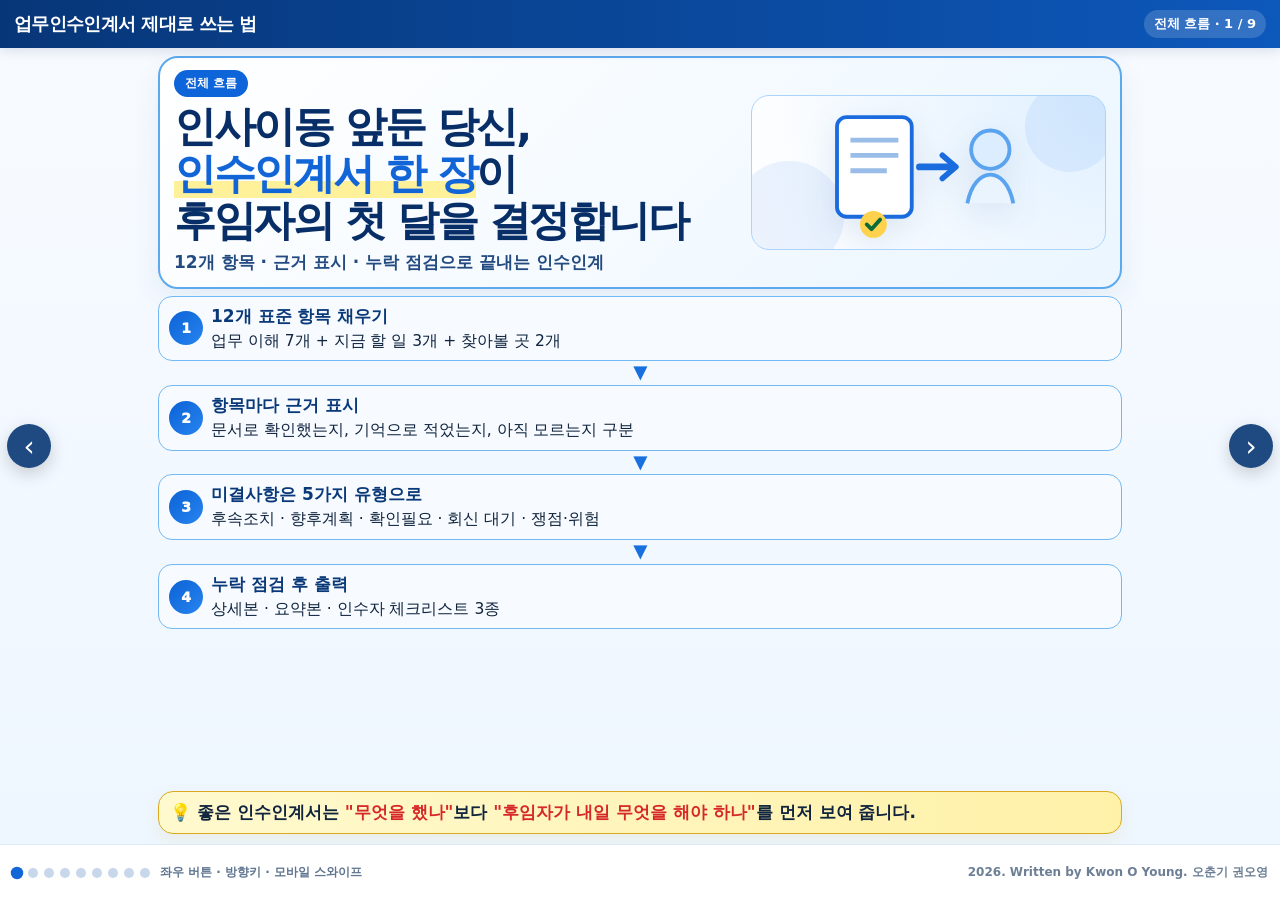
<file: card.html>
<!doctype html>
<html lang="ko">
<head>
<meta charset="utf-8">
<meta name="viewport" content="width=device-width,initial-scale=1,viewport-fit=cover">
<meta name="theme-color" content="#0b3f91">
<meta name="description" content="업무인수인계서 제대로 쓰는 법 카드뉴스">
<title>업무인수인계서 제대로 쓰는 법</title>
<style>
:root{
  --navy:#082e68;--blue:#0e64d9;--sky:#eef7ff;--line:#b9dafa;
  --ink:#10243e;--muted:#58708b;--yellow:#fff19a;--red:#e93232;--green:#168f49;--amber:#9a6200;
}
*{box-sizing:border-box}
html,body{margin:0;width:100%;height:100%;overflow:hidden;background:#f8fbff;color:var(--ink);
  font-family:system-ui,-apple-system,BlinkMacSystemFont,"Segoe UI","Noto Sans KR","Malgun Gothic",sans-serif}
button{font:inherit}
.app{width:100%;height:100dvh;display:grid;grid-template-rows:auto 1fr auto;background:linear-gradient(180deg,#f8fbff 0,#edf6ff 100%)}
.topbar{height:48px;display:flex;align-items:center;justify-content:space-between;gap:10px;padding:0 14px;padding-left:max(14px,env(safe-area-inset-left));padding-right:max(14px,env(safe-area-inset-right));background:linear-gradient(90deg,#073678,#0d58bb);color:#fff;box-shadow:0 2px 12px rgba(0,37,90,.15);z-index:20}
.brand{font-size:clamp(13px,2vw,18px);font-weight:900;letter-spacing:-.035em;white-space:nowrap;overflow:hidden;text-overflow:ellipsis}
.counter{font-size:13px;font-weight:900;background:rgba(255,255,255,.16);padding:5px 10px;border-radius:999px;white-space:nowrap}
.viewer{position:relative;min-height:0;overflow:hidden;touch-action:pan-y}
.track{height:100%;position:relative}
.slide{position:absolute;inset:0;display:flex;justify-content:center;opacity:0;transform:translateX(2.8%);pointer-events:none;transition:opacity .24s ease,transform .24s ease}
.slide.active{opacity:1;transform:none;pointer-events:auto}
.card{width:min(100%,1080px);height:100%;overflow:auto;padding:8px 58px 10px;display:flex;flex-direction:column;gap:7px}
.hero{background:linear-gradient(135deg,#fff,#ebf6ff);border:2px solid #5da9ee;border-radius:20px;padding:12px 14px;box-shadow:0 10px 28px rgba(17,72,132,.08)}
.hero-grid{display:grid;grid-template-columns:1.35fr .85fr;gap:14px;align-items:center}
.hero .tag{display:inline-block;background:var(--blue);color:#fff;padding:5px 11px;border-radius:999px;font-weight:900;font-size:12px;margin-bottom:6px}
.hero h1{margin:0;color:#082e68;font-size:clamp(24px,4.4vw,42px);line-height:1.12;letter-spacing:-.055em;word-break:keep-all}
.hero h1 em{font-style:normal;color:#1265d7;background:linear-gradient(transparent 65%,var(--yellow) 65%)}
.hero p{margin:6px 0 0;color:#234b80;font-size:clamp(13px,2vw,17px);font-weight:800}
.artbox{position:relative;min-height:140px;border-radius:18px;border:1.5px solid #acd4fb;background:radial-gradient(circle at top right,#dff0ff 0,#eff7ff 46%,#fff 100%);overflow:hidden;display:grid;place-items:center}
.artbox::before,.artbox::after{content:"";position:absolute;border-radius:50%;background:rgba(17,105,224,.08)}
.artbox::before{width:110px;height:110px;left:-18px;bottom:-22px}
.artbox::after{width:90px;height:90px;right:-10px;top:-14px}
.artbox svg{width:min(100%,230px);height:auto;z-index:1;filter:drop-shadow(0 8px 15px rgba(17,72,132,.10))}
.section{border:1.5px solid #77b8f5;border-radius:16px;background:linear-gradient(180deg,#fff,#f4faff);padding:10px 12px;box-shadow:0 6px 18px rgba(17,72,132,.04)}
.row{display:grid;grid-template-columns:auto 1fr;gap:10px;align-items:start}
.num{width:34px;height:34px;border-radius:50%;display:grid;place-items:center;background:linear-gradient(135deg,#0c62d6,#2785ef);color:#fff;font-weight:950;font-size:14px;flex:none}
h2{margin:1px 0 4px;color:#0a3979;font-size:clamp(16px,2.5vw,22px);line-height:1.2;letter-spacing:-.035em;word-break:keep-all}
p,li,small{font-size:clamp(12px,1.8vw,15.5px);line-height:1.45;word-break:keep-all}
p{margin:0}
small{display:block}
ul{margin:4px 0 0;padding-left:18px}
.hl{color:#0d63d8;font-weight:900}.red{color:var(--red);font-weight:900}.green{color:var(--green);font-weight:900}.yellow{background:var(--yellow);font-weight:900;padding:0 3px;border-radius:4px}
.flow{display:grid;gap:6px}
.step{border:1.5px solid #73b9f4;border-radius:14px;background:#f7fbff;padding:8px 10px;display:grid;grid-template-columns:auto 1fr;gap:8px;align-items:center}
.step b{display:block;color:#0a3979;margin-bottom:2px;font-size:clamp(13px,2vw,17px)}
.arrow{text-align:center;color:#1870df;font-size:17px;font-weight:950;line-height:.7}
.two{display:grid;grid-template-columns:1fr 1fr;gap:7px}
.good,.bad{border-radius:12px;padding:9px;font-size:clamp(12px,1.8vw,15px);line-height:1.45}
.good{border:1.5px solid #42ad66;background:#effff4}.bad{border:1.5px solid #ef6767;background:#fff2f2}
.groups{display:grid;grid-template-columns:repeat(3,1fr);gap:8px}
.group{border:1.5px solid #79baf3;border-radius:15px;background:linear-gradient(180deg,#fff,#f3f9ff);padding:10px}
.group h2{margin:0 0 2px}
.group .gsub{font-size:12px;color:var(--muted);font-weight:700;margin-bottom:6px}
.items{display:grid;gap:4px}
.item{display:grid;grid-template-columns:26px 1fr;gap:6px;align-items:center;background:#fff;border:1px solid #cbe1f8;border-radius:9px;padding:5px 7px;font-size:clamp(12px,1.75vw,15px);font-weight:800;color:#0a3979}
.item i{font-style:normal;width:24px;height:24px;border-radius:7px;background:#e3efff;color:#0d63d8;display:grid;place-items:center;font-size:12px;font-weight:950;font-variant-numeric:tabular-nums}
.group.now{border-color:#e2b93e;background:linear-gradient(180deg,#fffdf0,#fff7cf)}
.group.now .item i{background:#fff0a6;color:#7a5200}
.chips{display:grid;gap:6px}
.chiprow{display:grid;grid-template-columns:minmax(118px,auto) 1fr;gap:10px;align-items:center;background:#fff;border:1px solid #cbe1f8;border-radius:12px;padding:8px 10px}
.chip{display:inline-block;text-align:center;padding:5px 10px;border-radius:999px;font-weight:900;font-size:clamp(12px,1.8vw,15px);white-space:nowrap}
.c-doc{background:#e3efff;color:#0b4da2}.c-user{background:#e7f8ec;color:#11703a}.c-both{background:#0e64d9;color:#fff}.c-tbd{background:#ffe3e3;color:#c41f1f}.c-na{background:#eef1f4;color:#5a6878}
.c-act{background:#ffe3e3;color:#c41f1f}.c-plan{background:#e3efff;color:#0b4da2}.c-chk{background:#f0e7ff;color:#5b2ea6}.c-wait{background:#fff0bf;color:#7a5200}.c-risk{background:#3b1f1f;color:#fff}
.chiprow p small{color:var(--muted);font-weight:700}
.outs{display:grid;grid-template-columns:repeat(3,1fr);gap:7px}
.out{border-radius:13px;background:#083c82;color:#fff;padding:9px 10px;text-align:center}
.out b{display:block;font-size:clamp(14px,2.1vw,18px)}
.out span{font-size:clamp(11.5px,1.7vw,14px);opacity:.88;line-height:1.35;display:block;margin-top:2px}
.check{display:grid;gap:5px}
.check div{display:grid;grid-template-columns:24px 1fr;gap:8px;align-items:start;background:#fff;border:1px solid #cbe1f8;border-radius:10px;padding:7px 9px;font-size:clamp(12px,1.8vw,15px);line-height:1.4}
.check div::before{content:"☐";color:#0d63d8;font-weight:900;font-size:18px;line-height:1}
.key{margin-top:auto;border:1.5px solid #dba91f;border-radius:15px;background:linear-gradient(90deg,#fff9ce,#fff1a8);padding:9px 11px;font-weight:900;font-size:clamp(13px,2vw,17px);line-height:1.38;box-shadow:0 8px 18px rgba(210,166,23,.10);word-break:keep-all}
.key strong{color:#d62828}
.nav{position:absolute;top:50%;transform:translateY(-50%);z-index:10;width:44px;height:44px;border:0;border-radius:50%;background:rgba(7,55,116,.90);color:#fff;font-size:28px;display:grid;place-items:center;cursor:pointer;box-shadow:0 6px 18px rgba(0,0,0,.18)}
.prev{left:max(7px,env(safe-area-inset-left))}.next{right:max(7px,env(safe-area-inset-right))}.nav:hover{background:#1267d8}
.nav:focus-visible,.dot:focus-visible{outline:3px solid #ffcf3d;outline-offset:2px}
.bottom{min-height:56px;background:#fff;border-top:1px solid #dceaf7;display:flex;align-items:center;gap:10px;padding:8px 12px;padding-bottom:max(8px,env(safe-area-inset-bottom));z-index:20;flex-wrap:wrap}
.dots{display:flex;gap:6px;align-items:center;flex-wrap:wrap}
.dot{width:10px;height:10px;border:0;border-radius:50%;padding:0;background:#c7d8ea;cursor:pointer;transition:.18s}
.dot.on{background:#1267d8;transform:scale(1.25)}
.label{color:#5f7590;font-size:12px;font-weight:700}
.credit{margin-left:auto;color:#6c7f95;font-size:12px;font-weight:700;white-space:nowrap}
@media(max-width:780px){
  .hero-grid{grid-template-columns:1fr;gap:8px}.artbox{min-height:110px}
  .two,.groups,.outs{grid-template-columns:1fr}
  .credit{width:100%;margin-left:0;text-align:center}.bottom{justify-content:center}.label{display:none}
  .card{padding:6px 44px 8px}
}
@media(max-width:560px){
  .topbar{height:42px}.brand{font-size:12.5px}.counter{font-size:11px;padding:4px 7px}
  .card{padding:5px 8px 70px;gap:5px}.section{padding:8px 9px;border-radius:12px}.hero{padding:8px}
  .hero h1{font-size:clamp(22px,7vw,34px)}.num{width:29px;height:29px;font-size:12px}
  h2{font-size:clamp(14px,4.4vw,19px)}p,li,small{font-size:clamp(11.5px,3.4vw,14px);line-height:1.38}
  .nav{top:auto;bottom:8px;transform:none;width:40px;height:40px;font-size:24px}
  .chiprow{grid-template-columns:1fr;gap:4px}.chip{justify-self:start}
}
@media(max-height:760px){
  .topbar{height:38px}.card{gap:5px;padding-top:4px;padding-bottom:4px}.hero{padding:7px 9px}.hero h1{font-size:clamp(21px,3.8vw,34px)}.section{padding:7px 9px}.artbox{min-height:104px}.key{padding:6px 9px}
}
@media(prefers-reduced-motion:reduce){.slide{transition:none}}
</style>
</head>
<body>
<div class="app">
  <header class="topbar">
    <div class="brand">업무인수인계서 제대로 쓰는 법</div>
    <div class="counter" id="counter">전체 흐름 · 1 / 9</div>
  </header>

  <main class="viewer" id="viewer">
    <div class="track">

      <!-- 0. 전체 흐름 -->
      <article class="slide active"><div class="card">
        <div class="hero"><div class="hero-grid"><div>
          <span class="tag">전체 흐름</span>
          <h1>인사이동 앞둔 당신,<br><em>인수인계서 한 장</em>이<br>후임자의 첫 달을 결정합니다</h1>
          <p>12개 항목 · 근거 표시 · 누락 점검으로 끝내는 인수인계</p>
        </div><div class="artbox"><svg viewBox="0 0 240 160" aria-hidden="true"><rect x="24" y="22" width="78" height="104" rx="10" fill="#fff" stroke="#1a6cde" stroke-width="4"/><line x1="38" y1="46" x2="88" y2="46" stroke="#99bce8" stroke-width="5"/><line x1="38" y1="62" x2="88" y2="62" stroke="#99bce8" stroke-width="5"/><line x1="38" y1="78" x2="76" y2="78" stroke="#99bce8" stroke-width="5"/><path d="M110 74h34" stroke="#1a6cde" stroke-width="7" stroke-linecap="round"/><path d="M134 62l14 12-14 12" fill="none" stroke="#1a6cde" stroke-width="6" stroke-linecap="round" stroke-linejoin="round"/><circle cx="184" cy="56" r="20" fill="#dcedff" stroke="#5aa3ef" stroke-width="4"/><path d="M160 112c4-20 14-30 24-30s20 10 24 30" fill="#eaf4ff" stroke="#5aa3ef" stroke-width="4"/><circle cx="62" cy="134" r="14" fill="#ffd24d"/><path d="M55 134l5 5 9-10" fill="none" stroke="#0a6b38" stroke-width="4" stroke-linecap="round" stroke-linejoin="round"/></svg></div></div></div>
        <div class="flow">
          <div class="step"><span class="num">1</span><div><b>12개 표준 항목 채우기</b><small>업무 이해 7개 + 지금 할 일 3개 + 찾아볼 곳 2개</small></div></div>
          <div class="arrow">▼</div>
          <div class="step"><span class="num">2</span><div><b>항목마다 근거 표시</b><small>문서로 확인했는지, 기억으로 적었는지, 아직 모르는지 구분</small></div></div>
          <div class="arrow">▼</div>
          <div class="step"><span class="num">3</span><div><b>미결사항은 5가지 유형으로</b><small>후속조치 · 향후계획 · 확인필요 · 회신 대기 · 쟁점·위험</small></div></div>
          <div class="arrow">▼</div>
          <div class="step"><span class="num">4</span><div><b>누락 점검 후 출력</b><small>상세본 · 요약본 · 인수자 체크리스트 3종</small></div></div>
        </div>
        <div class="key">💡 좋은 인수인계서는 <strong>"무엇을 했나"</strong>보다 <strong>"후임자가 내일 무엇을 해야 하나"</strong>를 먼저 보여 줍니다.</div>
      </div></article>

      <!-- 1. 문제 -->
      <article class="slide"><div class="card">
        <div class="hero"><div class="hero-grid"><div>
          <span class="tag">카드 1</span>
          <h1>발령 첫 주,<br>후임자가 <em>가장 많이 묻는 말</em></h1>
          <p>"이거 어디까지 진행된 거예요?"</p>
        </div><div class="artbox"><svg viewBox="0 0 240 160" aria-hidden="true"><rect x="40" y="30" width="120" height="70" rx="14" fill="#fff" stroke="#1a6cde" stroke-width="4"/><path d="M70 100l-10 22 30-22" fill="#fff" stroke="#1a6cde" stroke-width="4" stroke-linejoin="round"/><text x="100" y="76" text-anchor="middle" font-size="40" font-weight="900" fill="#1265d7">?</text><circle cx="188" cy="58" r="22" fill="#fff0f0" stroke="#ea4949" stroke-width="4"/><text x="188" y="66" text-anchor="middle" font-size="22" font-weight="900" fill="#d52b2b">!</text><rect x="168" y="96" width="44" height="40" rx="8" fill="#eaf4ff" stroke="#5aa3ef" stroke-width="4"/><path d="M176 108h28M176 120h20" stroke="#9ec5ef" stroke-width="5"/></svg></div></div></div>
        <div class="section row"><span class="num">1</span><div><h2>흔한 인수인계서</h2><p>담당 업무 목록과 근거 법령만 나열하고 끝납니다. <span class="hl">지금 멈춰 있는 일, 회신을 기다리는 일, 기한</span>이 빠져 있습니다.</p></div></div>
        <div class="section row"><span class="num">2</span><div><h2>그래서 생기는 일</h2><p>회신 기한을 놓치거나, 이미 끝난 일을 다시 하거나, 민원인에게 같은 서류를 두 번 요구하게 됩니다.</p></div></div>
        <div class="two">
          <div class="bad"><b>❌ 이렇게 쓰면</b><br>가족수당 점검 업무 담당</div>
          <div class="good"><b>✅ 이렇게 써야</b><br>하반기 점검 계획 <span class="green">초안 완료</span> → 과장 검토 후 공문 시행, <span class="green">기한 11. 6.</span></div>
        </div>
        <div class="key">💡 업무 <strong>목록</strong>이 아니라 업무의 <strong>현재 위치와 다음 할 일</strong>을 넘겨야 합니다.</div>
      </div></article>

      <!-- 2. 12개 항목 -->
      <article class="slide"><div class="card">
        <div class="hero"><div class="hero-grid"><div>
          <span class="tag">카드 2</span>
          <h1>빠짐없이 쓰려면<br><em>12개 표준 항목</em></h1>
          <p>세 묶음으로 나누면 쓰기도, 읽기도 쉽습니다</p>
        </div><div class="artbox"><svg viewBox="0 0 240 160" aria-hidden="true"><rect x="22" y="28" width="58" height="104" rx="10" fill="#fff" stroke="#5aa3ef" stroke-width="4"/><rect x="91" y="28" width="58" height="104" rx="10" fill="#fff7cf" stroke="#e2b93e" stroke-width="4"/><rect x="160" y="28" width="58" height="104" rx="10" fill="#fff" stroke="#5aa3ef" stroke-width="4"/><path d="M34 50h34M34 64h34M34 78h34M34 92h34M34 106h24" stroke="#b0ccef" stroke-width="5"/><path d="M103 56h34M103 76h34M103 96h34" stroke="#e8c45a" stroke-width="6"/><path d="M172 60h34M172 84h34" stroke="#b0ccef" stroke-width="6"/><text x="51" y="22" text-anchor="middle" font-size="14" font-weight="900" fill="#0c4ea3">7</text><text x="120" y="22" text-anchor="middle" font-size="14" font-weight="900" fill="#8a5e00">3</text><text x="189" y="22" text-anchor="middle" font-size="14" font-weight="900" fill="#0c4ea3">2</text></svg></div></div></div>
        <div class="groups">
          <section class="group"><h2>업무 이해</h2><div class="gsub">이 일이 무엇이고 어떻게 왔나</div><div class="items">
            <div class="item"><i>1</i>사업개요</div><div class="item"><i>2</i>추진근거</div><div class="item"><i>3</i>연도별 이력</div><div class="item"><i>4</i>주요 의사결정</div><div class="item"><i>5</i>주요 성과</div><div class="item"><i>6</i>예산현황</div><div class="item"><i>7</i>관련기관</div>
          </div></section>
          <section class="group now"><h2>지금 할 일</h2><div class="gsub">가장 먼저 읽히는 핵심</div><div class="items">
            <div class="item"><i>8</i>진행중 업무</div><div class="item"><i>9</i>미결사항</div><div class="item"><i>10</i>정기업무</div>
          </div></section>
          <section class="group"><h2>찾아볼 곳</h2><div class="gsub">자료와 폴더 위치</div><div class="items">
            <div class="item"><i>11</i>주요문서</div><div class="item"><i>12</i>폴더 위치</div>
          </div></section>
        </div>
        <div class="key">💡 시간이 없다면 <strong>8 · 9 · 10번 "지금 할 일"</strong>부터 채우세요. 후임자가 첫날 펼쳐 보는 부분입니다.</div>
      </div></article>

      <!-- 3. 근거 표시 -->
      <article class="slide"><div class="card">
        <div class="hero"><div class="hero-grid"><div>
          <span class="tag">카드 3</span>
          <h1>그 내용, 어디서 확인했나요?<br><em>근거 표시 5가지</em></h1>
          <p>믿고 써도 되는 내용과 다시 확인할 내용을 구분</p>
        </div><div class="artbox"><svg viewBox="0 0 240 160" aria-hidden="true"><circle cx="84" cy="74" r="34" fill="#dcedff" stroke="#1a6cde" stroke-width="5"/><circle cx="84" cy="74" r="18" fill="#fff" stroke="#1a6cde" stroke-width="4"/><path d="M108 98l28 28" stroke="#1a6cde" stroke-width="9" stroke-linecap="round"/><rect x="146" y="26" width="58" height="72" rx="10" fill="#fff" stroke="#58aaf0" stroke-width="4"/><path d="M160 44h30M160 60h24" stroke="#b0ccef" stroke-width="6"/><path d="M155 121l14-14 10 10 25-28" fill="none" stroke="#15a053" stroke-width="8" stroke-linecap="round" stroke-linejoin="round"/></svg></div></div></div>
        <div class="chips">
          <div class="chiprow"><span class="chip c-doc">문서 확인</span><p>공문·보고서 등 <span class="hl">업무문서로 확인</span>한 내용 <small>예: 결재 문서번호가 있는 의사결정</small></p></div>
          <div class="chiprow"><span class="chip c-user">사용자 답변</span><p>인계자가 <span class="hl">기억이나 경험으로 진술</span>한 내용 <small>예: "마감 3일 전부터 문의가 몰린다"</small></p></div>
          <div class="chiprow"><span class="chip c-both">문서+사용자 확인</span><p>문서로 확인하고 인계자도 맞다고 답한 <span class="hl">가장 믿을 만한</span> 내용</p></div>
          <div class="chiprow"><span class="chip c-tbd">추후 확인</span><p>아직 확인되지 않음. <span class="red">인수자가 반드시 다시 확인</span>해야 하는 내용</p></div>
          <div class="chiprow"><span class="chip c-na">해당 없음</span><p>이 업무에는 <span class="hl">해당 항목이 없음</span>을 분명히 표시 <small>빈칸과 "없음"은 다릅니다</small></p></div>
        </div>
        <div class="key">💡 빈칸으로 두지 말고 <strong>'추후 확인'</strong>이라고 적어 두세요. 모르는 것을 모른다고 넘기는 것도 인수인계입니다.</div>
      </div></article>

      <!-- 4. 미결 유형 -->
      <article class="slide"><div class="card">
        <div class="hero"><div class="hero-grid"><div>
          <span class="tag">카드 4</span>
          <h1>미결사항은<br><em>5가지 유형</em>으로 나눠 쓰기</h1>
          <p>유형을 붙이면 후임자가 우선순위를 바로 압니다</p>
        </div><div class="artbox"><svg viewBox="0 0 240 160" aria-hidden="true"><rect x="30" y="24" width="180" height="22" rx="11" fill="#ffe3e3"/><rect x="30" y="52" width="150" height="22" rx="11" fill="#e3efff"/><rect x="30" y="80" width="120" height="22" rx="11" fill="#f0e7ff"/><rect x="30" y="108" width="160" height="22" rx="11" fill="#fff0bf"/><rect x="30" y="136" width="90" height="16" rx="8" fill="#3b1f1f"/><circle cx="44" cy="35" r="6" fill="#c41f1f"/><circle cx="44" cy="63" r="6" fill="#0b4da2"/><circle cx="44" cy="91" r="6" fill="#5b2ea6"/><circle cx="44" cy="119" r="6" fill="#7a5200"/></svg></div></div></div>
        <div class="chips">
          <div class="chiprow"><span class="chip c-act">후속조치</span><p><span class="hl">해야 할 처리가 남은 일</span> <small>예: 소명자료 보완 요청, 미제출 서류 접수</small></p></div>
          <div class="chiprow"><span class="chip c-plan">향후계획</span><p><span class="hl">날짜가 정해진 예정 업무</span> <small>예: 12월 초 연말정산 안내 공문</small></p></div>
          <div class="chiprow"><span class="chip c-chk">확인필요</span><p><span class="hl">검토·협의가 진행 중</span>인 일 <small>예: 경력 인정률 검토 중</small></p></div>
          <div class="chiprow"><span class="chip c-wait">회신·결정 대기</span><p><span class="hl">다른 기관의 답을 기다리는 일</span>. 반드시 <b>회신처</b>를 함께 <small>예: ○○대학교 교무처 경력 확인 회신 대기</small></p></div>
          <div class="chiprow"><span class="chip c-risk">쟁점·위험</span><p><span class="hl">민원·이의신청·감사 지적</span>처럼 커질 수 있는 일</p></div>
        </div>
        <div class="key">💡 미결사항 한 줄에는 <strong>무엇을 · 누구와 · 언제까지</strong> 세 가지가 꼭 들어가야 합니다.</div>
      </div></article>

      <!-- 5. 작성 요령 -->
      <article class="slide"><div class="card">
        <div class="hero"><div class="hero-grid"><div>
          <span class="tag">카드 5</span>
          <h1>"지금 할 일" 3개 항목<br><em>이렇게 쓰세요</em></h1>
          <p>진행중 업무 · 미결사항 · 정기업무</p>
        </div><div class="artbox"><svg viewBox="0 0 240 160" aria-hidden="true"><rect x="30" y="24" width="64" height="58" rx="10" fill="#fff" stroke="#5aa3ef" stroke-width="4"/><path d="M48 16v16M76 16v16" stroke="#0c4ea3" stroke-width="5" stroke-linecap="round"/><text x="62" y="62" text-anchor="middle" font-size="18" font-weight="900" fill="#0c4ea3">11/6</text><rect x="112" y="30" width="100" height="18" rx="9" fill="#e3efff"/><rect x="112" y="58" width="80" height="18" rx="9" fill="#fff0bf"/><rect x="112" y="86" width="92" height="18" rx="9" fill="#e7f8ec"/><path d="M40 116l14 14 26-30" fill="none" stroke="#16a053" stroke-width="8" stroke-linecap="round" stroke-linejoin="round"/></svg></div></div></div>
        <div class="section row"><span class="num">8</span><div><h2>진행중 업무</h2><p><span class="hl">진행 상황</span>과 <span class="hl">다음 할 일</span>을 나눠서 적고 기한을 붙입니다.<br>"점검 계획 초안 작성 완료 → 과장 검토 후 공문 시행 (11. 6.까지)"</p></div></div>
        <div class="section row"><span class="num">9</span><div><h2>미결사항</h2><p>유형 + 내용 + 협의·회신처 + 기한. <span class="hl">기한을 모르면 '미정'이라고</span> 적어 두세요.<br>"[회신 대기] 경력증명 진위 확인 — ○○대 교무처, 10. 30."</p></div></div>
        <div class="section row"><span class="num">10</span><div><h2>정기업무</h2><p>주기와 <span class="hl">처리 시기</span>, 사용하는 시스템까지 적습니다.<br>"급여 변동자료 마감 — 매월 10일, 나이스 급여자료관리"</p></div></div>
        <div class="key">💡 날짜는 <strong>숫자와 단위를 붙여서</strong>(매월 10일, 11. 6.까지) 써야 한눈에 들어옵니다.</div>
      </div></article>

      <!-- 6. 작성기 사용 -->
      <article class="slide"><div class="card">
        <div class="hero"><div class="hero-grid"><div>
          <span class="tag">카드 6</span>
          <h1>작성기로 하면<br><em>4단계면 끝</em></h1>
          <p>업무인수인계서 작성기 사용 흐름</p>
        </div><div class="artbox"><svg viewBox="0 0 240 160" aria-hidden="true"><rect x="22" y="24" width="196" height="112" rx="12" fill="#fff" stroke="#1a6cde" stroke-width="4"/><rect x="22" y="24" width="196" height="20" rx="10" fill="#0d58bb"/><rect x="34" y="56" width="80" height="68" rx="6" fill="#eaf4ff" stroke="#9ec5ef" stroke-width="3"/><path d="M42 70h62M42 84h50M42 98h58M42 112h40" stroke="#9ec5ef" stroke-width="4"/><rect x="126" y="56" width="80" height="68" rx="4" fill="#fff" stroke="#444" stroke-width="2"/><path d="M136 68h60" stroke="#333" stroke-width="3"/><path d="M136 82h60M136 94h60M136 106h44" stroke="#bbb" stroke-width="3"/></svg></div></div></div>
        <div class="flow">
          <div class="step"><span class="num">1</span><div><b>작성 — 12개 항목 입력</b><small>항목마다 근거를 고르면 오른쪽에 인수인계서가 바로 만들어집니다</small></div></div>
          <div class="step"><span class="num">2</span><div><b>문서에서 찾기 — 미결 후보 문장 추출</b><small>TXT · DOCX · HWPX를 넣으면 '회신 대기', '보완 필요', '예정' 문장을 골라 줍니다</small></div></div>
          <div class="step"><span class="num">3</span><div><b>누락 점검 — 빠진 것 알려 주기</b><small>빈 항목, 기한 없는 미결사항, 기준일이 지난 기한, 회신처 없는 대기 건</small></div></div>
          <div class="step"><span class="num">4</span><div><b>출력 — 3종 문서</b><small>인쇄 · PDF, 한글 · 워드 파일로 받기</small></div></div>
        </div>
        <div class="outs">
          <div class="out"><b>상세본</b><span>12개 항목 전체 + 서명란</span></div>
          <div class="out"><b>요약본</b><span>지금 할 일 중심 한 장</span></div>
          <div class="out"><b>체크리스트</b><span>인수자가 하나씩 확인</span></div>
        </div>
        <div class="key">💡 누락 점검이 <strong>인계자에게 물어볼 질문 5개</strong>도 만들어 줍니다. 인계 면담 때 그대로 쓰세요.</div>
      </div></article>

      <!-- 7. 보안 -->
      <article class="slide"><div class="card">
        <div class="hero"><div class="hero-grid"><div>
          <span class="tag">카드 7</span>
          <h1>인수인계서에도<br><em>보안 수칙</em>이 있습니다</h1>
          <p>업무 내용은 기관 밖으로 나가지 않게</p>
        </div><div class="artbox"><svg viewBox="0 0 240 160" aria-hidden="true"><rect x="76" y="66" width="88" height="70" rx="12" fill="#0d5fd2"/><path d="M94 66V48a26 26 0 0 1 52 0v18" fill="none" stroke="#0c4ea3" stroke-width="10"/><circle cx="120" cy="96" r="10" fill="#fff"/><rect x="116" y="100" width="8" height="18" rx="4" fill="#fff"/><circle cx="196" cy="44" r="18" fill="#effff4" stroke="#42ad66" stroke-width="4"/><path d="M188 44l6 6 11-12" fill="none" stroke="#16a053" stroke-width="5" stroke-linecap="round" stroke-linejoin="round"/></svg></div></div></div>
        <div class="section row"><span class="num">1</span><div><h2>문서는 브라우저 안에서만</h2><p>작성기는 넣은 파일을 <span class="hl">내 PC 브라우저 안에서만 읽고</span> 어디로도 보내지 않습니다. 원본 파일도 고치지 않습니다.</p></div></div>
        <div class="section row"><span class="num">2</span><div><h2>비밀번호는 쓰지 않기</h2><p>시스템 계정·비밀번호는 문서에 적지 말고 <span class="red">구두로 인계</span>합니다. 작성기가 비밀번호로 보이는 메모를 찾아 경고합니다.</p></div></div>
        <div class="section row"><span class="num">3</span><div><h2>개인정보는 최소한으로</h2><p>민원인 이름·주민번호·연락처 대신 <span class="hl">"○○초 교사 호봉 민원"</span>처럼 업무 단위로 적습니다.</p></div></div>
        <div class="section row"><span class="num">4</span><div><h2>권한은 따로 이관</h2><p>나이스 등 업무 시스템 권한은 인수인계서와 별도로 <span class="hl">인수자 명의로 신청</span>합니다.</p></div></div>
        <div class="key">💡 작성기는 <strong>보조도구</strong>입니다. 최종 내용은 인계자와 인수자가 <strong>근거 문서와 함께</strong> 확인하세요.</div>
      </div></article>

      <!-- 8. 요약 -->
      <article class="slide"><div class="card">
        <div class="hero"><div class="hero-grid"><div>
          <span class="tag">카드 8</span>
          <h1><em>핵심 요약</em><br>인계 전 마지막 점검</h1>
          <p>이 6가지가 모두 체크되면 인수인계 준비 끝</p>
        </div><div class="artbox"><svg viewBox="0 0 240 160" aria-hidden="true"><rect x="44" y="26" width="96" height="112" rx="12" fill="#fff" stroke="#1a6cde" stroke-width="4"/><circle cx="166" cy="56" r="26" fill="#dcedff" stroke="#5aa3ef" stroke-width="4"/><path d="M153 56l9 9 18-18" fill="none" stroke="#16a053" stroke-width="7" stroke-linecap="round" stroke-linejoin="round"/><path d="M60 54l5 5 9-10M60 78l5 5 9-10M60 102l5 5 9-10" fill="none" stroke="#16a053" stroke-width="4" stroke-linecap="round" stroke-linejoin="round"/><path d="M82 54h44M82 78h44M82 102h36" stroke="#b0ccef" stroke-width="6"/><circle cx="178" cy="118" r="14" fill="#ffd24d"/><circle cx="204" cy="118" r="14" fill="#ffe06f"/></svg></div></div></div>
        <div class="check">
          <div><span>진행중 업무마다 <b>다음 할 일과 기한</b>을 적었다</span></div>
          <div><span>미결사항에 <b>유형 · 협의처 · 기한</b>을 붙였다</span></div>
          <div><span>회신 대기 건에 <b>회신처</b>가 빠지지 않았다</span></div>
          <div><span>정기업무의 <b>처리 시기와 시스템</b>을 적었다</span></div>
          <div><span>모르는 내용은 빈칸 대신 <b>'추후 확인'</b>으로 표시했다</span></div>
          <div><span>비밀번호 · 개인정보를 <b>문서에서 지웠다</b></span></div>
        </div>
        <div class="key">💡 인수인계서의 목표는 <strong>"전임자에게 다시 전화하지 않아도 되는 문서"</strong>입니다.</div>
      </div></article>

    </div>
    <button class="nav prev" id="prev" type="button" aria-label="이전 페이지">‹</button>
    <button class="nav next" id="next" type="button" aria-label="다음 페이지">›</button>
  </main>

  <footer class="bottom">
    <div class="dots" id="dots"></div>
    <span class="label">좌우 버튼 · 방향키 · 모바일 스와이프</span>
    <span class="credit">2026. Written by Kwon O Young. 오춘기 권오영</span>
  </footer>
</div>
<script>
(()=>{
 const slides=[...document.querySelectorAll('.slide')];
 const counter=document.getElementById('counter');
 const dotsWrap=document.getElementById('dots');
 let current=0,sx=null,dx=0;
 const title=i=>i===0?'전체 흐름':(i===slides.length-1?'핵심 요약':'카드 '+i);
 const dots=slides.map((_,i)=>{const b=document.createElement('button');b.type='button';b.className='dot'+(i===0?' on':'');b.setAttribute('aria-label',title(i)+' 보기');b.onclick=()=>show(i);dotsWrap.appendChild(b);return b});
 function show(n){current=(n+slides.length)%slides.length;slides.forEach((s,i)=>{s.classList.toggle('active',i===current);s.setAttribute('aria-hidden',i!==current)});dots.forEach((d,i)=>d.classList.toggle('on',i===current));counter.textContent=title(current)+' · '+(current+1)+' / '+slides.length;history.replaceState(null,'',current===0?location.pathname:'#page-'+(current+1));slides[current].querySelector('.card').scrollTop=0}
 document.getElementById('prev').onclick=()=>show(current-1);
 document.getElementById('next').onclick=()=>show(current+1);
 document.addEventListener('keydown',e=>{if(e.key==='ArrowLeft')show(current-1);if(e.key==='ArrowRight')show(current+1)});
 const v=document.getElementById('viewer');
 v.addEventListener('touchstart',e=>{sx=e.touches[0].clientX;dx=0},{passive:true});
 v.addEventListener('touchmove',e=>{if(sx!==null)dx=e.touches[0].clientX-sx},{passive:true});
 v.addEventListener('touchend',()=>{if(Math.abs(dx)>42)show(current+(dx<0?1:-1));sx=null;dx=0});
 const go=()=>{const m=location.hash.match(/page-(\d+)/);show(m?Math.min(slides.length,Math.max(1,+m[1]))-1:0)};
 window.addEventListener('hashchange',go);go();
})();
</script>
</body>
</html>
</file>
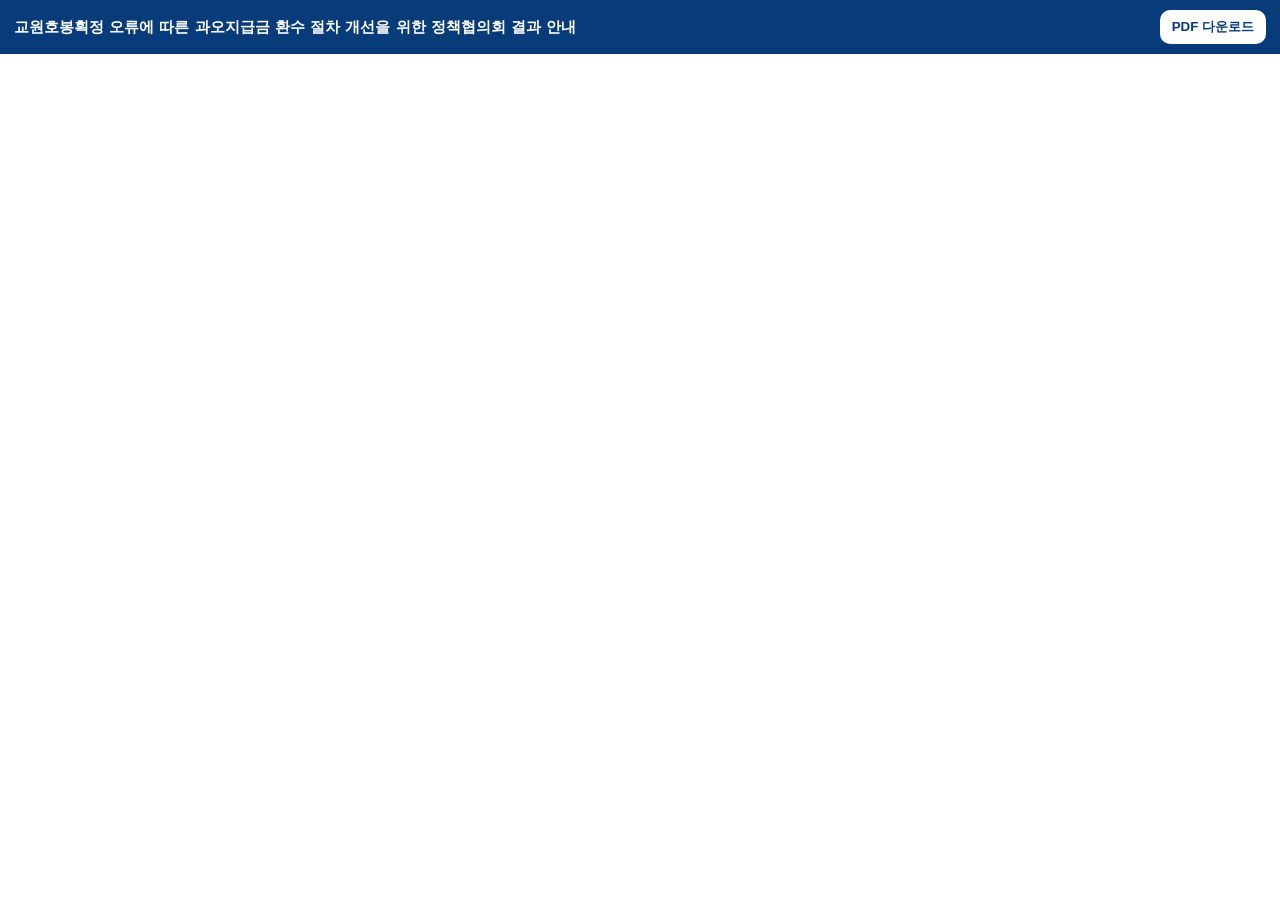
<file: policy_meeting_result.html>
<!doctype html>
<html lang="ko">
<head>
<meta charset="utf-8">
<meta name="viewport" content="width=device-width,initial-scale=1">
<title>교원호봉획정 오류에 따른 과오지급금 환수 절차 개선 정책협의회 결과 안내</title>
<style>
html,body{margin:0;height:100%;font-family:system-ui,-apple-system,"Noto Sans KR","Malgun Gothic",sans-serif;background:#eef5fb}
.wrap{height:100%;display:grid;grid-template-rows:auto 1fr}
.top{display:flex;align-items:center;justify-content:space-between;gap:12px;padding:10px 14px;background:#073b7a;color:white}
.title{font-weight:800;font-size:15px;line-height:1.35}
.btn{border:0;border-radius:10px;background:white;color:#073b7a;font-weight:800;padding:8px 12px;cursor:pointer;white-space:nowrap}
iframe{width:100%;height:100%;border:0;background:white}
@media(max-width:640px){.top{padding:8px}.title{font-size:12px}.btn{padding:7px 9px;font-size:12px}}
</style>
</head>
<body>
<div class="wrap">
  <div class="top">
    <div class="title">교원호봉획정 오류에 따른 과오지급금 환수 절차 개선을 위한 정책협의회 결과 안내</div>
    <button class="btn" id="downloadBtn">PDF 다운로드</button>
  </div>
  <iframe id="pdfFrame" title="정책협의회 결과 안내 PDF"></iframe>
</div>
<script>
const b64 = `JVBERi0xLjQKJaqrrK0KMTAgMCBvYmoKPDwgL1R5cGUgL1BhZ2UKL1BhcmVudCAxIDAgUgovTWVk
aWFCb3ggWyAwIDAgNTk1IDg0MSBdCi9UcmltQm94IFsgMCAwIDU5NSA4NDEgXQovQmxlZWRCb3gg
WyAwIDAgNTk1IDg0MSBdCi9SZXNvdXJjZXMgOSAwIFIKL0NvbnRlbnRzIDE2IDAgUgo+PgplbmRv
YmoKMTYgMCBvYmoKPDwgCi9MZW5ndGggMTcgMCBSCi9GaWx0ZXIgL0ZsYXRlRGVjb2RlIAo+Pgpz
dHJlYW0KeJzVXUuPIzcOvvtX+BwgFUmkXkAwh8U+sLkFaWAPQQ79mE4QjHeRXPL3V6qyVKq2JdGO
6EImGKNbGev7SFEUqedvB3F0KCfnj6ej9npSLv3+Jf0uwo9i/vzl8J+vjv89/HZAmPzRaj2hid8D
M6FLv3/Jv4OfnAy/L/96+1v6t78cU53i+K/w9+fD354O3/xTHv3x6f0gJzH/OYqLH/L/UkJNYOcf
LeKEcv7x6XT48dvwA3z66em7wz+eDt9fgUhVkJFMUEwNSX+KnzgST2EDzwxF8qn6K0hulsyOxEPb
wBsqmZaThxrS8yyZH4lnfANvqGQ2VK9rSC+zZK8j8bxq4A2VzJvJV3v0W5RMilm+9/nz80BsANXA
HiklQOgDtd4tcZZSzZ9y/hzpycBCHbv0md+fnf3ytcWHzz+ejlLAJOBj+Zey3DiYZCpfq6kUb2pZ
xwU0mSq4CVWGF9mFrOVfynLjcNIi4eRqKsWbWhK8DuyWsvjf+tvV2l5Ph2/+fZLHv//vrLnrKjod
0doJ9KXQRflGRzWV1pqgOqhKd/OQJybpFgShJ1E3Uj9/mvnTzp/zsCH1xoQXp7s1r6vKSFHFpXBF
+daQKsqrKTspaWvixVdPVaiy3LjJJKspqqkUl7VUCKzfPB3DP1fqssKiGN3k3SVOpbispG4k6kYj
wRAmnjuDzp0h2cg8xMqXbZtfletU1WtZXkpW0UNFa+MEDl3eyJ7AS0eo++ybUaUSddjm0HQHlGlI
uIzAr7VRomiLE6GJQugJeC4uKqkUl5WwWDCEmNtsxG2FFzcjhXC0jjSHM0qMxLMNyZSs9sqyCWu9
rywvW6vSthVLqHjB9ZsnQoXCT1ZcGkuluKyExYakTsySpueRT6mqvktxa3oty0vJKnqoaI3FC24E
/lpMakF7el3sWn4KA68Pf4waaNohS5BAwVfIgi+FnYwmEdA8BKSfpCURMDwEIIxI12z+koDlIYBq
UiQbVI6HQEgJLMkIwwCN6ftDCfhJ0YzQ82jAisnSjPCZh4BT1x3vJYEXHgIeUlaxkw344N9pnvCV
RQOhC06OZoRvPARUngPepwmUsmmqtqeBzzwagDyDu48fCE4oTXz2CLzzEDB5frJDAAQPAQtp6rBH
gCcgUk7nWal9eoGXaYqopwHFogEQatIkI5Q8gxFInATJCJmaAEJMqGlGCDwagPAjyQiBJyyHEBPS
8hKuJgjpLS0xAZ68AEJMSEtMgCcvACuJiQnw5AUQYkJaYsJlA84RExPgSUwgxIS0xAR44gGUkpiY
MDUBSkNNTHiaAJUjJibAMxjhutzRI8CTGaGWxMQEeBITDDEhLTEBnsQELe6bmKD1xMQEeBITDDEh
MTHhIaBDTEhLTJiaQAtHTUx4MiMdYkJaYoKinKGecVMH/uPw409HcXwLpd+Fv78ers6zn2ev/cfy
L8cfDu9fMdQ4wk1PerFP7czksFCO/mgebmkdP9ZFTAjX8Y35gC/l8n2pR5qHSmvSHQJSfpJi0YC1
AwkEJ209hYBCHgJxN4wlEdA8BBxOUpMIGB4CHidHMkJleQhIoavd8AMDx8QgxIuSZIZcHTEu8Dua
HXomHYTkXdMM8ZmJQVzRoVniCxOD4A89yRLZ7EDbSdMc4iuTDkxIXWiW+MbEwLrJkyyRrRUcTIZm
iZ+ZdBC8MtB8IpM/UAJDpSQG70wMQsBqSJYIgomBMmn/YI8BU3ykwKZtnjv1BYVysiRLBMWkg+CV
gWSJkmlkUgYmQbJEtlYwdrI0SwQmHQSvTEtWgClUVyEFo2UrbK3ggZiuAFO2AMEr0/IVYEoXIHhl
WsICTPkCKE3MWLjsAEAQMxZgylggeGVaxgJM8QFoScxY2FpBG2rGwtUKwSvTMhZgGpnAWmLGAkw5
U1zuomUswJSxxPUuWsYCTBkLxkp3zVhQIjFjAaaMBYNXJmYsXAxAEzMWZIrWEQ0xY2Gzg7jsRrJE
ZIrW47obLWNBpkgVrSJmLMgUqaIDYsbCZgfBK9MyFmDK3tE7YsaCTNm7DpXSMhZkita1EsSMBZmi
dR0iVVrGgkMPrGmkLuygG4vrqrhSlbhjT80VK4kmR6Us5/OCgFUknE/i4nJpw1DUCFVDhfnAI7Qu
HLh9UUo8Sp++JdnnT0u8Mnilpwo49sBhPMpZhVLz6Ww1n9pWbv3E56EUXIPC4IOrvtEHcT64iq/z
59yq+DISXOHDDFZhy2LnVoWxgPZxstmGbDifkQ3xytD5tIZsSo53pOtAoUwYkrDEE+YjngxIWqc9
TFqblGaejhC+juZj+ZeyPO7Jz1tm1moqxZtafjkuO2z2Ar92TlXdMWzJnIuoPElw5a6TAUg6z0Vd
ItVvhroHyTeQFgvSI/E8PEoybxtIc2hzvtvInS8TiZ/1sPUOBvPy+2OElUY2oF47dzjdA+geZqLS
tWw03dwUP99Gwir1MAnjrWlVqPO1OOJ8/c1I2Me5GdXyM8t1PnIs4OMcTTEsCJtuflqRys+BqBbq
qHKoy7arF7tEqoczdyAVHf0SyY7XoW9J5s63UY30ZErWAQc7zcJ7XcpWz8rugYKGGgdLhQ0Fytf1
wqSxQ4FsdYHRg11LwrfinrR6cn+Pu5QPk1C1OkE52C0Jk1oGvnqedg+FlpIHS+sa/bC8x2fEkNdo
QzU2P8lDHkb5HpIJXUFiyoQukRQW01tDB9d5u/pjBIxLAnUJfTF1NzYLwsdJiA0JObJZaeFhsq1j
0JXWm4c+Neew6m3NZ1V9WvIeBwMNCoPd5jrQN1ry23m7cM5wG1Prd1AA0aIwVFpoOQGYh0GoX+b3
5/y3gckyjn/Bf1eRQDGkRXna9RJv8eIyzfeM7JzhG1XYwX5AtiRcJuyHjsAyLkY8SDbEOhTMrQdj
/bdxdcCxWXQcKs57KK7Itlx3PDZpCeFgFXCwtw6usi7bnLjDHF+A61xMetdQ4evgbGEv5v2q3G7z
AgmGZg129VwbJHV8+v2Yj3X/wSBjcNXnzed95LjfdNnQ4uS3ywbY9OvI+SCftvwRGL1+MpOJf6pH
/O+K0THtMupTCP5io5Ttr/GQNYOOJPi0H+7RBiMxH6TrQyu50YbgsRhpbDq/8HBt2NXp9rUhtqbi
eLThMe3efrg2fN7JROi7n7faeGfRRrxL8qoTv9qXNYc7iUcOyT4Wtz0GBY9W8AYnOzhMic9ukF3X
81Ybikcb1tL9fQhmGGykCGpU+L8Dlq9EuiSGtHy1Rf1aTHCuKO/r1svXgap4Cr7D7Dzb+EFs7F3W
cg++TecbevIji/zBXZ539nfwFQ9+nIw8b2rfpwFiym5IFigMjwYUpOMdPQKahwBgjuQ6NvDOQwB1
2tTf08ArDwFt0v7unYzQCKobZLKBIojsEGDqBS5fGtVrAstDwEOO4PexAW+InjAkwRwaUGKNQToE
nnkISJej1A6B7AfkUAIq3xXUIRBSbhYNAKQtSj0NMBFAJMYjUvIQ0JoYkDB1Q6XzyePeaMikAeOp
AQlTN3SCGJAgjyued3PTxgImG/CY9o3vE5XHhUBPM0ImAtISAxKmXgDKUQMSx0MAPDEgwaF7A9c0
HEJuJm0Be343c7V9dbb9odMAmDr/TvguDUD74IdA+Nz1O/j4nPDtyJkgB2n42Ud+ly8f6cn/wiJ/
AHU0++PBjwfn9Z4GKGW+u7XXAp5HA0qnbLhH4JWHAOREpEfgjYfAupS8kw3ofNlETwOfeTQQhgEg
GaFgsgGbI6CeBt55CARHaGhGyNQN1wuI9jFCJfK9tR0CWrBoQMm8DahHQPIQUPkG552aIFTqSEao
FY8GUKYpmR4B4CGg8wPnvW5oeQgET2hpRog8BGyeF9zJCJ0gpiTIpAEviTmJ4iEAAvZNSkAYYlai
NY8GpCOmJdrwEABBzEvGHvmC9fr4ftMPxTX74Gqyngfj4k64bh9cs49dFdNLcVxRLVjm6aV98Nfp
pV3wi+mlffB19uP74Pts9rvgO5Wnl/bBz1cRdfA1TzgbfQ3J/rTjyWrjg1skA9Rcs1syTy7tYgFx
ek2QTFDzzDBLMHlyaR8NoMiTSx0NMM3xapknl9oEkKkXmLyDvUeAa3FJ5yv/9xn998FfR/9d8IvR
v42veWZVi8WlXeQvFpc68g9N4jzmOaQOLNNsusgbHPfRe7HLtkMAeNL3OOrSPI9mms4HRXU9THHH
urOqQ8DwzKbLeC8izQiZVtWM3df7xE2uRPfDE3zLIvvoEGCKO+LBLJIRKqYVFWFy/tEhwLWmZHP+
sYsRqiL/6PgBpiaAfAC9Z4Q8+UfcY2p3NUKdH+DrEGAK/+O7a35XIwye0NCMkGld0eWNzr0m4BmM
5i2ee6YCyucrJ/YZjEIwkhe3O03A0w0heEJHMkLJRADyM909DXBl4TEq3XMOfh/8NQvfBb/Iwtv4
hmdPQ5GF7yJ/kYV35OdZTi+2eHbweRazyy2euzRAucWzowGudHzd4tkmIJkSkWKLZ5sAvH6C5fvk
o160dFwSOyHXjIgGai9kSkbDMEDrhly9wDhiNzRMRugEsRtyacABsRsyhWDSa2I3ZApC45lTsacR
qjAWWJIRIlMmpFRORju9gGdiMs4HeFo4wmQDqHMyuo8N4LrTutMETDMiRuRktGOETBMS6+1vPQJc
mVDshzkBY9j3pOtIvPePXuLhcov04EudRR1w9P3RWIcy8w28Zr58v/H44527Bh4lITYkvHrr8NAx
WT1MTt+wUjPfH23GPi+gHtaGSjXa0M6PCZjiMYEIef39sdMRXIiU5cfyL2W5iu8umVRevFdWKae8
THbX0/EmOW8U+Qz70/VrxLQoxY+Pwl0X9HTUEOxEXRIvyjcvsJWKqZRffRduR/xRDeB8vlpOq8mJ
0uo0+dUmkV6wa0GF2P0qVBiz05sP+ViGPafQ1deg7yCAIm9R7xBQTASKK7DbBAQXgfXysjaBMCCy
EFDrJaxtAlbyEAiDsiDZAFcTYF5S7xCQiodAPKBGsgEpeAgYyDee7tMEJi+n9jTwzEMgBNuGZANc
GrCe2AT4xkPA5XOiPVesWQiE5s+3p+3SBDoeViZ1Q8vjB7TMZwQ7BGDsQaIi4gBRhHwMZ5Y81KFy
Ev21DJG3NMagH4gdgw2vKtjLO9xjH2SaUWqAfGKGiBZrKrazipf3L3DoBlm0qg7LJ6y1kxcVVDM/
XGSHvtughawDsokZH2FLUeIFKsebpxpkHXCsS0Ch89Ar/CRFgrq4JcveflUbjcD66kebAN5+YyKJ
gBL50so2Aa14CEC+L7xDwNx+XyCJAK6XVnZs4PbLa0kENFKN0PAYoXZEI7S335hIImA80QjV7XfH
kgg4QTTC6GbVcn390Bv044NpKQ/rtMHtFwaSCMTJVBoBz0IgjjOeROCOOxtJBIrpkI4Ghr66Vo53
G1zW8Q7iNqptfPayPlQ7du0jvglRhR0sIbYknFd37Fs5cRw7PupQkxcqfhpnjr//fIinTZakqZiC
PW3mxjdTs5U586KaSnFZS5pI3gt80CxyvA7+nEvGlVmA1AZXXwPR5zdpa0ZwDwGHdAJiLLTP25L7
0Evih/X1tzsIxFvHyATGyh6Xx85xRB9az9mgXvIHS+iR11dFTtVVlLJ8s4xVW/aqrLpcWd15NP6g
fonhG5baPjCPA7runO8hEI/uUwmMtc040W40EZqjX8ZpZjKBwbLH7TFAhG70y0gjfTv845+O4vgW
Sr8Lf38txqzt2ud2DEpLlj/EPtWusLqc/WG0u6XKygLtxy55Q5XX13ZPF73/liqva3KW234s/1Ny
zyQvoG4keRmi2I/lt5K89K9X4pXbSK6edkuy9MA3kiyrLEneWOXjLOj+vviXUCSrldO74gB/rdJy
nAI/uW22tGzfGjo+aKzj6fqqxB1IxtSR0A0d81YdhrT+bEZVHX5/+D+KT0hQCmVuZHN0cmVhbQpl
bmRvYmoKOSAwIG9iago8PAovRm9udCA8PAogIC9GMSAxMiAwIFIKICAvRjIgMTUgMCBSCj4+Ci9Q
cm9jU2V0IFsgL1BERiAvSW1hZ2VCIC9JbWFnZUMgL1RleHQgXQovWE9iamVjdCA8PAogIC9JbTEg
MTMgMCBSCj4+Cj4+CmVuZG9iagoxMyAwIG9iago8PC9UeXBlIC9YT2JqZWN0Ci9TdWJ0eXBlIC9J
bWFnZQovTmFtZSAvSW0xCi9MZW5ndGggMTggMCBSCgovV2lkdGggNzIKL0hlaWdodCA3MgovQml0
c1BlckNvbXBvbmVudCA4Ci9Db2xvclNwYWNlIC9EZXZpY2VSR0IKL0ZpbHRlciAvRmxhdGVEZWNv
ZGUgCj4+CnN0cmVhbQp4nO2bB1BUWbqA68JW7Wy9erv79m3Nzuw4KzrBGWcEHNdJinkFxGFUFAGR
1E0UAUEdojQSVLIEyRkaGpqm6SbYZCRJbmhyjpKRDB3n/U0rg6gdoB1fTc1ff906tDec7/7h/Oec
688//8z5jcrPv0V52y/1d/ldfiVZXF5paOmta+ljMlk1zb2Vjd10BoP9tnu1OZlfXPaJo1x1CK9o
6EovqENZB+dWNAHU2Wv+8Rnl3YNjTkFEwPSNo0QSHj2dW3zb/eUnDW0D4anFyysMaD9u7DLARFHb
+m944fIfN1+yDMivbC6r7zxt6Jlb3tTcPWzjmwK/m99N8IjKCk0pqmvts/dKAlO+bYgXpKS2vYrW
rWDk+bC0cXp2AX4ZnZxBYyKhYegUTcir0bYO7hkaJxbU6TtGtvYMQ8Mr5qFHdHZVUw+cM7e4fNk2
1D2MTCqsY///cFDo7Y/GXoZOUeB46j8FWXsmDY9N8/7J0h17wznGOYTU0j1MKW+CX5q7hqpXQfIq
mgsqW7xjKbcDCDe9cOCrZy38ApPyIRJ51xILavE51W+FqHdoAsKEyWLV0Hq07ELhl1B8kYFjJBwn
n87DnysMRu/AGJ87QHzlltHA1uQiqppVQDm1k8XiWquS1n3eMsA9KsstPOPXYVkv8J6lzzkUVbdB
G4zil5C7tEL3jsqqhbzHYol6t5auoaySBmgwmEwN62BwZhylEjJPQ/sA2FH8vX9JVuiMIFz+zNwi
qaj+2r2EvaqO3rEPoRs5q562dVmmM664xAYl5KrdDBqbmjljfh8TmBaTXiqWm/MRiBrZC46Q9KZm
5vdecCyt76CU0cT7iOUVemB8Tn1rv4lzjNIV7/rWvrmFJfE+Yr1AUJdROyam52JJZboO4XQGM4pY
8uYeBy6Bz62GGOwZHOf90tgxuJaUxCWQChz8U51D0vuGJ+BPx0ACuahevI/gLzCsKxp7XXGJ6R+Z
FONtS+s6lM18g5MLNC38eGZiMJh8zp+dXzqu7y5zxg59KyIYl1/Z0DWzhaIC3uER3Tu3Agjgk/1P
xMkFgs2scI/MhPonCFcg8OTGzkHkE03kk0vIDnVESg3Zrf3eEYujunet3LGJmRWQ/eh0hvCP9ozO
dg3ljoPQDkougPamKdZk4uncWhtSsT82T5irmrqGJGTRiAxKcq8+KCKDRr7Q4ZIC4051SRnUToWb
P171vR1EzCqm9j+ZEHhDbFbF8Pi0xd0ECAe3cDIM3JtHWhW4DxRFol61gWuDItIo5HNt5CMNZPtF
5ONL/7XfCIZCLZsQv7ic0tr2yem5V94TemJ3Hw8NTduQtPwtcWUWU52D001dY+8Fp0OZJy6u9co9
bY8eskvrmcd+pvXng2YyGq6XnBJ88GU1rQPM5x47NjULo4zKNX8YWcrqO2JJmx/UoLY5ruv25Tn7
3NJGkQJWBC4wnyw4qgGyx3BV9d+R1vlY+qLSVz/cklOgKB1brK9auy2kZVrnoGMA4bJNSHP30Oag
ID8EJuQOjEy6hJIyHlFFulaAH/JApFdZpA3+uBf96Te6Z49oOp1SJZ4/06qpNKurwEbLs1EnZ1W/
X6opW39nyMmYICI0PKKyAxKFCvb1AhUFVEeB2NyLlgFQVIha8m3gemYU6edGkdXftl/vhNzl6/Jq
cWfP1ar/MKGjyETJc9An6Sh5gJrUURxf1VHVQ0u15evvDG5j5BStbRsSnFw4InrgQ8JB2YeB0SGs
MA/SRL28qXuYmwP3oJ+ByBj8bR/qmwPa+ifUA5VVii8qD2qdWtbjggDOvJ7ClI7CxHOW9foyF2d1
cgTx5R9HgcE0OKVQpI5BSdbQ1g9DoZZt6CZeC21o+h1Z1Odfa108eumO0oXMC2c6NJXmV72LhZJf
0pN/qvtqEGG4QLTtw9Jyq8cmZ3Tsw0YmhO0eTGPVLf0hryZklK+IMoAyx0eW6yrmU2OGXX6qUzs1
qa3AWvWulRe9S3h9JRebzYYXnkypggEIYm1xmS5k98zuxAcl5buEkq19kvMrW/icucxgLLbROOlY
jo8j00p7Vkdx4oLc2LnvJi8eWvUukUGEtBdks3uRmfxruZcFsp+2VSDKNtQAE/Vk4imfM7OGB7c/
8FF2tcVYG6Vd1WhBK89ePsnWOMpWP7p06cSM1skJbYU3wQXiFkZWtfCz9kzUcQjjLRbxFzBuXjmt
d3iC2tqX97iZ/8nk4UEkKQFJJyAkIkJM/W9c/N6IQC1vZx9HizyLy71o5SXNExz1o0yNowuaJ6a1
5IWJKSG5YKKEdoxUtQowdY2jC2G4mfnFB4l5SkaeXyjcqKIJWPjKAC5sLJKSyFV8EpKKQ9LwCCmN
q4SUd7HRciG+V91vRdiaPDZVG9E9Rb90HDAZGsfmLv9nSghT8uGCmgFmnbwwEWYYqqL1gAeaOEXl
lNEE2vcFrg0KmIRkMCLXlOlpEvgkqdhwpUAPO1frlJtompHKNGQVzeNsnRMQhmOic/EW9EByyhr9
sbkCuYqqW685x2L8UzEPiAJXYvlxbWDE48CCXDtmkxAK6U8ZKV9iw9Q9nN2N0AOaitM6r7YdH67Z
hSXIb3p2Yepm941vxwjkgkHh4SMqgVIFTsgStEwpmCs1CUlLRsh4JCsVycBLpCRKhEZKuPghpq7I
BTvkqBXy7yulasqLeiJzMZispecZvqKhk38/AcT8TnwINi8Im2fAXe1cEcyVGLdqjlVNWT0ScAgp
hQuSmSpBwElEx0h6PJC0uiupbid5zIxbWX2mI/mptuTnOsiXepKy6HJ15QXRuUDCCcVOAQQ7z6Q4
ctnrzuEJk8kCnOxiakl1q6FTlMDJ+y/2woN1khE8CcGnIvEJEn4hkraekjqOf1CwlNxvKLlblwsC
OAAig15fAMNx01wVDV3Q1Yr6zgEhFj2au4buR2V7hpL5j8i/cIG9wEwpKe+nhcv7WXygaY58bYpI
GSH/1Ee2o5BdKAlpNBjldYX9prmYLLZHdLbF7Whzp2ioPQR2talzcHGFvsJg5j1u4q1IC+Di2QtH
PEy+w6n+37mC7TXJe8K8Dxqan/r6jNpfv9VDPjdCPrqC7DaS/Goj3Va4hkanjZ1j5haWB55Mgo8J
5ILayTeWYu2NAz9s7xsRzMWLr2Ti9yR3Tt02DvVfnOYPOe0fcNq3cRq2jxbuKkjY537niKySBvKF
oVjtxXIKTjdzijayCwPDCeR6gMu/6hjh6E+AqBRY9K6zVxqXq3Ybp0aKU7PjmdZJARqn5UNO/3s9
lN1/4q5sGIiLa3x6lpBTBcEl5GIpvIfG9gE8pconKkvgio0ArjWlbp9+9OnfDujAXExcXJDkw1IK
fzTxkla8WVjVKpCL2tZvfjsa6vmw5MI7gnZqhOVq2D5WuOsvEGt7xGYvYNG5GWThEksuqJudF2EB
/3ZI+t2ITPFw1UutVO3cfuzyhhDbCldWSQPaOtjsdgxEmTD1/Jp09I/yNtrEwAXavs3MUhHZcUVy
r9jGL54MjU1vYsdNbFyQGx99+u73ushuQ/FyiSrzS8tQfgjm4o7LQnCBdnyQHPwt8pmxhKw48jyT
BT0UFQoy4V++MTpt6iuYS0h7gdZyvfGExnlkl/HWuZRMff76jfGYiGtK0zML+1UxMBUVzCWkvWq5
9uK0fnhA5SLymZGwXOcPLlW/er36imvc/ouYtVmYeEWwvWp5RylW7Y5An4MnVS+sT4nPuM6dXNA4
PK52ZIOOXZAbVTmw0tX2JnrOk47+kZK69ldxDQmwF5Qcbds4Pe+zqnciMvpQKL6Y57m58fE1k8Vb
xpP2Ji+onfGkjcF8dur6x5GL68W1FTu/uByEK/CLz9lzzv7lrQcu1+vsVSsFZYa1zUkj09OurkfM
rRTe2YeWkNm4YQTH1n5+n3msF4+orHcPmxEL6rbOBeVHUvbj46h7zsHEopqN5cpze0Hd+yp71UsN
F+xKCfrO3/3w/XuH//ytnsSG+lAaBdrc+0RgN3qHxm94JiVmVzgGEmx9U0pr2hhM0RYP14s/Nve0
qQ80QvBFGcXUH409IwjF608gDQ0icVFIUjyCxX9FdIV5CqfqH5yq957r+5zaf3Ca/s7p/J+Vin++
s08D+ViXu6O3pjvU/7BXn/8SJU9wDyv/uE9f83ogOE8QLv+8sedWvlcJTi4E00OjpXv4P/ru5y38
YEa2TGes1fkFoyM70gk7Mkk7MigqecEc2ncc2kEOTW5N2bxGy4GJimMyKtd3KNh8pGTN052KN3cr
3gx/8UW9Tpq6huIzyjAPiA/LGmEWmVnSEJ2+pa8s7P3wj2rbMx9RfeNz4M+RyRnZcw5re2pQZtFZ
LAaLxT2yWRw243XKZjPAc9YrnSG4qIMX6BXz0DmEu1G+sLRMKaNlPmpQ0nVzCyMLsxbKR6Zm5mFG
xmuXUzutPLDy6Hs+cQ+7B8be6GcwIItLK9B/clG96vXAiobO1p5nYdgpaLYrkkBidA0lWdxNwASl
md+J/7vc1YIqwQsgW5HimjYlY6+0/JpbAanyhh7Ere2Vv05YbDY8aL8a5rxlgLFzzP1Vt4ToiCOX
if1jyInpOYjihaWVQGzeVbc4A0zUGbP7sj9Yv7lv22qaezV+CgI/pNMZIxMz/zphqW0XinmQVtHQ
xRYH3vIKPSGzQtnECxyDsxrO1j7Ju5VtwRun5xZqW/q2/ohXCuSiH676wnynZ2jcxidZHxPhHpVp
5Y71jadAgT27tYiDYg9cDh4BKeYo6i6lnAbJAebClYK2P7Yug6NTvNXjtp4nqFvh1z0S4cVCZyD/
z8wvyWm51rX0kYupkO6E30YsqWnzjMgsq+8ACohi+AWSHoRwCqUKzPcGYV4l0IdHNW2OAQRLd6yd
Hx7+jEwrgeg2cY75tyrmrJlvfmVLcXVbIqkUxgh4G6Acbq5ewedUTc0sQMYuresAChULv5CkfGrr
Lw7mFp5hdide0ybELyFHmI2SNyGd/aPSKg5Do1MQXEXVrVDh6NqFoR0jvlqdQQDLAU1nKA+iiCXm
q/HiEkp6/5AZFA/3IrNueOHgqgParhBEwJuYWT48zq1pO/pH96g4QHaKI5eLfYIvpNS39q19zwOM
5i6x9r4pvnGUm144zuqU9pPT1nCMJZdr24cBBfQf+vx0brGgskXvVgSc4x6ZpWHhJ6fjBmYdGpuG
E3IrmmAsXvs2+62LiUvscU3nn7xx+1UcwM1YLDbQwQAUTSwJSMyH9w+/VNF6Dum4Qep+3NB18cYD
3oU9g2OHtF1vuMVhAgiQjt4uxcvS3jcSllx4/W6CsVMUTLcHRqYg/zOYLDjqOoSTi7hfIll5JEKu
hiEvPqNc0cQbSGube208kxJIpU0dA2+bgJ8ASOfAKOvFuLhkHVxSy52WwqyQt1cIeQZ4oVL69TOe
GGVsakak71t+l9/lNyNv+7+uvhH5PyvJ3rEKZW5kc3RyZWFtCmVuZG9iago0IDAgb2JqCjw8Ci9D
cmVhdG9yIChIQU5DT00gUERGIGZvciBIV1ApCi9Qcm9kdWNlciAoKQovQ3JlYXRpb25EYXRlIChE
OjIwMjYxMDA0MDUyNzIzKzA5JzAwJykKL01vZERhdGUgKEQ6MjAyNjEwMDQwNTI3MjMrMDknMDAn
KQovUERGVmVyc2lvbiAoMS40KQo+PgplbmRvYmoKNSAwIG9iago8PC9UeXBlL1N0cnVjdFRyZWVS
b290L0sgW10vUGFyZW50VHJlZSA8PC9OdW1zIFtdPj4vUGFyZW50VHJlZU5leHRLZXkgMD4+Cgpl
bmRvYmoKNiAwIG9iago8PCAvTiAzCi9MZW5ndGggMzIgMCBSCgovRmlsdGVyIC9GbGF0ZURlY29k
ZSAKPj4Kc3RyZWFtCnicnZZ3VFPZFofPvTe9UJIQipTQa2hSAkgNvUiRLioxCRBKwJAAIjZEVHBE
UZGmCDIo4ICjQ5GxIoqFAVGx6wQZRNRxcBQblklkrRnfvHnvzZvfH/d+a5+9z91n733WugCQ/IMF
wkxYCYAMoVgU4efFiI2LZ2AHAQzwAANsAOBws7NCFvhGApkCfNiMbJkT+Be9ug4g+fsq0z+MwQD/
n5S5WSIxAFCYjOfy+NlcGRfJOD1XnCW3T8mYtjRNzjBKziJZgjJWk3PyLFt89pllDznzMoQ8Gctz
zuJl8OTcJ+ONORK+jJFgGRfnCPi5Mr4mY4N0SYZAxm/ksRl8TjYAKJLcLuZzU2RsLWOSKDKCLeN5
AOBIyV/w0i9YzM8Tyw/FzsxaLhIkp4gZJlxTho2TE4vhz89N54vFzDAON40j4jHYmRlZHOFyAGbP
/FkUeW0ZsiI72Dg5ODBtLW2+KNR/Xfybkvd2ll6Ef+4ZRB/4w/ZXfpkNALCmZbXZ+odtaRUAXesB
ULv9h81gLwCKsr51Dn1xHrp8XlLE4ixnK6vc3FxLAZ9rKS/o7/qfDn9DX3zPUr7d7+VhePOTOJJ0
MUNeN25meqZExMjO4nD5DOafh/gfB/51HhYR/CS+iC+URUTLpkwgTJa1W8gTiAWZQoZA+J+a+A/D
/qTZuZaJ2vgR0JZYAqUhGkB+HgAoKhEgCXtkK9DvfQvGRwP5zYvRmZid+8+C/n1XuEz+yBYkf45j
R0QyuBJRzuya/FoCNCAARUAD6kAb6AMTwAS2wBG4AA/gAwJBKIgEcWAx4IIUkAFEIBcUgLWgGJSC
rWAnqAZ1oBE0gzZwGHSBY+A0OAcugctgBNwBUjAOnoAp8ArMQBCEhcgQFVKHdCBDyByyhViQG+QD
BUMRUByUCCVDQkgCFUDroFKoHKqG6qFm6FvoKHQaugANQ7egUWgS+hV6ByMwCabBWrARbAWzYE84
CI6EF8HJ8DI4Hy6Ct8CVcAN8EO6ET8OX4BFYCj+BpxGAEBE6ooswERbCRkKReCQJESGrkBKkAmlA
2pAepB+5ikiRp8hbFAZFRTFQTJQLyh8VheKilqFWoTajqlEHUJ2oPtRV1ChqCvURTUZros3RzugA
dCw6GZ2LLkZXoJvQHeiz6BH0OPoVBoOhY4wxjhh/TBwmFbMCsxmzG9OOOYUZxoxhprFYrDrWHOuK
DcVysGJsMbYKexB7EnsFO459gyPidHC2OF9cPE6IK8RV4FpwJ3BXcBO4GbwS3hDvjA/F8/DL8WX4
RnwPfgg/jp8hKBOMCa6ESEIqYS2hktBGOEu4S3hBJBL1iE7EcKKAuIZYSTxEPE8cJb4lUUhmJDYp
gSQhbSHtJ50i3SK9IJPJRmQPcjxZTN5CbiafId8nv1GgKlgqBCjwFFYr1Ch0KlxReKaIVzRU9FRc
rJivWKF4RHFI8akSXslIia3EUVqlVKN0VOmG0rQyVdlGOVQ5Q3mzcovyBeVHFCzFiOJD4VGKKPso
ZyhjVISqT2VTudR11EbqWeo4DUMzpgXQUmmltG9og7QpFYqKnUq0Sp5KjcpxFSkdoRvRA+jp9DL6
Yfp1+jtVLVVPVb7qJtU21Suqr9XmqHmo8dVK1NrVRtTeqTPUfdTT1Lepd6nf00BpmGmEa+Rq7NE4
q/F0Dm2OyxzunJI5h+fc1oQ1zTQjNFdo7tMc0JzW0tby08rSqtI6o/VUm67toZ2qvUP7hPakDlXH
TUegs0PnpM5jhgrDk5HOqGT0MaZ0NXX9dSW69bqDujN6xnpReoV67Xr39An6LP0k/R36vfpTBjoG
IQYFBq0Gtw3xhizDFMNdhv2Gr42MjWKMNhh1GT0yVjMOMM43bjW+a0I2cTdZZtJgcs0UY8oyTTPd
bXrZDDazN0sxqzEbMofNHcwF5rvNhy3QFk4WQosGixtMEtOTmcNsZY5a0i2DLQstuyyfWRlYxVtt
s+q3+mhtb51u3Wh9x4ZiE2hTaNNj86utmS3Xtsb22lzyXN+5q+d2z31uZ27Ht9tjd9Oeah9iv8G+
1/6Dg6ODyKHNYdLRwDHRsdbxBovGCmNtZp13Qjt5Oa12Oub01tnBWex82PkXF6ZLmkuLy6N5xvP4
8xrnjbnquXJc612lbgy3RLe9blJ3XXeOe4P7Aw99D55Hk8eEp6lnqudBz2de1l4irw6v12xn9kr2
KW/E28+7xHvQh+IT5VPtc99XzzfZt9V3ys/eb4XfKX+0f5D/Nv8bAVoB3IDmgKlAx8CVgX1BpKAF
QdVBD4LNgkXBPSFwSGDI9pC78w3nC+d3hYLQgNDtoffCjMOWhX0fjgkPC68JfxhhE1EQ0b+AumDJ
gpYFryK9Issi70SZREmieqMVoxOim6Nfx3jHlMdIY61iV8ZeitOIE8R1x2Pjo+Ob4qcX+izcuXA8
wT6hOOH6IuNFeYsuLNZYnL74+BLFJZwlRxLRiTGJLYnvOaGcBs700oCltUunuGzuLu4TngdvB2+S
78ov508kuSaVJz1Kdk3enjyZ4p5SkfJUwBZUC56n+qfWpb5OC03bn/YpPSa9PQOXkZhxVEgRpgn7
MrUz8zKHs8yzirOky5yX7Vw2JQoSNWVD2Yuyu8U02c/UgMREsl4ymuOWU5PzJjc690iecp4wb2C5
2fJNyyfyffO/XoFawV3RW6BbsLZgdKXnyvpV0Kqlq3pX668uWj2+xm/NgbWEtWlrfyi0LiwvfLku
Zl1PkVbRmqKx9X7rW4sVikXFNza4bKjbiNoo2Di4ae6mqk0fS3glF0utSytK32/mbr74lc1XlV99
2pK0ZbDMoWzPVsxW4dbr29y3HShXLs8vH9sesr1zB2NHyY6XO5fsvFBhV1G3i7BLsktaGVzZXWVQ
tbXqfXVK9UiNV017rWbtptrXu3m7r+zx2NNWp1VXWvdur2DvzXq/+s4Go4aKfZh9OfseNkY39n/N
+rq5SaOptOnDfuF+6YGIA33Njs3NLZotZa1wq6R18mDCwcvfeH/T3cZsq2+nt5ceAockhx5/m/jt
9cNBh3uPsI60fWf4XW0HtaOkE+pc3jnVldIl7Y7rHj4aeLS3x6Wn43vL7/cf0z1Wc1zleNkJwomi
E59O5p+cPpV16unp5NNjvUt675yJPXOtL7xv8GzQ2fPnfM+d6ffsP3ne9fyxC84Xjl5kXey65HCp
c8B+oOMH+x86Bh0GO4cch7ovO13uGZ43fOKK+5XTV72vnrsWcO3SyPyR4etR12/eSLghvcm7+ehW
+q3nt3Nuz9xZcxd9t+Se0r2K+5r3G340/bFd6iA9Puo9OvBgwYM7Y9yxJz9l//R+vOgh+WHFhM5E
8yPbR8cmfScvP174ePxJ1pOZp8U/K/9c+8zk2Xe/ePwyMBU7Nf5c9PzTr5tfqL/Y/9LuZe902PT9
VxmvZl6XvFF/c+At623/u5h3EzO577HvKz+Yfuj5GPTx7qeMT59+A/eE8/sKZW5kc3RyZWFtCmVu
ZG9iago3IDAgb2JqClsvSUNDQmFzZWQgNiAwIFIKXQplbmRvYmoKOCAwIG9iago8PAovVHlwZSAv
T3V0cHV0SW50ZW50Ci9TIC9HVFNfUERGQTEKL091dHB1dENvbmRpdGlvbklkZW50aWZpZXIgKHNS
R0IgSUVDNjE5NjYtMi4xKQovSW5mbyAoc1JHQiBJRUM2MTk2Ni0yLjEpCi9EZXN0T3V0cHV0UHJv
ZmlsZSA2IDAgUgo+PgplbmRvYmoKMTEgMCBvYmoKPDwgL1R5cGUgL0VuY29kaW5nCi9CYXNlRW5j
b2RpbmcgL1dpbkFuc2lFbmNvZGluZyA+PgplbmRvYmoKMTIgMCBvYmoKPDwgL1R5cGUgL0ZvbnQK
L1N1YnR5cGUgL1R5cGUwCi9OYW1lIC9GMQovQmFzZUZvbnQgL0lOUElMTCtHdWxpbUNoZQovRW5j
b2RpbmcgL0lkZW50aXR5LUgKCi9EZXNjZW5kYW50Rm9udHMgWyAyMyAwIFIKIF0gCi9Ub1VuaWNv
ZGUgMjQgMCBSCiA+PgplbmRvYmoKMTQgMCBvYmoKPDwgL1R5cGUgL0VuY29kaW5nCi9CYXNlRW5j
b2RpbmcgL1dpbkFuc2lFbmNvZGluZyA+PgplbmRvYmoKMTUgMCBvYmoKPDwgL1R5cGUgL0ZvbnQK
L1N1YnR5cGUgL1R5cGUwCi9OYW1lIC9GMgovQmFzZUZvbnQgL0lOUElMTCtHdWxpbQovRW5jb2Rp
bmcgL0lkZW50aXR5LUgKCi9EZXNjZW5kYW50Rm9udHMgWyAyOSAwIFIKIF0gCi9Ub1VuaWNvZGUg
MzAgMCBSCiA+PgplbmRvYmoKMTcgMCBvYmoKNDQyOAplbmRvYmoKMTggMCBvYmoKNDA1OQplbmRv
YmoKMTkgMCBvYmoKPDwgL1R5cGUgL0ZvbnREZXNjcmlwdG9yCi9Gb250TmFtZSAvSU5QSUxMK0d1
bGltQ2hlCi9Gb250QkJveCAgWzAgLTE1MCAxMDAwIDg2M10gCi9GbGFncyA0Ci9DYXBIZWlnaHQg
MAovQXNjZW50IDg1OAovRGVzY2VudCAtMTQxCi9JdGFsaWNBbmdsZSAwCi9TdGVtViAwCi9Gb250
RmlsZTIgMjEgMCBSCgovQ0lEU2V0IDIyIDAgUgogPj4KZW5kb2JqCjIwIDAgb2JqCjw8IC9UeXBl
IC9NZXRhZGF0YQovU3VidHlwZSAvWE1MCi9MZW5ndGggMzMgMCBSCj4+CnN0cmVhbQo8P3hwYWNr
ZXQgYmVnaW49Iu+7vyIgaWQ9Ilc1TTBNcENlaGlIenJlU3pOVGN6a2M5ZCI/Pjx4OnhtcG1ldGEg
eG1sbnM6eD0iYWRvYmU6bnM6bWV0YS8iIHg6eG1wdGs9IkFkb2JlIFhNUCBDb3JlIDQuMC1jMzE2
IDQ0LjI1MzkyMSwgU3VuIE9jdCAwMSAyMDA2IDE3OjE0OjM5Ij48cmRmOlJERiB4bWxuczpyZGY9
Imh0dHA6Ly93d3cudzMub3JnLzE5OTkvMDIvMjItcmRmLXN5bnRheC1ucyMiPjxyZGY6RGVzY3Jp
cHRpb24gcmRmOmFib3V0PSIiIHhtbG5zOnhtcD0iaHR0cDovL25zLmFkb2JlLmNvbS94YXAvMS4w
LyI+PHhtcDpUaXRsZT5JTlBJTEwrR3VsaW1DaGU8L3htcDpUaXRsZT48L3JkZjpEZXNjcmlwdGlv
bj48cmRmOkRlc2NyaXB0aW9uIHJkZjphYm91dD0iIiB4bWxuczp4bXBSaWdodHM9Imh0dHA6Ly9u
cy5hZG9iZS5jb20veGFwLzEuMC9yaWdodHMvIj48eG1wUmlnaHRzOkNvcHlyaWdodD5Vbmtub3du
PC94bXBSaWdodHM6Q29weXJpZ2h0Pjx4bXBSaWdodHM6TWFya2VkPlRydWU8L3htcFJpZ2h0czpN
YXJrZWQ+PHhtcFJpZ2h0czpPd25lcj5Vbmtub3duPC94bXBSaWdodHM6T3duZXI+PHhtcFJpZ2h0
czpVc2FnZVRlcm1zPlVua25vd248L3htcFJpZ2h0czpVc2FnZVRlcm1zPjwvcmRmOkRlc2NyaXB0
aW9uPjwvcmRmOlJERj48L3g6eG1wbWV0YT48P3hwYWNrZXQgZW5kPSJ3Ij8+CmVuZHN0cmVhbQpl
bmRvYmoKMjEgMCBvYmoKPDwgL0xlbmd0aCAzNCAwIFIKIC9MZW5ndGgxIDI4MDY4Ci9GaWx0ZXIg
L0ZsYXRlRGVjb2RlICAvTWV0YWRhdGEgMjAgMCBSCgo+PgpzdHJlYW0KeJzdfAl4G8XZ8Mysjj20
knVrV4ctyZZ8yPcpH5FiO4dzOrcT2znJRchBwxkCoYQklAClLRRI6VeuUjABWvpBLwp8tNAWKD05
SiltaWm/0kJpgXLF8v/O7qws2wkBfvp/3/Pbz2g1O7Oz77z3O++MEEYICagOcWjthrPOKLmqH+rI
9J8I4dJNuzZvP/8ftG5+FiGObD7t3E2onNbl2QitXbVl47pTRn9I6+h6KC1b4IZtnVb/JZTSLdvP
OOe9R7T62/D89aft3LDu6odpVbgV6jdsX3fOLu407X1XwUfJrk9s3BV7k9b55+HjR4jCZha7fn3P
3d9e4+h8E1lN2mD3ndL3J3p94WtFMO7YJhPizoCqBfpjrQN8cjvHdqJraf+xa0xb2f3xvz9DyxHa
SgtB6Ea4DkDZSvR7B6AMsetuKMNQ9kFZzb4b12HWj5YdrH4Yyi5WX83KOta2G8a/hr6HPgPfr2f3
T4WypGDMpVB2FtT3sXFXs7ZdBe9dwvrS921i7zLuby0oS1nZMmk8+v0gu7+V3T8MsD0G5Qvs/oGC
vjtYn1Zo32/0Z23DOgxklf4caYbrvfq4pB2u3zDpz1A4bmL9b2Lw3sUK0AG/Ctfr2DsPs+/DrP0w
uxbUOYt+JS8XXO9n16MF/Y22g/qcSBdcH2J9jPFWF1yPsrkfYO94sGCsmwr6MRxo491b0Odm9n2I
9b+dfQca4ZfgehHDL+MP7R379GLMQatfBfUMXB/R6/gBqE9n4x9hY9zM4KB0h3Z0Gfs+xNoKrwYP
7WDj7px0pXSiPHkho/duRsMBNgZ9zqbfJ30FeBhmPHR/wZXSYTGD6XOsz6UMtvsL+OGwwReatP6Z
+wRqwFuQA8SzCPRTJxV4joCewshBfjs2Rvzk98SN7MgGdzxIJNXIR7pIhvSQ6WgvaSV9ZBbpIGlS
SzaTQWIlxWOH8NX4ORRB+zmBrENOMpd8ityMFuE2PIIyyIX86Hyyn/wdmcfeG/srvht/nZyO96MN
xEvOwxlyPp5OHkS/GbsTpbl2chT4X0Tncq1kN96Izye/Hts59kny5bFzubWog8vgm8e+jBRuMbqL
K+WceA03NPZjrhutQcNcduwbXC06Nnb32IPcNG4mtwD9iasBjfksF+LKOZ5rQy+jF7lO9CR5HF2I
LkJbuBQXQc9zJegF9BjXgJ7jXJwHvYYe5Wajn6O/oSe4GPo214v+iR5AObwVvYp+iG/Mdna0p9ta
W5qbGhvq62prqlNVlRXlyURZaTwWLSmOhENBVQn4fV6P2+UscthlmyQKvNViNnEEo9Tcxd3VqdrA
b7QPfydc/J1ajV5oPX+zsqiyOpWhbRm9JaP3zBg9M0anr6Kega+1ohmR4pVQwVCZZlQIVLqMClfY
zUS7WVjFTFusrGKBSo/RzQqVPoFVeKjEjYpQ+B6RDiCyigSVhDGaDSpRo0WGSrfRYodKi1FxQCVt
Y5UiqLQZFSdUssYALqg0Gs+4KQQGOB76jNHihco84xkfVDqLWcUPlZTxTAAq041uCu0WZxWVthiT
C9IWoxKCSrsxQBgqzUYlQgE1Biim8zHQW0JhMwaIQqXcqMSg0lHFKnE6WopVSulLjaHLoFJlDJ2g
SDRakhTxRqWcjraUVSroFIxKJYXaqFRRxBvTTtFnjEo1VJqMSk0hbLXjsCGUvbL2EKo5hKpHUGoE
VY2gyhFUMYLKR1ByBCVGUNkIKh1B8X4U60fREVQygopHUGQEhUdQaAQFR5A6gpQRFBhB/hHkG0He
EeQZQe4R5BpBzhFUNIIcI8g+guQRZBtB0ggSR5AwgvgRZB1Bln5k7kemfsT1I9KPcANCDeibeOyr
+PIDVR/yz/BasgXlMijgRaEfsvIyuD2gPHECCnhneD2Ui6FAHwzt+EUox8DX8UFpg7IKyl4on4fy
TSg/h/I38JvsUMDH4+ZAOQXKQSjvgk8UgtICZQTKE1DAAzPzUGJQeqFsgnIJlJug3A/laSivgVPm
gpKCMhPKFiiXQjkK5Uko/42QFZwIaykUaLeuhXIRlFugPArld1Dg3Ty8m58GZQDKHijgLfJ3QYF5
8TBvAeYtRKCcCuWnUOCeCPdEuCcCrkSYqwhzFW+DAniQoE0CPEnQJgGepFcRsoEHaYPnZMCZvRvK
Qwg5lkMBz7doMUJOmLsTcOmCqwu8XdcfEXIDLJ4AQl4RCszbdxYUgMkP+AwALgLfR0iB8RUYVwUY
VJhX0ALlCigAR+gCKIDzMOAkDNcIzD0COCveBeUNcIjBN44CfWIAbww86ji8vxTwUArfyz6LUALo
mAAPOAnzoG55OdC9AsavAPpU3gAFxqhaCgXGTgHuUkCXaqhXA3w1MLcaaK8FPqoDWtcBjPVwrx7o
1gDzaIBrYztCTTugAG80nwMFYGu5Fhw/gKEV4G8D2qQXQAGctwOO2iFq6PBAAZg7gSc6v41QF4zZ
BTicBnPOAM4zQINsJULTod906NcN+OuGcXoAPz0vINR7D0IzIAaZAe+cCfOfCbSZBfwzC+Y8G2jU
B7zQB3OfA/I0B3hxLrx3LuB8Hsx9HvDT/CMILRhCaCG8ayGM2w9z6X8OoUVwfzHw4mKILJbAM0sA
J0ubEFoGYy8HPl4OvLkCYF4BfQfgmZXAlyv/A6FVwFOrgBcGgeeGgJZDEL8MAw5WwzvWAH7W/ItG
QloQcQQJ3CbyFHgoVuTN2pAJEwvGVsyZMYhwVVV9nTvqjGIoT5Ato9eSI6NN5Alys/4Nnr8Rj+Fh
LgrRmBs5s5ILSzLhMeZIEaiAendTPBbGnsaG5tb8tyd8Xq/vM/SD4xXldZ/vde1zbAwNgLcxzLlQ
HG3SNAeHNtMLtGwde4k7qrU8q7XE0dmsx69YjwPQY63W4zDrcRnrcTnrQX2ZmzgTtHyRtfxHwbPd
2rMXsmc/yXpcxHrsHnuc69N6/Iz1+Dnr8QPWY5h6SpwTWm5hLV9mLfvGHmOwj7Bnz2U97mA9VkOP
m8BLjKMtrMdW1uPU/OgvQQ8LtOxkPXaxHqfnxzBm95+s5bNTIHuKtew2WpCLu4m8BS1rWcu6PK6e
gNGKoOUIe98XWI/rJ/SwQct3WI/7J/XYkafIf7EeD0+iyPj7z2Mte1nL4bFnuSHt2avYs1ezHp9n
PXbBrI5qs3qItZyZf68x38cmzXe1BjPF4i/YqL9kPa6cgEU3tNw4CYvr8rO5mT07mb/GZ/OjSbPZ
nefex9mzBveeo10xumbsaryRm4mKEf91N4dBduqxxWrxevw++t/a0tqSTCQTzU3GN6sFV84vjZWU
zZfssihiLPaVRKIls3iOSKJN5tp27Np+waGde1fKGAuC7LCt2rRu37kbV58KLjM8izWZojxN8TTI
oBpiUA3naTyZp77N4L0e4N3G4A1KGrxuDSqrhcLr9RjfKLzUn08mfsXLNlHiOGFWcay4ZLYEIIuy
XZ5bFo3HuTYbhvlKNvnU1afs2bdu0yqbQxYEjOWVe3ceumD7Lp2Pn2BScgWD99OTqHdqXn/8kLXc
zVqWAAU2aC33smfvYz2+MYV6v2EtLxgtgCddFq5hz17LelzHeiwde5Lpjz+yHi+xHn9iPXbm9ccj
rMejrMcPJrx/FFq+Nol7hsd+BC05aNnPWi5mLfvy871r0nwP56XjfNZyQZ7DX2KjHWCQHGQ9DE2y
FPB8pyYDq1nLGtayKy9ZD7EWQ7KGQF512qxno25gPTbme7x0gh6nFNDoTm02v2U9fsd6/D6PRUMr
fI/1+D7rYWiFHfl5G7JvaIVNeVwtZy0rWMu4ZH+JjXoD6zFuOZ5luu67rMcDrMen8rD/mHHAN1nL
t1jLuOV6mj17G+vxTL6HAdkTrMePWY8nC8bonmD9fs16PJ+nmfH+e1jLg1NaXmQtf2AtWzRsUlwN
sFFXsh6rWI99edi/Mgn221mPw3nYd0zC6moNZ1TXHmLPXjIJZ/vytLp1Eq0O5kfdN2nULdBy54R5
fn0Knid7CM8VwKpz7ydYy+6CFh2SMwohAT332NiruAX434HcWdHqAL/GKWnqGVyj+rqymK6iGxt0
FYeR6pBlh6ra4W+NsyjgK3K5inyBIicd6wtjr+B15B/Ih5Ss3cLL2IexizhBy+njZTLgazU6qcqn
4zmbqA61WuIxv+/eHaDDbYKoqpiLhdv8GJNpo085JQF0qJM8omIc6FB9fj/DkD7LmybN8kC+5dJJ
LZrV03TfZ1iLYfX25TnP8F2Osh53sh7j1vYnrOWneaw+zijyOfas4ffsYdhtRfdyT5ByBJ6s2xu1
+qux1d/KoU9acFHuNcsn8UWJL/Hf/pb1S7TvfvRPfD5+BSiB8BS0d8aKi2OdHfHi4jh+JRlvaoiX
l8cbmuJJHQ6DM86axBnnTIH0rONBynhVx4PBq19lLcN5zbeNPXsa67GdzXITqsDPkdfBViazisOP
TcXARuMfaTenCritqqq2lvrb1OPGQHNPB27w+8Bj1rnAsKVdmE54+7MhHPpZ0O6YPfMKh9WKMS/Y
vziwujhCXldUmy1w9i92bCvCPC+J0Gjfe9F/760IQMiCySomWRos/kHbYGTAPODEOO0At58UuwhW
V/FtVYwfKUdiZ9wJrrvXaSDc2Tj+FRq4+BWRsMDbbLx4BVwkXgyHydu5y/AZqnrsdbtgtQp2vCX3
eZm38rzM2VXAyBa8hZSTd1EQBbMOhxubghQPTs5XgAd4cxSw0Bgdx0IhBn6QexJQgKu8Nnl4/W0l
GJc8cMZpoSB5V1FF0RtanemxYkXB1qULd5Ql/H4692a8WuPUJCrL+ktXmge8YewScVp1FHsIn8R4
SMy/XZ85vCgOvBbG9JNSoAN744z54CtDA9ct8jaZF+6085QSYtGtdxcJAi84viaAy8OLeA8+18Fb
rbxjI28FigjnWHlR5Plmmd6kHHIv1cRYRc2oNOszNQMy7FU4GsDpCJdwY6FuyEpJwvhjCmLiUQ1G
Ck2UUgX8MLiVTACiWlu0WxrKyJ9HXynGESJ5BUESXLnSKERg3hjpkIFHgEijz7l4wSp48HOlPp8/
gFVFtfJO1WaxuD2x6hKPm6dQWy0WR6jIynvckfJSj4dCvxXP1ahZrFHTh4/H1VOpacjwcSk6dJcD
QBEcj2wfp2nq9EyXVaAItAoLF1zYzKjajmVGVcBd6fsTtXYKURklT0zUow6BB1IeNa6MpBX4MZ2k
63RaXqVTdodOUoK+Qf097ABtVYzCWZffiouxE8yHKe2WcJDDTMQoXiYpM2uD7j7HY7q7T9DNAwsW
DNx808DChStuPjRr+vTZBw/NzmZnYUddalZvqr6+asasVF1DNNJQG4lGI7UNkaiuL79Gdmtax5uV
dJJwgqpRRLNdQA/vJOkyvHWdXcTcVUEVb/Xb7TY5JJhMNvDO+aDDHgxRJSNJnh8sbOuqAp/eYuE4
W8Os3v7HygMKzN3wH8tQO2rKRmN1gxUDYQc22bDixOlmnG7zCuEyAKiyESdWCDprM92X0Wmkmb1x
vIwHPfBvENA8WS01JJviOJ3qbK60U+ZxPnjJlRskE/yJkmPa0r75Ai9JPI//ZqirnQpW8XdzV2AQ
Wo16TmfCIkqiaDJZlCKHBe+w8/CXxduDwWP/1L7L+HSF6lGwrddzi8FiBpEva9PVFyf4llnfD73j
qP396PPBIAmFipxeV9Dl93lKfEpxMXlLUWVZeX52pinmd7k9yVlz5/y+NqjQ92nRAf4FWJdY1lPi
V0FRCyTtsAQ8OBiHt+f1Q62GP4of+kpdIVCERXVsxTXs0eix/l5NXVksEueU6dzsuZ9FwnfqXI+/
mbtcZ2xd6PHpQRUQtROQgK1WOn/8BW4xWL0A8mdtDlNAR4DbYK/aqQjICzp5cfTXbPaiHO+MOOTi
CEdUVbYHKjKVLW0NrQ3tdbWqAm8Zwodh1g8gGbwvAQJZE0mLMNXaPIqtlvwMuYuPvR3GJMjZtdng
BxRVhx048i7wABajY8gNWqI46wkIOOamEIdNy61J7LUv48flsWyiNtVAtnp1NTuuU/0+8m6OT/p9
Pm85waAwlYAkib5cShUFXgzgp/ySdMzrLTs/7vGAkt1f4vYs2+mkJtCzxcMLDKpnucVYQWFUAbrL
r1hiDtArOJ3ERFzOR8IEe8YBo3Qt80ab89prAoDsVh5Izjf6S52SbtDwUpnPo9d4qy8X8fL8sf5+
O9VU9l+XeLxeT/HzWu2z89ygW63OeXRdcACZiAD6I456UH021tiG3UFcjvmesjiHTfkvaa+5ehqW
I7jAQtE1w3GNekIvphEYckq7Lu5a+1+GNZlzrJRFKVo6YOeIxSxJ0ubaCiVwZF4QB2d6RTEY6Zep
/NpstpWJYlUlr+t8C8bj2UOLVnaARyKKHGft3r728ucTQCfgCveLly5eO1uSQRsI/aevueyvZV4v
IvhV5htRX7Yiq5YMCoP+gaIBDkhCbE4TwZwax+5VusIq9I+8Ez0it6Gh8sqJHLz2Wt1wRCLPiLxk
A/A0V4m8lbunMXem7iVxtuCx5zgJzLGVl4/9y04NDqXEdfhbmqwFUQd4bcFSbOoIgwkx5b+ko4IP
V7RgAzDdg/RO8CAL8B49Hm0K1dM770Qir/k0HHr8fo8fHEolN+8+3eDd5aPaU/X6/J6Qy62qVHR5
q6s3GQ37FLvdpyaTdYtKPD5dpUJLurI4HPY77K5gZXX9rBKv5jOsxnsg4hhARZrPIGJsJmnBZCvS
VVmtoUO8TIm0NsWB9eMxgnLnBoOcFMaR3L3hEOm6UlFV5cogYOnw2GPcmRCryagTdWUrkoMlgybg
DK4TO5qwy1SL/UlcbFzS6VTQKXJNHt1DqS2wP+OaS3el/LqWmWyRfOMWm1rqJO2epMj7Tu7ycBif
TRfZrNZPja6NYHBqWiyLVx0oogQtunTN3JLiuWsOOwT4cxxctdiMW23UA+Nxi6oKVlGy8meqamtl
jY7BymhdXbRSv19T2ap/0bjiXo0rQiiNqrLhOncZ5tORELBD/kvaVNmEZf84X2jG4TjUb3w/1hj3
0C79hc4CjwELFDmLOyJOJ7jY879P7wqO+4Bj3EUlmZDD4/NxZJz+dXX1NanGhtTMYu84V7S01FfV
1JU3NfTEdC9yGF8Duv5xmkfI0pU/0PX8BF3v1xkB9PybIazxAH5chT94lmrS1TiFylEi64dwQ/Hi
4nKq4MtKA3IQu03LeUbncQ96XIeC26BrzWhDs8ZnzGum5OS6Rx8uD0BkXU6mg7sw+hOvKJAFijJ6
jyj6SKNksVDCpfz+xDdAk6oKb3X0KEqzG6yAbnwAusMoTerJv1CU8npYcGKTB6flQJTxukYY0JjO
4zg7mhNoqJPDSqh94dy57XazmeNESW7tnb1AsckidWYE8szoo3VKUBLdFtCRktli9oJKlIOkTaMO
heMu/AroNwvokUBWdoHPwpO0WfYttxYa7by/oBu7AmuDvaTGxlvAURj9bRi0qmZQgNVf0WdqE5Vr
NB+56MakFmsCRbuAojtBIj2Trfde5iGNRyxA1jdApXMuDaUC3qkALoHVNQxS+z2M/oz8FHKT04bT
RT6MrTpVdchbJxnGZp2ozS/rcFICZlR19JmQKH7PKYLouQ4mA4qqCGLQoNHXPg4aqaH24XMP9NrN
JrNJstk7z9u9rAQUnEGjp1vCUZc7CNgSwTW1qm63wxEiDQaNOAtbTXFSv9I+aB5I8xCdD2k2B1Hl
ZJ5iXIxIRTcwHk6UeYtl3IDQucXIt8CSU9/H5bNjQcGxJJWOhCtsKlh4YGLhfZ9J6pLRRCpyP6gN
qeFQ656tZ/bLJrMZfGy5b9upu0OyXRAV3AKe2OtBNTX6XlMo6PZWwvRFiTPxCb9PtocJCUqSSv1a
8jJbeQsAbF7zgNuP08iLzQjx2OzEaIXUpi9FFARuE1x+IDNXpmOXOfWBAL4E72A4eEPWvfbtutd+
GJ8CmHgXMBHP+hgmsClJwzLABRZMZAo2dH46Djby0TXFxveqg0ok3LRv9ZkrZLPJZAZsLNm86nzA
hihFcC1g411VKX+2TlVsjqhFgiDDZAZ3TwZkPBKRbAwXeLa2CuVB0axP5AYcbkCGkyLDhM1yATKo
oDYXBj9dmGHCCG22gyNU8kwwmNupuVD2Q/QNBN0PclSGTZofHMm6TWFsB/eXSwsBDP5wbEWhG3wc
lzd5HNeYvEzd3o0KqADRj78YEKXiXHcZuMW+RnxvuS8QCNx9tu73nu7mBSvf7fWW7C/3+NyexGUl
brc+b1mbd8CYN2UC9wedN1vwGJ/7Tt30yqTkWTWYa6K+FW//Xj4WOAqReTPEAiwyZ2E5BOhTIvPJ
q7uTI3P8jxuXL1iw/MYb6OcNF8/IZmdcfGBmJjPjWHVFb3d5dXV5d29FNQhAbbUaDqvVtcGQpoXn
cqshcoyiULZIUzBgsNJhGYyUdeJyyXEslGGaNI3ZMvqb+qCiKNWkTTNNPkGgRimpaVAreSsYrPk7
ROSKIvDunFvgmeuQjyZrwXcAbae4sB5LekJTva8pYWSzET/+IXfdlADyOt23xZ6fFAaPj7OokWia
6EFNE/WjnmyD3Yc9XMs0XI+F6VgxzcWx/ook+C2T6+mF7TNTWNdV+RiDebkn01fgyDS3NJ6wXxUu
7NiETzuQUvyA0ppYeYlssRBOkBxxtaTCQ02G94IIfvfiOsUfUGvKE80JKuom0SYnqpVS4qY9PJ8s
Ab0XrBp9uTygghowSYIomc1mwWS2yz4iKVTvhdTq0b8mA6rZ6gBVAHbAbC2ymOyyl9iU/xm9eBCV
kGnkDS2+CJSFcaAc2+shuqBGIsq1CDjlnhTf0fjCMu4kVuGTqkrobPiR5z9TjIt/GLbLYCquTKkB
MM6b5i2dDujkwI7Y2xbOnVUM0bTovToVUIJB8gawsOi5x8sLITX590RAsdlCZjAoFHMBux2CwN8G
bFLAX/lQzOOl8zmAF5P1ZLRwPvX2/HxgMi3C5PmAM2IZX634cPO5PTdagosx9ko2UfA/Uq74Amrt
tnkLV9nAUzPxojx79uJNAUkSpMD3K33eoEpGFVUQvSmIxAP+2IIKFVSXlxN4UTBbTE54wOaf7hNE
v6c0U+bTVjm7cJ+Wf/iIq5wnW7q+AxwQbeX6dgfoaMFxG1vm3II/rYejW3XH/Vz90puPTR+i+aET
W5Shj2BROBAKf24hW0j5umZRKqlF8TfgH5f7AwHlZBYFHcW7uHUkh5rpSj/o2CogPl1VT0c4oW6Z
NeFePmVB3fo+C+pNJ1hQ/8focxEcISFVkmySLxerCfhVtZK02ikO7aNP+yWbIPnx72r8wMYkR5ce
vM1FVt7nK82W+v26PqZ8ANrF46mcFtNoref7sYSqKK1jg97BKoyTIcKb0pVmVcThsnHeZeEqkNWi
k9VYZGlkC7lRb6GLkOAOHXsToMMWq3y/lfdLdG8IRBABhwNndD1xg4KxpFN5TY0SCYh0lQSLoYpU
45q/6RP7qx5z4du5IQ3HyaxyPBxjbrnwcWD5rdGnKZajXlEUBVfOXQHzCyRJFzAmjUWe8oPYAKP8
s9TtUQI6lt00Q+HzxqojXoZli9Wlggl0uWL1ZR62AuEGLM868dpiwRoAt//YO5EwV0QtK2BjlhGn
61HVT7khiKo0PEQD/z48HBv9GcVDsU+UbDZvzpcAZ8RTQboZHn7qpTGEH/8z4fYFfJxFUS1WR8Bm
5Z2ukpqo06nbYt5iC9qgoSjWGnY6dDwMAR4uf581Vs+kNdYQZ9fiQHx5gMZooh6jHYUYfBh7dZmb
nMNabqW4+DBYOFES61+jT1EslHnB2QFuEIGabneMzDOSWE+6eJilB79X4vWGVOzVkliKTJNY0VSx
azyJFXCANLrDdcVuJ7UYYAG/AxawlVqMKFiMUmyvxqZWSshirtyNGz6kxTixtfh+7kVqLeQIWC5B
eSalBPxKwzk79i5RJFHt23La7ojNBobxqVo/aBNm++7wWXlVqfhbtRpyuctkRbFH3R5ZCv0OVI/X
k3i4zKPpvQPoGLlXs+MVWbUMx8Pk32z52Fy8AVmGufy8QfHDXM7fuGelDUy5SRTlWaduPkebj+/Z
wvn0g+VT/OW7K5WQzVFsBgEWwUsK2h02W3CrR6Bz2qTPCSTrbs3yOWkeyz4pIKaL4icJiH9CynUT
Nvorh261MHqQ7vhBf0R+mr0YX08gJ19OeE8fGlw4UqYooy+FRfF7+rregZTfpy8nENAJf9HW5li+
ASyiidjDEGFgHFjGCzHd/DBH/zhm0Ty+sJ8XC85XmF/4tVsUR/+O36zwB/yBVM5eCUrRT47uKhpP
MfBPeb0VZ5V5fQF/8vSk16etyMznbiIm8CrVrN0SkAh2k7S/CI8narU1oPEkQ0EAAMbj4ty1uoOf
OzLu+ocxvmC7DbpZ5W1Wqg14liEbe4JbjH4FOFaydsegya+niFz5HFlGy7WM54QNO0Wl/O+jPwnh
IKnxi4yKqvIrcJl49+f1NOy14EZpeP4PLQvH8AxOh57X0XM6YdMEPH/QvM5rObUaPLhACv8tBeGr
MiWvQ94K+ErvA/Xr85R9J+HxLruniK6Ve0bcWmKH6lS6nwZXQiQPMZ406MG4CJtMaTdnt+QxbVju
xui4365h+eCxf0EgpuJteooAb1MxrlTU3Bu69cWSHssfxhtIAxlDEqpAsay3zBU0YUnG6ZIKmSDO
jgUfKcwdaWymRTtduCCPpAmNJtD5JSz8jk1SngP3EzfmfqyHEMBB7yQCquYh8KTvci9du/ZefmTT
Bt1dzP0y4fV6fQlcawdR0yI9vOd/CLoVF3nBMojeiy4bWMagezXpBw+YMoUGHfWmVzNv+iPtBPnI
7vQefL6ui5bqHtZuPUxeoO8aMPaBlP/v2gdSDibU6grawYS6o+2F+0CSwPdud3FVnHpUVBpfAK1X
pNG8LBso8VZg2USkIE6HsFC6nFcwKpqY0CzUff5JycyJqU6q/fy5cq8oRPErCVXV8WwkOcGunJnx
aB5B9ppAIP6wnapB+5zZDppYczxY6g9o2q8FpPIfuvYzBawEO0jaa8PmydrPGpug+QzfJ3dtOFyo
+fQ889YdKg6eVrjeQXFx89jj3DB67QPs/zjZKhNB96xatGjVPV9btXjxynuu6evp6bvm2r7u7r7X
KhM93YnKykR3b1llgxqorfYHg/7q2oCq0eKN/zlaHEzrtGj/rBKI36HTIt2q0+J2nRZD6HWgxfWg
IYNZh3RcBVmbV5DjMUyUxTA00Y9PYwryNAhZrg8og/RFgmNACfw/sT4mdDu+nlvBmTQcN6MlaH62
fWFnmWsGDtbAZJqx1Ao4n1hLL2kllXOW8VQBLufbcGOWUIVYoivDKt0no3mqiSqx1Rt/H5Vo/sA9
8ecFwbUDJnHPPbrq9LpjVyY8Hr2CD0LrTvt4q89belXM6WLJi1POslOvQj5nf/883eXJ5aJup9MZ
w1Zt+8BnpnYYjbqgQxxb7EzDaScKcMlHs4wG4XfwdCePgLcD4UvAMuaYZcTa2hlah14lZ5JjED/7
s3JSxSaRpONVbJOMzleTtiO0aocs/A2Gu5tsMTK7gLPFma6NMsEg4TZxdmtVpKu1q1mwS6KAsZjp
mjbDCSG8xvnkt/vOPXOhIEsCTzDfMbt9WnVze4+EecFml2e1tNXW1NfW2tmeP/wS82tDoB+cinmA
2h+HB/Mhw/qwFe8y5wRvTJOF6GRXNzfq0Jgf4vmJTu83dUOTeyTv+16EP8ft49ya7fPBwCYPtnEh
+pEO8MXJgiXgKp0Pj4urPKYSeTz9YcvwBUVgQoggOvauH44UD687y2kTCWflHRcObtU9R/L6vqVz
RQyWB8Jn4uzO9C/MdjtpshhiBCzPXnJ+EctabUFBslujIkhw0iTiENjBAjKO05GipLWhgI6+49Jx
oHnaJ4A08KL5DbXxpmxT0gKunWQyW0ozvfPAb2V8/sJNt/9gH90cYsXi6s1rzu/55Jb1YPxMZslW
tH733g11ndPqtayKwWtnk/cASohOKJQfjNOOD+HyzulbKKcBMsS+tpqyztbOSl4GIAnHV8/umgmE
ZDD+Ztu5F/dTThMI4dsXZPsbOrt7ZI5YrDa7vXdOpi1SVRN3MJkbRn7yBZJDSwFGMWhNcxL2FzML
pFG4AAZtBWkSXJMP82hzgDsOPPlmwcQItnAmneZue8wd8tWaTZzOrBGlX+A4UZBs1qpYmRgMh+0W
3iKa6E0RHkjGo0JxJCoTUbDZLDxxxZL4Ty3zu5v1XNYDF2zekJleP9Q2p6dJ38SUu2jXp+2SZDYT
Tpq9at2c1jnzmu1O0cnb7TaLlXC23s0b+7oG1y+ULRYO2FMeWrv935JrJWgfCpHZ5O2PYd8n3rgj
k05ndpw2LZ2edlp/TWVlTf9i+kne3rnpyLUbd+3aeO2RTTsb16w4uH9g7dqB/QdXrKGexz4cKITg
ffJbJ4dgezadzm7fRuHYtoi+e9GSmoqKWvL23J7163rnwuf6nrmNHU0LFjR16J9a7gI02wfOYzpP
lsfEf8TuYHD0aZ34f9T2BdI8ZkbbD/Bh4/e3dAFSgrXEoqo5EhLF7ztpNOO8uNLYDkBxuJHM5tDH
QkUdh5SKhTis4VCmffnSdCaTXrq8PdNUW9mdraqrq8p2V9ZSvXLV2GPcAKa7mquz4bhn0DYYpFsS
6FZT7ZIO+AuUNQtUqLVgW6uPp63jhdr6uVVL99AoBVSx4xODi6PFi1btdlCbBmZ7z5IBqid5/h8b
eqcLdNuslcdiW2NPT2ObSPfKgvEVpvduMGwKybDsxMls2fHjqMnBE0RpAIXj1nwO4nLdhbxLd7Lv
MGTtES33oO+fjGd9iqUC45hD3z9JtO2TQx91+6Rl9F2dUdyeOP5Dmc/Ltk/y3twMr8AfmzZN1zxP
0u2T7uKfarV9i11gg3nnIl0P4Nc+Hj3QOlQP/YaG6lOp+qFMNByOZrIloVAJ6IENX/zC+l271n/h
ixtADyy59NDStWuXHvrUUqoH8ANsN2MI1dDVwKrBosHYgDIAFE5b3CGJYK6sBkeOs5sxH9UWbGoE
sOD2cTY2nnKJvkfzkE4sHU3vTNji+GbuYeaEbNUoZ9e2OIKVO/aXyZsdMZnOztnokfmgxkoQnJ8w
MjefZDv/ZMV9o75F6YZb9WjkVkORCzqLPaiz2B/0yxjK57luxlXcMBn9GLQqQbetXrFi9W1fWT0w
sPorly3o61tw2eULZs9eQEZ7s5s3Znp6Mhs3Z3ubmuoX99c3NtYtWlzfpJ3TxyvJBeTNj4OjLt/d
29nZc8bpPV1dvbtWNKRSDStWwWcjeTPbvmxpOpttX7KsPdtQl5o+neqk6dNTdRQC4+xdFLWj9mwy
UjeYHFCwLJHmNPZiN3w1mXicbnNalai+uz923N39XraXcsrOfkM6py7pGrv7dybnZFsiGEcePGff
2RLNFwuSoyY7vZdFMPdNSHnT/f2Z1wgh9EBe3ERXmU1mc5Fss/xV49oM3sb4783C3f2U2leD7Jg+
ltMbdw4tXTp89I7hZcuGjn56/qxZ8678zLyZM+dzppa6Rf31ra31/YvqWhoT8Y72eDIZb++IJ/TV
vV+Ta8Bn+xio/ZkLZ2Uysy7cNyubnbVvY0tdXcvGTS21tS0kV13e1Um3qXR2lVc3htXyJN2mkixX
wxSCJegmTRKLUSfYoFC6bECNYL8DN1TidG3YbUO4CZd34qgmkHkSZ4zIdXxHsXb+O59DALIXuFXa
uaoJS2h4p8UiOD0el1Oy/cvGW+jJtuHbvnipirFCntaF+FG6BiMIRQ8xC7E5FfT5inyOIo83Fi8r
hzarKIHjZzaZAsotpFUncq7PStUQP1/bbQ029gF6Jhw99xG8iHd1OILBCpJS1dEXw6J4v+6fXJBU
8l7EZfhOoKFuA4qzHkpDp50jH5GKe/uy2b6959GVn/PWpBsb02vWtjU0tJG3G2t7u2ubmmq7e2sb
G+PR2upoaWm0uq4krlGR6dMy1Er3xjYNVg2Eo1j14XRJoAjhmlacHCrITmomYLK/34VbCjNauuBO
3XaCzwbbR314SZJ5tyQPNi9LBTkSWfTdbxyi1Js2Zy7hCt1nHN/WmkgEbDbJYuY4OVJe17Hbwlk4
sxKAfoKiEJx7fMp+eGMNIarvhYgMOgfBLMQDxGRKJzifBYPymZofL8yNG4wZnbBhJr+8cH+RIywS
TIMPMerxFibGo4q6IJUsDWsxPrhOsYamloW5Ubb8QFRF0x3vgu6wHUdygeBA9g+jO76+ctGilV+/
Z6W28je7t3fWtdfN6u6ezdkS8WyGqotMNp5o9HmrKrx+v7eiyuvT8IP+APi5EfATy3oizgLsAGp8
lnHs1NYeBzuNBnam7hzQsGO22EWI8SF6E1w2WyF2blSUUqfNZhdsQD0seANqoPRUfVFus6Kg/x24
wVsAN9edeJe5dqKoefw0kQN82OsCim4XjLP0Tu3Ejo/GjBVg+EgigtMxXz56PI57kpeSwuXeQuM3
MbIcbdBXGv/r0G1nyFa6Dc1WtPOOw55J0nCDrtEESTFBCCOazSafRDXbLuQkXyavoxT9RZ9ybEpp
O1x1yhu7G/JEP/HSjh6Oke259hAOPdqT3SibOIsZQvSlPd0eZ29vvwNMKRXdrdnuRxV6KvDm6z95
QZPFJmn7Wys3rNu66ZT1VbyJk0Sbzdq+98Lrb9Litx1ojMEHXBAPY8mJp0BZ9VHh7OvcJHOcxQKv
XDZ9us/Vk11it0uAYU7enJ6rw9ly5vD8ZsCdKHImS9XsmXN6ZvZUG3C2zlh1RhOFk2Q+/BrdeFwz
2fWcFNfkl+ie0omY+52DrXztxBvIzeTdj5d6Mzq2AvXMFlGSV2a7/M4Z2cV2jXomeUPHHMDKu4oa
HZrVmTLR3cnASbHOdE97V1vcYjYDOW3mRHvfYLGOFZY9C6FI1qWsPAFaTpg2O0m4twefp/viR3Qn
/M78KemduJ/hhXGN+2PkmhnpbQZ+VmUm4ueUdgM/W+dOS5n1LZumeHt7T0dna9xiMmkHLso7520x
8GP790XDKfyjCdHwnx0sGtZOHI/va34f3XryjNMtKxYsWHHLLcsXLlx+yyUzp0+fecmnZmazM49V
l8/Q9zXPKJ+yr/lU5CZVH0rnNEykik4XbUt3E349959AlUu6avu0032STZpW1+B0NNS0g+2lyxTS
vNrOS/2YCvNXv3TRpm6JJn8x37x85dCqwaWt1Drzkiz0brzoS3drOudCHOEuJG8BfGVZNY5t9FiQ
BB9cHlYftnCTuIjmnk7GRdQt5HpHz6OH18vWr7+wiLcSIopFZ20dCgfXnHq2XRQIsVjtB9avw0mF
vKWq9duGh51E0zU88S6ZM7dvzjIv4a30qCLxDA9tq1dpDm8HcoGWfAdsVQsKZp0N2N6CJZNJoKms
uiKD4cf3qmln1T4E5wtjKBzG9OzuHF0GZmU2GppzaXcm4Et3DYOGN1uoDGRnggy8Q0/bXaGoWw9t
W9NIV8/pUenKeXMXLZkxp86qCYLNXLVh+yVb9T0Ku3Gc3MhhbQbxrHfCDJplntNnYZzL+hhn0t65
3a6d/BblTZlGryedXe2wSaDrLfbt7elHFQ7Tk2NnqapvSUeXQpedIV7gwg0VjXUVNQHOSk2YxPla
Wxd7gRQwk624jJRyZiRD7AszacGuduwwaQcM0+kJJwknnr/MnyH8oLMB3r/3F6HQM/ohhnpdDBpT
CxzsWMn8uqTHWVHTJ0kCzM9sX5SoBjEAn5mddt6tqKXL2hsCJpsIfrXFFKkqra6KlvronOgZHF9F
3YqYvsd8APex3wKJZr3v+zsgNCiITz554R1fHqK/AnKlsWZ7Zf5XQN78ze9UNfcJB6gp0bFnj37F
l4ZBGm+mq1PoxSn52VUT87Pe4+Znc6Pfi0RIB92Tr71KVV9UYfrOm/RztF8u89OfC9Xk5/MfRH4Y
rT4k1+H3/hkO/8tPea4PiPRAT9cGQ3qWZDt9vuaOQeofWUycvGHa9AcC49JzyalrGwzpqZjXt3BR
z5xaQ3oqT9l26VadPjaWn9Dt7OCJ7exxA+rJ7scL1JBA0PyMseRl1Q9z5u5i/sf5xrrq/y9Si0nf
R7PEE1ck8kuHDIFHmCWuxD/WHbi3dUt8o54UpDuCn9bOWZbTGKGcxhiSA3shRAjaOScW4sZh1Lyh
gXjj+CdQmyfsAMQyaVGxOvrLAJiJeaHw6L02m49UaXtx5dEfVwZVRcVPq4ooeEtVpcIpsP0o/kDZ
wbKAou31XQDRz76Pstd33/heX4KGUYzcDrZeQBnUlU12VHhLsctBs4quRqwzStAJjFKKm+y4Kolb
M1ji9C0O40etjfBT453mJjP93SsrrU2KjBx6fpIKKftBrII8BlmV6wiF8CPh3BAvyGeHwzd/6upl
9OAOEUS7WymKxoAqoRAgqLasthj0A0ugvk5l8cCu62/chhVVtqucSA/qgK9r4azW1dcdvlhVL77i
ulNMxLT1lqt3a1k+ZEJb0TGyj4zBvP0QXbeidLa8thi34ookVkCFSXaiT94DUtIYIWqQVCVILI5F
U9uEqRfITJN/fKc5W2Z/33Wgt3Lvwnz5IF6QK4UvL2g/q/T26dmOjuzpO6Z3dEzfsbQ2lapduqwu
laojY3Sa5xtHabdXlne2J6qqEu2d5ZWNaqAiEVDVQKJcUVlObRH65UfPqQUCFSSmqqOvhUTxPn01
7Jz8ahjgDrTKPpCK/3W42wVY6965vRs+ty+uB6wtWQqfDXQHvaqcYdjVtZWJtuZkVVWyuS1R2aAq
8ZhfVf2xuKIa5yrRe8YpmILfF8F01+GKj/LzIj/K9cT8fo+vAj+c8AUAjMnnLN/z+kr3lHq8Hk9y
b9TrXbZDPxSzyUMPxYyf9rSN58cKfl9Ez4+t+Ij5MfJyTjbyYzH8s4SX7SDieV9uwCPwr7a36wzw
kJ4fe1irnTdbz4/NAs28GDez31MDHVliHvAq2gbMgCPoIXz8A59nonZbI7lvXE9fyyKmz30uWnIV
09UL8W26rv6+rqu3K4osC1b9VOIDWh7R9u/JI75h/AxLHP9lQh5x2gfAkwl9Dn2V2wFRC/115Thq
RPXZkkZcFsdek7Z4ZXeDYq0K4rQLpCZZjGvZjz0cT1oSyfy3k0kKt3h0OBQityoY35e7GkRlJxjp
n169fP78ZZ+/ehlEhVft6c1kevec1zttWi85gwrKfmqaxxqqe2fUNDTUzOitbmiKRurqimOx4ro6
/ReptFOn6AHkBJ9PxkWYs5K0bEGkcMdfWXPcO+FnfeIk1J47EsbUEuknXWace27+p30AQ5fineQK
8ibYNF2vAIbG9Ypm4/zY4SJpn1PgquK4MXhCDOm+etLwBptOhiWyM9cKuHkC1Ai2CmeMhsNjIXzk
jM7W1o4zd3fA5+6BioqKyhWDlclkJfmMcWjoFAX+HgqpNSk1FFJTNWqo0WZT/DZZtvlVyWbkXmim
LQIUb8yWVODYAHLioBt7sMVOahpwut4vAeLiKVw8OcWmWVXAIlur9x9nrbFsyqYLwDO+tyO1rmk2
PavLC0V3fO7IBpvZxHGCKFd3t+Pagh/NwkEcWjnMaVviQJZssp8TtAMcJpvAfwm3qcHRH+mnrn+i
GLs15qIf/V9YFqWShAKB0TfAshzVE++7koGAYVn2o5+An/9+HOACFuCAA8QPxgF5+3JSDjg7Vw4c
8Ly+c3pn7q9Q8YfwradmWlunbdvS1dY2bfOCVDJZtbC/OpmsJhcYPHA25YG/1Key06tBWrKZ6vrG
aDhVHYnFItWpcLRwrTmC6lBNNoyrB0s1JohgN2ex47TGAMk6XFKYv2GbQMbJf7yl5qmL0viOzprB
+h79Z9Oe33/DqSLHcSYgfc/sebi/cGF6ycWX5H8uzWaPa+ebTRazX7ZvnZKpMaHD+GLyaQ4BZYKo
CnVo2iuOO3B1FQ7rlAlqshkAyrSC9kp+QNn8YPae7Join5oGuXRnJp3O7tiWbW/PnNZfW1VVt3BR
fWVlHbnBIM9a48t3w8HyRDASCSbKg+FGWXYXyXa7XOSWZUoh9IpGoSCqphnSShwdQHYcKMIubJJI
2sMDgUqrcXgigQz5tDI79gGoM9KRoxlPEMvn93xlMz1UDGJpTy+Yh+dNyKd1r17HZNIq+OlxYk0m
eb4F/4WlQAParw5p+6Of5LrRg1Pi76EPsj/6t6O/pfuji33G/mhFfVDbH71XD8AvTHr9CP0fuXxV
OAplbmRzdHJlYW0KZW5kb2JqCjIyIDAgb2JqCjw8IAovTGVuZ3RoIDM1IDAgUgovRmlsdGVyIC9G
bGF0ZURlY29kZSAKPj4Kc3RyZWFtCnic+/8fN/gHALF4HOMKZW5kc3RyZWFtCmVuZG9iagoyMyAw
IG9iago8PCAvVHlwZSAvRm9udAovQmFzZUZvbnQgL0lOUElMTCtHdWxpbUNoZSAKL0NJRFRvR0lE
TWFwIC9JZGVudGl0eSAKL1N1YnR5cGUgL0NJREZvbnRUeXBlMgovQ0lEU3lzdGVtSW5mbyAKPDwg
L1JlZ2lzdHJ5IChBZG9iZSkgCi9PcmRlcmluZyAoVUNTKSAKL1N1cHBsZW1lbnQgMCA+PgovRm9u
dERlc2NyaXB0b3IgMTkgMCBSCgovRFcgMTAwMAovVyBbIDAgWzEwMDAgMTAwMCAxMDAwIDUwMCAx
MDAwIDEwMDAgNTAwIDEwMDAgMTAwMCAxMDAwIDEwMDAgMTAwMCAxMDAwIDEwMDAgMTAwMCAxMDAw
IDEwMDAgMTAwMCAxMDAwIDEwMDAgMTAwMCAxMDAwIDEwMDAgMTAwMCAxMDAwIDEwMDAgMTAwMCAx
MDAwIDEwMDAgMTAwMCA1MDAgMTAwMCAxMDAwIDUwMCAxMDAwIDEwMDAgMTAwMCAxMDAwIDEwMDAg
MTAwMCAxMDAwIDEwMDAgMTAwMCAxMDAwIDEwMDAgMTAwMCAxMDAwIDEwMDAgMTAwMCAxMDAwIDEw
MDAgMTAwMCAxMDAwIDEwMDAgMTAwMCAxMDAwIDEwMDAgMTAwMCAxMDAwIDEwMDAgMTAwMCAxMDAw
IDEwMDAgMTAwMCAxMDAwIDEwMDAgMTAwMCAxMDAwIDEwMDAgMTAwMCAxMDAwIDEwMDAgNTAwIDUw
MCAxMDAwIDEwMDAgMTAwMCAxMDAwIDEwMDAgMTAwMCAxMDAwIDUwMCAxMDAwIDEwMDAgMTAwMCAx
MDAwIF0gXSAKPj4KZW5kb2JqCjI0IDAgb2JqCjw8IAovTGVuZ3RoIDM2IDAgUgovRmlsdGVyIC9G
bGF0ZURlY29kZSAKPj4Kc3RyZWFtCnicXZTJittAEIbvfoo+Tg6D1ZslgTGECQEfshAnD9BLyRHE
spA1B799uusvT5gIbPjUtf1Vrdq+HD8dp3FV2+/LNZ1oVcM45YVu19clkYp0HqeNNiqPaRXi/3QJ
82ZbnE/320qX4zRc1Wa/V9sf5fS2Lnf19DFfI31Qm+23JdMyTmf1dMw0reN6r29Pr/P8hy7lhWrU
4aAyDSXglzB/DRdSW/Z+fjg8/3o5/bP4eZ9JGWaNotI1020OiZYwnWmzb8pzUPvP5TlsaMr/nXc7
uMUh/Q7Lm/lQngOTfkfmHdlC5Z0BuUKBcgfyhbLfCe1g2YDaQrGPQl2lISVQX6mzDhQKpRQyKFby
RmImJt+Ccs0+OAuiGsX0EmWoljvJpxuuzCKfrvpC9nJW9cXcaVDVl1ojVPWlrkFMXfVFm4Sqvpge
1LJfLzGrvkQeVeuqL5vYg1if0XLG+gyJH+vrWqHMnbBiSeinUNUXUkSXTIOq4Wc0LJHPsL4QhFhf
p9EJw/p2Wfx4fjvJZ1hfbsSv5bNO8nWI4kE9RzHohAk8adFuML9HhqoveiuU2bIVS2JFg1TG8+sT
LG3D90xqsRoEP2u4Mslnoe9xxvqS9Mx6ziDabdWXtPTMYn4OGizra2Xulufnvfjhfjpot5Gza9wX
y/NrH7Vk9Ez8oE9upGV93sHSVX2xicjnNPoCP2dgKWdVX2x78cP8HGI6+f7QJcfzM0ks+fszJFE6
3BAC9UwWGhzuZ5bskWsJQjy/KF+q4/vpEzrhiPvyqGzgr0PuoK/6jO6xNXzVZx47xPP9NANiegsS
P9bnCdk9f3+Nz7zUZHvV9Va38dvuTK/LUtYmr2zel3VTjhO9bfX5Olcv/v0FlqZ5owplbmRzdHJl
YW0KZW5kb2JqCjI1IDAgb2JqCjw8IC9UeXBlIC9Gb250RGVzY3JpcHRvcgovRm9udE5hbWUgL0lO
UElMTCtHdWxpbQovRm9udEJCb3ggIFswIC0xNTAgMTAwMCA4NjNdIAovRmxhZ3MgNAovQ2FwSGVp
Z2h0IDAKL0FzY2VudCA4NTgKL0Rlc2NlbnQgLTE0MQovSXRhbGljQW5nbGUgMAovU3RlbVYgMAov
Rm9udEZpbGUyIDI3IDAgUgoKL0NJRFNldCAyOCAwIFIKID4+CmVuZG9iagoyNiAwIG9iago8PCAv
VHlwZSAvTWV0YWRhdGEKL1N1YnR5cGUgL1hNTAovTGVuZ3RoIDM3IDAgUgo+PgpzdHJlYW0KPD94
cGFja2V0IGJlZ2luPSLvu78iIGlkPSJXNU0wTXBDZWhpSHpyZVN6TlRjemtjOWQiPz48eDp4bXBt
ZXRhIHhtbG5zOng9ImFkb2JlOm5zOm1ldGEvIiB4OnhtcHRrPSJBZG9iZSBYTVAgQ29yZSA0LjAt
YzMxNiA0NC4yNTM5MjEsIFN1biBPY3QgMDEgMjAwNiAxNzoxNDozOSI+PHJkZjpSREYgeG1sbnM6
cmRmPSJodHRwOi8vd3d3LnczLm9yZy8xOTk5LzAyLzIyLXJkZi1zeW50YXgtbnMjIj48cmRmOkRl
c2NyaXB0aW9uIHJkZjphYm91dD0iIiB4bWxuczp4bXA9Imh0dHA6Ly9ucy5hZG9iZS5jb20veGFw
LzEuMC8iPjx4bXA6VGl0bGU+SU5QSUxMK0d1bGltPC94bXA6VGl0bGU+PC9yZGY6RGVzY3JpcHRp
b24+PHJkZjpEZXNjcmlwdGlvbiByZGY6YWJvdXQ9IiIgeG1sbnM6eG1wUmlnaHRzPSJodHRwOi8v
bnMuYWRvYmUuY29tL3hhcC8xLjAvcmlnaHRzLyI+PHhtcFJpZ2h0czpDb3B5cmlnaHQ+VW5rbm93
bjwveG1wUmlnaHRzOkNvcHlyaWdodD48eG1wUmlnaHRzOk1hcmtlZD5UcnVlPC94bXBSaWdodHM6
TWFya2VkPjx4bXBSaWdodHM6T3duZXI+VW5rbm93bjwveG1wUmlnaHRzOk93bmVyPjx4bXBSaWdo
dHM6VXNhZ2VUZXJtcz5Vbmtub3duPC94bXBSaWdodHM6VXNhZ2VUZXJtcz48L3JkZjpEZXNjcmlw
dGlvbj48L3JkZjpSREY+PC94OnhtcG1ldGE+PD94cGFja2V0IGVuZD0idyI/PgplbmRzdHJlYW0K
ZW5kb2JqCjI3IDAgb2JqCjw8IC9MZW5ndGggMzggMCBSCiAvTGVuZ3RoMSAzODkxMgovRmlsdGVy
IC9GbGF0ZURlY29kZSAgL01ldGFkYXRhIDI2IDAgUgoKPj4Kc3RyZWFtCnic3X0JfBvF1fjMrCxp
V/etXV2WZVm2ZFs+5EO+JB+5yOUkTuLEdk5ykcOBhJaEhAQCBEg5Ws5SaIFQSt1wFEqvjwItvThL
v1I+oLS0tPSgpaUFWgqx/H+zOyvLdi5o2v/3/ye/8Wo1szNv3nvzrnk7QhghxKMaxKFVaz+2s/i6
XrhH2nKEcOn67Ru27v0rvdfNQYgjG7bsWi/8jt5baxA6+NzGdavPHP0OvUe3QGncCF8YHpXvn4dS
unHrzvOu/rh8/x5CRdYtw2tXv3o9vTVIcO/cuvq87dwT8nh6+FO8/Zx120vepfcCheIJRGErEtpX
PnPfN1da2t5FOo3c2VfPnPVbev3Fl61/Q2hsvQZxO2kn0B7LDeAvNzw2jG6i7cdu1Gxi3+f/4R6o
uZnW0oL3o268WP48xMoGKH1QNkLZzq7DUFYUtNkHZRNrR68roJ/NcD2El8hX+swgvWf9qZ83sWfV
5zfBc9NZXR/rW73SMS9hnw+xZybUk/2oi/W/o+D7DQzWPvbcIIxxecH4Q6z+EIOrnsFbOLchNvd6
9swO9j3gGy0qaLOK3avPX8rgHlLxwtrWkzkozcY8xOoXsTbqGIMF8NHPZxWMs4mN0VdQT59fLc9v
MdrCrqvZmCoO1LYq/uB78kbB9WGl7/xnmB9ZDgXwSpJw/xi73g7XBrg+qsAhf34Iri1w/RqUO9hY
BwpgvIh9foTVUzjunfiZ0yqw4edZ3/eyZ+9lMD+sXGX4jrDvDrO5X13Q/72sz8MKz5B2BhfQA9M+
HmT9HinofwW7L/x8iD37EBtLheeGgjFUuL8wTk8Zvq+zz/0MDvo5A9fvTZqXOt5Gxj9wxS8r9fgP
DG8XsutqNtY+BtM+NtY+hke4Ypg/6WRjDk26HmK4GmRjFtYNFtDkZobLfWy8T2oU/h9m4wyPf5bn
pPLmvgK8wxohs9h3e1l/O1h/jxXMfZDBoPKMyt+b2HebNHm+RN9gnzcqRcbtt8b5gSyA67WacRnR
x/q4gs37YXaltFV5s69gbPrsIJWQuIc7B9XhjciCCLKCTmijQpYjoBswspBXx8aIh/yKOJAZGeEb
JxJIFXKTdpIh3aQT7SFNZBaZQVpJmiTJBjJAdCQ0dhBfj19GQXSA48lqZCOzyeXkMFqAm/EIyiA7
8qC95AD5Cyoa+2Dsj/g+/CA5Gx9Aa4mLnI8zZC/uJI+in4/dg9JcCzmCmoiAdnFNZAdeh/eSn40N
j11IPj+2i1uFWrkMPjz2eSRyC9G9XClnwyu5wbFnuC60Eg1x2bGvcUl0dOy+sUe5Dm46Nw/9lqsG
LfUi5+fKOT3XjN5Ar3Ft6FnyFNqPLkIbuUouiF7hitEv0JNcHXqZs3NO9Bb6PjcT/Tf6E3qaK0Hf
5HrQ39AjKIc3oT+jH+Lbs22tLenmpsaGVH1dbU2yuqoyEa8oj5VFSyMl4eJQMOD3SaLX43Y5HXab
1WI2GQ0Cr9dpizQcwahy9sKuqsqk9+fyH08bXDxt8h290Pv8l3FrvKoyQ+sySk1GaZlRW2bURvej
7v4vN6FpwdAyuMFw06HeELhpV2+4wmYa2kzLbopojY7daOGmW22mg5tZPLvRw01EveELxxFoBwK7
McBNmdqbEW7Cao0JbrrUGjPcNKo3FrhJG9mNFW6a1Rsb3GTVDuxwU68+46AQqOA46TNqjQtu5qjP
uOGmLcRuPHBTqT7jhZtOtZlIm0XYjURr1Mn5aI1644ebFrWDANw0qDdBCqjaQYjOR0VvMYVN7SAM
N+XqTQnctCbYTYT2VsluSumgatdRuEmoXZdRJKo1MYp49aac9tbHbiroFNSbOIVavUlQxKvTrqTP
qDdVcJNSb6oLYUuOw4ZQ9prkQVR9EFWNoMoRlBhB8RFUMYLKR1BsBJWNoOgIKh1BkV5U0ovCI6h4
BIVGUHAEBUaQfwT5RpA0gsQR5B1BnhHkHkGuEeQcQY4RZB9BthFkHUGWEWQeQaYRZBxBhhEkjCB+
BOlHkG4EaXtRUS/S9CKuF5FehOsQqkNfx2P34ysvSXzIf6qpmC0o57FyM5SvQHkWylsgNwVqLUOZ
DmUjlCug3Anl+1B+jxDILEQqocyDAvXkFSg5sFGXQNkOBdpzR6BAew7aa6C9BvrTdEDph3IOlOvA
FAYruSgOpQfKCij7odwB5btQfksNYCglUKBeC/VaqNdCvRbqtWCB68Dq1oFM18G4OhhXB+PqAE7d
I1BehPI+QvouKGdCuRTKbVDAvtf/BlwE6Jz/M1jmAIMAYwjQjwD9CIAP4VNg0f8CgVKAAnVGqDNC
nRHGMEKdEXBlfAEKwGCyQ0lBAVyYoN4E9SaoNwEuTYBLyzbwLgAGK8BgBRisAIMVYLACDDZ43g5z
sMPzdujfDmPbgRZ2eN4O/dvheQf074B6B/TvAFw7YI4OwK0D+ndAvRNo5ITvnQ9DgWec0KcLnnEB
fVzwjAtgcgFMbpiMezcUqPcsh/JNhLzNUGA8EbwfEZ6XAE4JvvfBvQ9o54d5+99AKHARlNcQCgLt
guChhO4H5wbGLf4hQmHoI/wAQiUwXsQKBeZXCrgt/RNCUfCyol+F8g5CZTC/MhgjBso5BjSM/R2h
8gsQqoD5VwBcFTBOHOYZvwGhBIyfuAahymoo4IlV+aFAP9XAB0mgRxLGqwE81MAztYDfWsBHHYxf
BzxYD8+n3FCAfxqAFxpXQQFeaILvm2E+zUcRSgM+WsAjawV4W2FObdC+7W6E2mFNtEMfHTB2BjzG
DPBoFng2C3jtbIRyExTgmS7gjW7Aa48ZClynwdjTABfTAb7p0M8MwM0MmOtM6Hsm8OAs4PczgCZn
ANyzYazZUDcH4JoLeJoLPD0P5jQP+p4P8M2HtdR7MUILYPwFe6AAPIuALouA5/vg2gfXxUD3JdDn
Umiz9DGE+uH7fvh+GYy77DmEli+EAh7rAOBssA8K0HgIcDgEsA4B/VYAflcA3lYCLVYCT64CPK+6
X3E8VgPd1nwCobVAi7UA05lA3zN/idA6mNs64I31wDsbYC4bYJyN0M9GeG4T0G8TwHTWywhtBtpu
AX7cCrJqK/S9DcbdBrgZXgMF+H77kwid/VmEzoF1vwPqdgA/7gRYz4VxPuaEAp7vx4E25wG/ngd9
7foYQrtnQoH5nQ8wnA997IH57nkaDFKAby/Q4wL4vA9ovR/W8n7A34UjYGiDzLkI4D4AeL4YaHcx
0OESwMelwG+XQtuD26nHDwucgPTjufXkp2AV6pAra0QaTLQY6zBXhEFsJhK1NY6wLYyhPE02jt5E
bh5NkafJYeUT2I3d6G+4Hb8JViZylOi0LqfHXV9HraZY2WNtJaFQSVtrJBSK4DdjkVRdpLw8UpeK
xMbG0NDYU9wdnBVFwCaj/yLoKfnKoa/SC22B7Nwd5B8oguuVGpxiNRvAEjzC2eCZC9gz+1hN39jr
3Fq55tOs15tZi8+wFhupFSm3+BWruYPVbFd7xfykXjcCrGdzdqipUnrF1QyiJGsxDC1myS1MrIWF
9fEN1mLF2IswXy2M+ziD7LusxfcmzHcUat5lNX9Xa+DZQbn3CHv2Odbih6zFPpj3KrmFlrX4I2vx
edZiE7Q4IreIsRYXsjmU53H3LGvRwObQyFo05fugs6S4O8D6+BQb5dr8LJ+BWWqg5p+s5pfyFaPN
Y9fjNDcdhZD+QQeHTcBZDq3CL/R/U2NTY6wsVtaQUj/ptKNzIyXF0bkGs0kQMBZmFQfDoZl6jhgE
o4lr3rZ96wUHh/csM2HM8yaLcfn61ft2n7niLLDDdcDBFJpD6pzRFyfOGY3kofok8MF28H7sWd6q
xzqjxkhhA86vrQnhRoWRIypjA8CbjbVisdkiShaTySJxdvsaU3GkstljtdksXo/V7vZLjMuOTOAy
lZcGp2DoKKs5NPYkt0WG9vuTqPzjAr7vkluofH9ZvtfXlbUix+7os7eyFp/N9844FD3BWnx9Eodu
UlcGtX5Q4crYl5/Nn1nNXwpqFIjUmncKejsyobd9+RqVE6MMkosZnyUYVaYDr7gYrxh8Cq/IHKHT
Ul5xOdVPlFcUEh3gTUbBQDh+RqgkVDzTAPwimMzGOdFwJMI1GzHW6gxG01krzty9b/X65UaLiecx
Ni3bM3zwgq3bVfwovPIlBtURBvc9+fXB5oo1DN4iVjMuqTzsmW/ln6HyiPb6ZdbrA6zFg+qzQPU7
wCuPoCdZC1UOPs1aDMPqV/BlZC2eZy1+ylpckqft145D2zyE6OFJEB5Se0c/OU7v+1TpA57yRL78
4eTecZhhpiQ//2cZzlSZkmEtsvn5q7C/znr/7STYh2VOon0Ik/jFwPilC/eRNnwI8cj4VQ3QFfNG
WMA1OFzicdaH6xpSJJJrFrEX/1DEh3x+v09eS1RiUp7ez3q9ko17FRt3R16muxjs7kmQjXOEl0Ek
FmKE00Gvv2PP/JzVbMjrH3UNq6tMkZ0Yal5lNb+cMk47G6cjT71nuCEZe/eyZw6ymkFZvwJfYTuD
3sGedTKsXQ5y/V18N7Ii89f0Vow5owbLcs9RO0mRP6oIO8kM//DdNqvHbbPbrR6QeRNheIFh8n8Y
LC8yWOiK75qgNy5nLa6YwkGBSfw5rjcfY89+m7X4Th4HrzMZ9BJr8TJr8bM8Lqh0HIOaZ1iLZ1mL
H7Fr/dhh7hmuDblRNepAVdmgNmaKNpZgN8Z20oFrqrFXEwXOagniujguVXxKKJlMbQ2ut6m4sqUU
KRUpcTmpNaTTjiNSlVS6OkWCRUoUbYcPrBUEi1kwhIKczuVIe64dHuhrSwf9O/a/PLycfgrs3P/S
M7u2bt31zLO7tmzZRXS5tSadXqczEasLY2fMYPT5cUMs2pPpW7DsmxddUx7tzvb19v/XRddIB8//
8v27L7ts9/0P7D6oWj8yrXDlJH6Zan2oHDs09gTU5KDmEVbzKKvZl6f831jN2/lnXmdUu4th/Aus
xd2sxfa8tlGtrTsm0aIJzUcrUVM2xlcUx3TWJoyj/NJuvBIvmI/TmqizHpdyldioIYtm44EMI4pM
lUQSqJJX2jLemxrr61TNoWgPEAxMu4ehRUbV9bFTJBux62cmswrlLFJPs88T8vX1lJZqidkoYb+F
1/O8JfeeJlg6UzNHjNdXLz4ZWT8Zqlxl0euwjjfWemN+b3lVSaA50VDf7jcZBL3RpOdjsZoqTTKQ
7JkRj37plOi9SdU/qtVHoyioUP/sUFcPllgLH5MT/gIqd03Q/qrEWp+n/6WTuGlR3i64j9Xcn+9N
1TeqNlH1zZsTeIdaSDnWYmwS76zK6+rXWIvJunqR2iKvd1rZrNpYi41jT7NZ/Zo9+5uC8ZVni1nv
E6xGaHEpPKvM+5us5r9YzXBeUjM/QJVF2JzvncplPdT8g7V4j/Wh+j2b8vq+YiKGcJy1UDSFA2r+
wJ79ZR67j3G3ypC9xeatY8/qJ62uGbC2hlFntqpGH2uK6Swz6PLasAiHPHgYr16JZ2mim+fjtQPY
0Y0jrTiRgpWmrjG2yhJJus5KJhpj9fl1oq6hwnUD6wi+9xToltiHXXfc0poEIQJvNgtGogt6kw1e
TyichpWj11saSqqKA62tPpdBgHoDrqmcd2Zt0i/Vxr3eyqreky3BW+KxjFmvB2tRa2h020RvdULy
8XqTUS94Ql0tPinoiVt4Hdbzltnl0UR8YUd51GYsDienx+O3nXxBYpQe+zMxk1dBtsWzPgnzFdgW
Jrpkk2yzpExR7A7iaiJ7IImkomEAxWFOq6C3EJmxAotYRSZFuq5JFWz4qdy3U1qv1+ksjiUX1lYm
6xd1x8sFjREsYZ1OY25rW7SvszndsbmqrNRXhg0WAWQWeTX3uZBBCITsrramBfOb2wL+aqtWy3EG
g6WzPDav+6yN0+eZTb73eL3BqNcz/atYUocZv97JeE31PQ/lLUjVs/kBazHVglR9/c78Sn6du0de
Dc2Mo9OsRUt+vTzJ7ZhgXRxivX9CvmryPM+hEtSCzkDpbIUlhsJRnR8TJ9ZruqrxGbitBZdqopwO
g68ZxHZNRyOeHp+gVRRdH3FQarRilVHbsYx98FkT2PZhGLmE3HP9CzaBjzyhaJEWMw8OKG9uKysL
noxRS3Jv4dW5I6JH3GymjG/arGgIPOTnuJOrBubL31PoheEahtdahlfFUwUdjrtYTXce46pfrWKc
WeTokglSzgk1v2ctJkd38vapHHunLR6a1OKsvK1iZTWqdbFv7OfcZwulXN7i++tkfkLXsZqb8rA/
cxzvs4y12ChzK+Wnq1mLa1gfn2Qt+kD+3yPL3xtYzY2F48p2zyusRrWilPlSbAYZvkOT5rso7yu+
z8b9gLVQdfVqNcqD3mAtJkd5BmVr2Qi9IzYKZi3kKBNIoC1kSN4bdYHVz9twEWcqUq3+mHai2R8B
zn3NWCcFTWafaDGbLSKx27mkKVSaSLutdrvF47XaPD6famEXajVMGFY5Nu5q0ote5JIwrvEhG4+L
TOqonmMEWVYb62iQBTwOk8kswahk6FhRlhVTbNZRhocNeQ7dzzCl6vCLWAtZh8oSx8Zqfnlc3rl+
AnYpz36O9Xoba3E7azEecfrvSeOqtsO+vL+r8u4EXx0wtQHFSDl5G/lQKOuwOLCINT6MNWkb5/Zh
nmumeleJzKoOrscdwCwmQqVNO6bC/1u5F/3Yjys8JuOZg0f8hPi/vn2XP0DeFiWDwXXuT3ZuthNR
Isa9l/72Y5UiGH+YvMFiNl4Y2VXU7/CArHXRKIceF9kwWmpolkUhlYM2lWLjvk89ONoRLgqCyAh6
hP4Vhr1efBneZtJrtXrT0XdMevhnwltFrzxP7JbnGUJi1mxxY00IfNA0J/G4mSm/qTMsYfouP8tv
556ns6x0G4wr1nyR6maqnL+582y/n85UEFy1O+f2gqISDDqdcdXQpY1xj0eeK7pPppQThbNugesH
RKeRjU5WQ5lzfLJJebbg0dkKBL4802BAmeVWScK/wQ6fb/QFM52h+TeSCPN7GHghA/6/B3myRo3N
iNNWcCd1hM0O+m1iSIS5yf4I9Bqm2uEfCg5FX5JoJSlH/ILwXRsP/2wXx72iJPKCD/rfhGcD/t4H
/Pmyljz+HCoCj49B1StSMPiD3LMUgwmX0TQ0eC9gEPyW723d4veR92X8VZ6dadfxOoOg0/Hz5+1v
KGP4wzNPHX8NJ8MfKf4fny83rKDvIKAPERl/UaxBDhRDwazDHMMuThPAad6LHRiXLNU3M81cWxOV
FSvFHcwJzCQ63Vi4ALNssuQNg+DOrRMFAQw6fKsXnO5cV9Ttdrnr8UPlbq/Xe9/HbVSfOs926Hmd
vsvlKj5Q7nQ7nGWfKHY4KNeuRxX4ZZlrY1nR4lGwPv5nEv5lCkSAAq14fJWOm8sKBbbShfpjn9ky
c/pVFp3MweZb+1eEgpSDjUbvx3+ybbMV6/WUBNi856Lf76nw0hVEljMNKcPiGTAOBPuL+m0Ypy2Y
aEnITrC0XMVSJiPHKmyRCbwMq7YgeBEp4SJXqVS5Ci4GvRAIkPdyn8A7Jeno22YeeMCMN+ZuMMlG
B2eWAIou5vP4gUp2caCo3y4ABGBX+TEeFBi308GLxoVGhHkBrVgdnutSLJi7qP3N89bbFbPbyfGy
gWPOPavTA9n0uSEwk/Q8jJvEs2QPzo8CWZt4nGGTBbIqgMeHdU0a9hts2K8ow+KN+BB4FDq95Yd6
yvr81cqoBD1G/eVxrgSGlBlT5crBj8CVnNYgeHLzJYHXC178oMyVccqVnjr8TLnH6xVPxpWAC+O/
DxeV+AcTcPGURaEAup1a3qA/Y6gqGyh1AgP6sMYJjiK7pL28PhSDVSGvB3lBZCgU0QJRLhvIBVtA
kTLFT6Tg4T8PLtlj1evoDo9lx4q+4uLFQzstAk9XiPX8JQOKC/LXtT2doG8MBp0eC82prq5Us4AB
UgNooc5paxRgAUcNIPEpjmKoNOsuLep3BTBFk2QJOYk+piJKgZICOQlVbhlVqpUyFWv3mCmgesF6
131WAIe3fFlB349IqYK9jQr27lP4+C4VLvQoterQbz6CnvhAGdkvVZGoKI6+HhCEx620W+sllR63
qic24o2ynvDJesIhWxMctSZOqCcm2BKFOmLN3cUYFz+yc1xD+FdkunVYFLGub/62KNMPDXgFw3Y0
6ylddmJ0Z6Zy5kdFN96Ndyn4Xqfg+zwF3w0m+iXF90PUvscSaqB8oGkAZJgTOOzF6SBX5sB8zaCu
OZGX31MQE5m4gBvKaACxYImrmuZ3o2+GcJAYXDxv4O250rDL5XaVkFbwvKmTN/qyHZYy78Qvl7rd
Hi+WREmnt0lGrdbhLKkqdjr0FGqdVmvxW3V6pyNYXup0Ury2YNOH4eJJaGW4PD5aj8hsaTmiXhlS
K/CTClJXK9i8TsHtNgWpBH2NWrXYgiygiwJZu0eHQ9hmoVarw4B9HB4XinjS3sIUtxgd7p83r//w
Hf3z5y89fHBGZ+fMSw/OzGZnYEtN5YyeytraxLQZlTV14WBdMhgOB5N1wTCl6h3oFm4hWO0+5M4a
FRbnePdiHVtFMh1dx2Nw8qvRV3w+4vdbbS67z+5xO4vdYihE/iFKJpP4ysxMqsRjdzhjM2af8auk
T6TjyV4CvgEkLqwq0Q4iiqQtWqdflXbKysW2cMmUcLNKEnxX7gWZi7VaA2eTjWNzbkix/fDu3FMK
qhVGwCloqdPRkQ+gL5MdsgXiyhqY0cxL+EQTVYNzymSF3HU+CW/ymM1Gk5/XyPEgvc9i9vkV58D5
g/nN7QmTUaBhH2PdjJ7eJ8u9IlBZ9XujqAWlsuGSmoGK/oAFa4xYtOF0A043u/hAFACK1+Oypbyy
jJgdlFG4UVsYGVSAUgNZOhUvRZNNlLpYKoLTlW0NcTM1T22PXnbNWoMG/gkGS0ffrLlU+IPK+pNq
ugyLWAL/5yqMscKnNluZVjAIgkajFa0WLd4mG5pZvNXnO/o3s+KVnK14JQpdfwJ+WUnWWeyRwIiS
Ket1Yl9EIS6jrjyfyLHIS6GPyLOBieHah6YQ+cfBwD0sYPP13JUT6Hy2TwLAqSWMgdwYXYTvlant
BWoLyMzjtMmhweO6AecteRBDMhyM7gS1B0xGn78u9ykJYx/e5jYYDEZ8b2lVRVtbzO0WJV5vb2wt
q6a2dh+6Q5YqYXn3y98a63fbsRjAqUqcrvU7jQg34ngHjsjSJU9UmaSuCYuJUVTdBKMEPKbZpzIA
3qbVWq0ul93JG9tndDf6NJrA2lu2PurzdnQuJUhB0tMUgWCQfJ9Jo2uzcdHndoAyk4qjza2ctkin
9Ypai1YDSog8R1JmWCqA5gEFswPMYkSP0AgLevkjaNr3FUB8vgpSKUmjr4GmfVhxVi6IiXmP7A68
X5ZBXtWj9VIJyIGUL6DXpNVJyddEGYe8NvozJoN0hkinaOIxeACKBGrsKG1rr52eSrYmJVn6DOI+
4NJLEI8cWZrJoCFpPbBmMi8BdFoKfRl38dH3Apj4OHMA40u8osLj9wIehmTP1Js1jeNhif7kiHhD
QYTHU04ygIj/Adf0cZsArqn90pjqmsqY+Ay3kCOACcC0heKBCinHSfCgiKdxPAimSFvQYgoFOSJJ
JrO3IhNvbK5rqmupScoe9iA+BFh4BJkoFkwyFoSpWFDW5Tgm5DWIHxElZcUB998LFsFCLKIAqgCt
6hG1JRbQeDgdw0RYog8GCHYuztv1dN1HXeGGSQhSF6HyVd7u59yjzysoc4D2N0TdTuVOr3Pngi69
/mhvLxXsevPPip0ulzP0inz3qTkO8LR0tjmAS07L9t9sVLOZwb9K68HHG5TFK5rkV03S5qoPJbAI
zN/VlXAIh8it5O+w3kF7BXgbtdfTJm+YaS95nrU1DtsxxLSsqNURD3n8zReu2pY1aYs4jjdaWtcu
3V1qMik6jPxP7v5qX0irM3MG3mDQajXg3ZqMAdxLbQlq++LnP7JNHlb3kcIu+tEly+DJ1kzubyAJ
qOTAutxfrYKe+g3YptrlEQv1Zy1MSmxRLn//j9nl9+I3wXvXgsUCq9AOFouepItM7iW6wkWS1yqK
iVkwHnaRaqNeCyJo9NWAke0QBwL4TYWtjYJ4ozwV6+0xr6LZcDuslmFYLc7Jq2UPMxvGbVpYLu/4
wHKzA9nAXsXDoqjX0Rjaf0Z+HMJd5Bug9WIolLW7zZgXcQl1JNNl9oCmILzCVrkyyjEYNW+Vp0hF
7vEqnxgMtp03tHOpqUijKRIMpgU7Vm31m8yCIYiTIB3e9kkVf6mRJKMlDHaDQSjSaMNWs8kceCli
NCmS998d1TuEz4SZvw8zj2TdbOZYE6OKBOaOeQ35V2YfSO1bcW5+9os2LN9bMPv3JbH8xRpJhNlr
6ew1RSAITTD77wUNRnn25A3wPmjUz6tG/WiI2HGqUT/mLo1H/oZpqiZNZCl+UfLlUjS+pDc/npfL
R8CraEBHVa+CuRTgXEzxKqIn8SrwX29fMm/ekttvo39vu3haNjvt4kumZzLTjlZV9HSVV1WVd/VU
VKX8vmSVFAhIVUmfn9IClZI5p8aFE8TvMcRlU2MrBjrg535TLYn+QLqvZ/l0U1GRhhMM5o45c+dF
DMAIrl9THpSkqtG3qryiwUyZkBqtOsliMRlCROcWDAoXHsZ95CbyOljiIL95O/ZTqztdYvFoJvn0
hQoqlpriq1J6kJ25Q3GwDHwpfDboRhp9zN3go8aihLeAhIEvyOteT/nrMbcXZICgg+J50UNpJAsE
ks/2iKImVAd+QWog0R8AYhGwIG0cuAdp5hdUN+HYIF/gXitegYt5BZ5jeQX5YNAULYeHm/s6UixY
9dyhz242aDhOIwjmnszcWcyN+kmhIsSxpwjBipw3mYqhqWAo0ha5jBbuCdm9zX2VM5io7ZhXlYDr
q/Gj5EbgAhnXMqIB4YBrjWcSrgsRG1PiApNDBeS83IWSgRcEER8w0jRlHSD7vErR6/FW4BsoskHW
/k3g3bs9IBQpfvUed+knSz0etijytrqC7eqsX5NK9Ec92OjEYRGnA7YolUZTEZ3cSzGdF00n8sOm
2hOYeSttc2bW0HAsb/3ODZftBaVPOF4wzZk5ox1fPwHRjyoGx4UEEwXdBhrJhU/gUgKPcXtJSsHz
6DMWqKWvXP3brfN78R+4FWCThpE/aw1T/WcG6QVg+RWVmyckdTenLpNxamILaQQPc/RHbh4o6SLl
so7UmUZ/EhdBkOM/SOBaObbYgH9kCro9pTticlQMLNYZoIPPO3W73eLH+DzFbifoMMjDIfTWKURZ
TiYPCXpg+YIFyx/48vKFC5c9cOOs7u5ZN940q6tr1lvxsu6usni8rKsnGq+TvMkqj8/nqUp6JYD+
EryQrCGjqBXFst5oAHvLca0Za1qp7AlzlQ7cKIcUC/c+wKjQjlv5CXxSdUXFJIs6fjE3WgwzxC6D
UeA93ysX3V4puXnO/OXGoiJOoxdMM2cuXO81gG3p/W7c7fJJZBScWsFVCXa111Myr0ICNeOibMcX
aTU2eMDo6XTzgsdZmom65Shluxw3t+ftTzA+wQQ95WjayYKUX6L5fDRGSXcm9bzl7nxE/SmF/Tcp
8YldymU/sz1ZPG1c8xVQGsgMxP4wlL5z6bx5S++8c8n8+UvuvGx6Z+f0yy6fns1OP1pVPk3RfNPK
p2i+S1ExCZJ3Ciltrs1TGshc6ZhMadD12vFdrg9H6bO+G8KhrwXMJl4Q9yUll1esXtQ5s0umM8jz
9raO7pABdKHrUMzj9fvJOyKsaecDLrCxvbE3KkS/0egvMgoGg6ZIJxnNguB71Ws0eL1l3wvTqCnB
D7OMvRCqRTXZUPWAYyDa7+/XG3ER+HkGjTtk1nGYK6/F4eUFYpNtmrloKKM1f5mQ7QvTdEyRl2TL
p4LBT13nD1yr2DmKMvqrQPcreGVfjbz7uCj+XpTel/WMmTPKgWHd0d/Ln6gGejevgR7EHq6P/AM1
0Fh6AlYcDVqDs5YOcnzNYl2ZY8mUkLXrBCHrqWaA4nj/fPTv1NcVDUaTwZ1rqRLdbneZLKhBXY7+
VqLGiBd/t84tiiL5hyTp9M6FwOCiJ7qlwssUFM8717nApLXHh8pdznw8LXKyOKnrGHHSBjWC9pvc
TVNCaDcryMT6xwvDZ4/m42ZH8HZuNckpOANcqWg7Ac50HwFnfx19OYiDxC+BuQRIK6n2eiQpTprM
dL2bR1/wGIy8wYN/We3xij6So0EHV4MVdIK7NAtaXVEQVGY5Bd7pjHeUyHJJybnGBpSgcqlkwDWQ
wDjmJ3pNOl4kCRiMqTzwMoeqLnArHn85pp6FfMOFmWqgWg5SztKBBWB6GKwLA91cM5oEr8WCMwq3
3iZibFAk0spqMegVTDS6KvgrKutX/kmZ2B8lSdaoz3GD4ME20P3nY+EYc0v404Hlo6M/plgOgf1r
NLpy7jIQcc4K0iWzpnn0OReNJ3jw38ocbq+b04qSVmfxGnV6m724OmyzKbyh1xp9RqiwljQFbBaK
5RXoNcDy1WBJlWadYTfRgO2k8VvTpZwnBEZpHsd7ksm96rJqnRxTbzgGfoOBrxcV8XoOrCNgUhNI
/ALUXu0VXQ63zUDj64QzuHyhQK+C1fmg5oFzx17khjCvcO7k/aklOorZD4PT421Q/X30pxSnUVit
Am/PCVGn0+EoIXPUDapn7XrAmRN/UOxy+SXwfSSdzuYEm8/pDJeF7OMbVHarXu90BuJBh20yTwDU
/8/xBB4EnrjyBDFF56SYop8zy3EYfKVXVPwjlKei638ZFV3yNqNootuM4cpCKnotIJkcgZoQUJGg
Q3g3SZL35SwHsD/A21WyHEoc1P3xFu7nuRRtP67UPe5Y3kgv0PHvGgTvC6C2ecH7U1Alob9ViB6P
J/Z2hSh5veSWH7hpKMT1OAhSgzBT8pa+HHW7XO6yV+GiWGormKX2kfaTP7KpthvvVfRxnyIRdyjq
Zp6y86nuJpf/79pNLqeL1e4zA5kd4ZbC3eQYLFaHI5SIyHYR0HnVf5jOv/IAmfXuX+Tp/G4ppXPp
BzKdieyl0Z0Dhxx1cQI04KeBSQ4AeRfr+RJFbRfANCnBpmg8FJ/HLeemaV+VLMHmZw5BGP0LfrfC
A153Zc4cB1nuIUe2W+UUm41OPZhdP3W5Kj4Wdbm9ntjZMZdbjp42glz4K/IiKWvWeHUEvMC0i9qP
hWYM2Cy6EiU4PcGY4S7O3RQI5G6eZMbgTdsk7NtSaMFQ2XHD2JPcWXJeTSLrP2ZeTUFazdSsGudJ
smp+zbJqeN5y7orFxaHFQ+eqSTV7Fg8odtXEpJr67glJNT1rLSwb6l78e24hGTvN1AJJlCt2Kxz9
K0qtP+N3Eh6vJFblvAnR63SRL223wfLjneudNCHqp3ZH9JISh8Ptju4ttTuon40uBWrtQk5qdRqc
GFuxBrxkzqydSC7Z3x7X32Gmv6nrjbcohjreAjp7lygdlgMfltvknSclAv7fpykCfo9dAPFt314Q
Aee0TN4puz7Lpu76TI2HTdz1GZdcuYtZ7gtBX6DvmONG0G5tqD1bERsoHkhiTwyHNOzShi0pbNdo
TFRlN1f6bQKXUrYv5X/qXv64j6EILY+CyclRpQmvpoADqC4H8q3crYEA3qgETvaNXhzEOIBLdX3L
zrbScJD1YyvmB4K9Kz+uOEc7li3W4qis2HGjJClG87mS1FBZrQjleKS6OhJXvq+ubFA+KPKtkdSR
fyID2HglWVfE7tNggwmni6Mmgjgz5t2kcF+vUMgV7PHJGJZFnJwkif9pMnhf9gCK63PPKK6d1xP9
AKgX8JOqzzqBAHr3Z+/fe56VvgRozR2Jgr3nKsHLAkyz1sGKMaAKClE0D1HFR4aILet/Gg3iy25+
AlSxf5Z5Jdn01JOlF7moVHZd9In+xYqOy/055gHFCKuWbpjr5Pj+CpbVW5L1CMtOkNabOaW03qbH
fL7cAZn9TFfIK+froC+zqr4EPQnaUrUPZX259LS4ZU/nDGAW4T+5qb505HorQcc4S0hAzls1j/6D
WkW8Az8MusdbqC7drmh9yDGuLktBr7ocxTGafEVptxi//NFo1+SKnIh2nzMZPfuBdi+9pFKu7OYK
n5/to874rI3ylOOzt2xcxyj3bVDgLlcYd6uU68ezWIQjnHWdMA9YDmhMJl1BUINmAV+jEvGafBbw
uz//pSTlzpHDtZbdu5UrviJAdyNoHjJ6DaQhzXsY0HiU7X77cnUrE8aMFsYk1GEpqXKjjweDpBX8
X2UoSXpNAi/ZdoeSbfz5qMetrOS1/5fWzawrXbJpeuXN69cy7D9f5qK2KU6q2M/Iucj2D5t/y6zS
yaYo3bSGYe7K5yJfqeRA36sYCl9Sc5G/J+ciK3kLkaxb1FZgXGJR8haInLYw+FHTFrSj7yu4cDgj
+Ndgm7G0BdDM01y8/mhHh5K28CxNW3CEnpPv9i20A3r0tgWyZTAb7DitTK/SrCdqB2IBydKUUkv0
lGjFE3MqCs2DyRRTFruKOzDnDFIu5TMIpFLNrpDECvy7alFS7kjzVWDsCYL36vvOP19ONrDkvhZz
u9zuOJ4p4zIfmUr+S5GpX+c+PSUy9WkWmXL+qNCue4pFpihmfgGYscqYiWa9xa4KbNIQgw+n/Zgv
XaIXMbIeHzWeSTSbSFFq6Xpy5S6BD+M3yySGjjySJHJuxil7itkbvd7IdxS2OmOmkgjxaKnHK8N3
K8CHxynHVtqHpdwxWOxYlHN7y/GbSVFklFu1RgKHXhDXHFiwQN7DsbxV6hXB13hbpZv85haOg47y
Z62GgWMad5m8cTeeRigbd5ce/TsQWMKbmXG3WcI4Lkq5d5QIDGb7qxuRj+wgR1GCSrSYRsB+8Ogi
CZb/p2THKIEgunib6sbt7fGjjNQ3m2Uh09/QcY6B5qvzc+uSkVQ2FdOC/2PQFGlLMz1zBOAURdT/
4o4v/mCfwWQAphJWbFi5t/vCjWtAL2mKDEbrmh171ta0ddTKaKFQrsJJshN8pQTNDYzHygogTCbz
EE7Osz8OhHPqOzaZCdFpDUbjnJp4bHqqsYY3GQSeYL451dxvKFJh/E3f+j0zeaMRRCbRt7alFqRS
jZ1GeFRnMJlm1TVkSsRIsYX5xxST5+Yx6XdjDX88TOZjlieEc3lH50YDfRvGyE9Plfvbsu0xrclo
MHJF+pqe7HwnMA9D5a0Pfesio8kAwlQYWrdg0ey1K+eZNFyR1mgy969ZsXrujFlpBZUYv8xOA/gw
77CEVUs3PNkAz70jH/9gxYIiwR2cVsmezj2io/aqPrfNQlWKkpWTJOdwHODHkeUrYhNIWEjB+kkU
bJiIGSqM5tS1nm0GkgAZjD31ieJMQ1uaN1MyCZmWlnkWEIiUajx5ffmq7csFI43q6lMdDe1lNamZ
RvD/AHjDrNq6ZFlFRQhsVyxzGf4D2yP7sLrtmGGWMYvsRY1O3gi7R5GVb+Szry7CNdw+Tgd+ZThr
h279TppnPMXzPQGf57mnwPPdPLjHCvxAeMGya+3KYPHQmp02o0A4oM2B5RsUwU1+95ltK0UObmiA
1juweN2ZS5Z7ORDxBl7gfEObb6Y+Cs2iuxC/DTA6lfyQiNOHXfQ4kqkwMghPyTc/c9U+5pvvW7Mi
WDy4Zr98VBUAeOGqtQzAdxa2pQkVYDoeLOaqtvbKGj3mdUBQnmtuXWAdx+G1AJ9Djpm5oX8aPOD8
9M+/iseNQxeoeNyzZigYGlr9MRWP+wc2MTDf3tc3W4CZ0CACsXVleudnu2yUPSlLmmYu2mtl2Yir
0Z/Jx8kHshwzUGlbKCA+rBxb0ta50URA1YIgmNVcHW1raovrTSBsCaevmtk+HdxFJiB+vnnXxb0g
4mBFEH3LvGxvXVtXt4kjWp3RbO45I9McTFRHmBwDS+Y+5o8DjOZJ7nhhauJx3PEfkXKW8fBSfpd3
Hz6fzOTQaXhrAq/bmk2ns1s3Z9LpzObeZDye7F2YrKhIcqi9ad68po4O+rc9VVWebimvri5vaYlV
IVQkRy9XyPEAD3BJE1qGurK1i2fhGZ1Ejn3bPdjCNVVEOV8Mi5pkhARCZA7uaSPpRATX+3DvMpyW
6aQeCcKO3qH7JOOhAdnwV/ZKTzSJ6LGyUSKFiY/kny/4fC8rSWPtuZv8frzZi/Gzy6orKqqXLa1J
JGqWtgX9/mBbO/2bO9MrVlbHwtWgQDlgVaO3us5PQ/RKalA+kjAkSpLY6/OWRb0+nzda5vXVC7zD
BnzL2+yC8OgbpS6XTmsuMvA0J66IpnVo7a+PUxH5yUzy3mmh4jZKv21bOtLpji291fF4de9C+pe8
N7z+5pvWbd++7qab1w/Xr1x66YH+Vav6D1y6dGXhe9sh8AJcNEPY48BSEKcDbr1oI0h+E6MgMt4w
mVMV1z2BG47xCvc2UdwGhbh+xXKI31Uya96WxB8r7+nuw+tOMxfT+Wc2L6AzX7CI0pZDmZYlfelM
Jt23pCWTSsa7somamkS2K56UzyOi50HgsOwHLUAd2Yq52UxDStROx9UpAn+yhCV0z1qAE9y4d0QK
OFeJbyWZc1xgwY6HtvNOkupXnqq4/ObPFYw6nbH7Yh6Pil7XdQ7QwM+nqrrMIHTA7jI1V1U5nLFE
M9gzwLIaU6ayjr0mgru7Fbw/H3E4nc6S5+W7ixc5dNTQWHTerGntEa3RIAicRheuqa1LJWuLdTR5
QjDqIm3TZ1nUCCBwK37r9HBr02AttBscrK2srB3MhAOBcCZb7PcXA7euvfUza7ZvX/OZW9cCty66
4mDfqlV9By/vW0lzMR5hby37UTWqyEqJAetASb/YD3NMax1+A8FctBoHWRpG4ZvLeaNi4nlrx87A
OPMyxXs4qIhfBY3/nJiBkfuOEj7MbWJJGAaWhPGHyWmAmHSyHEdl/2ngxKlChYbicV68m6wlbleS
tW+7S/HF7pr0+vOjin30a+Uyhsyq9DkMHD1ERk8hR/bkb97dvWLp0hV3f2FFf/+KL3xi3qxZ8z5x
5byZM+eR0Z7shnWZ7u7Mug3ZnlSqdmFvbX19zYKFtanxN6YqYfySrDM48Y2p0JQ3plxT3phK0Dhi
mezJRsqO8bbUV4LB3EvBILY8WehPP+nH/qee8GMFB78FjtKfQrbUyXHwlf4FC/q/8mD/woX9D356
ek/PtJs/M62razqnj0Wn9UTLy6M906Kxeo+nJunxeNw1NUpen7I79A6KoOKs3VpU4iKCSNIhL1gO
hoJMqWSyQPwy312X55HxAAN5jjkSLynXhwIY+zmjgg+8aTtlTp1p+zk0hRRk8nDBuyyH8fWAC81p
eRPznsG+vqEjXxpavHjwyNVzZ8yYc80n50yfPpfTNNYs6K1taqrtXVDTWF8WaW2JxGKRltZImRKp
+xm5keROh4T55P4ZmcyM/ftmZLMz9q1rrKlpXLe+MZlsJLmq8vY2mrzW1l5eVR+QymM0eS1WLgUo
BItYhmwItdG32dLRftCGHgs9ujGdDDiMCKdweRsOn/RtNjm/I2+IAIVO/C7bsFbL25xOu81g/LuS
OG0euvvWKySMRfKCQsnvs1fZHmMO0IZKn9ttdVusTldJJFoOdWCSaHWkSKPxineSJraDM0vxG+fK
MVG6vyXHQMJK3mJwwDYAAijiJRpNuoxza7EYPkZ+UGFukDrB8ITjW/J7Xw9bLQGBYOouCmGnqzB7
JSxK8ypjpQFqN+sx5kvqUo3zc6MsfELkGL98Lg+adpwciuj4zhHLoQgGOV7m7Wl5RpY5+RunjZPv
X75o0fL77xtYtGjgvuvOmDbtjOuuP6On5wxOk0zMmU0Bmz0nkawPBZoaAsXFgYamQEhZ1S7A8iyw
+WEeNvkFHXPRxGxd18Rd3qPvsdQqziJvNeBZioYZ35E6jN+HWRlPi6x6cNmCBcsefGCZnMM7s6dn
xk2fntHVNZMzlkWyGbokM9lIWb3blahweTyuioTLreQgb4RZffrD5SB/Wn13cJDlx3yop69UM5jp
vulCdFTdL/byWM40SAc0S3R0G2px4fEZxzgqQ3eMPWTyfk4f87jdrnKCS91u0Wso3O3/qcdgOOpy
RfdGnE63q+RAscO5eNg2vtVPZebNeBm5gLx7OiTWlTt62tq6d57d3d7es31pXWVl3dLl8LeevJtt
WdyXzmZbFi1uydbVVHZ2Ugu2s7OyRs7pZ9aFTY65uqkNX4EdIikDK77EnXc1j2Fe5C2ewkTgQgdq
ohs6Wqe82P/tg3fvNIFDxfFG6/CXDjknGTy3KfKGN4ganueFoiKN28DLtr630Nf5F6yNiR7ruK2f
JO/N7l6zumc2/F3TPbu+NTVvXqpV+avsixtP6IefdFs8H3LKNarnmHySnpqJTShD8wCjA/4Bx0A6
XmG1ZOjrB8kmJksp8mVTNKqOcCz7/wR+gNwe7vF+xQxNVXRZaDxSMBpbKhNOZ32qOd1Q53LG42mz
7AAQ44x4veItNCSamhP1f1aMw/6uxhAY+/IbWgFw9ZO1YJDU1yaT8URAW6Shr+4UFTd2LlNaL5rW
4vG0TIN5bkc28nnyNqqkv/RQjjWV8ltlSp6jenJAXk0c369R3EWyNdcCNtj3u7PrTBpOWyQYjH3d
XU5bT0+vxWSk74OaNmW7vi/SMwUO33LhBSkV4vja1ZvWn7kmoddwBpi6rmXP/lvukPXGMO4lh8n7
AB/wViRATacpUCY+KpzT0pvl6K9gMC3PtHts07ILzTKcGtOZLWcAnO+LUnjT7I7KIvCiDJoiTaSl
pbu1rSmi1VCMGorK2+ZsDMlw3gGrNYrenbLfuXTifqfnmPud3xk96sc+onEJzMMWpXflF0YeUDY8
H6AHlFFcrGG4OI20mtZy1vFwsLZVxcHgjDaKAwNd9WDaURyUMq7SlKdnDob+n6NVF3p9Cq0GT4VW
r42+QmkVcgtMeoji6zKt2Ob0neWUViTzESPkp7T7W4mfmLD7+ztVap2FHCTxoVZz3UTMK7iXX8xM
4bdzXwHMX9aenGWST80wGjpq6myWuuoWeRMIY8OcZNsVHkyX8/2fu2h9l4FujmN9w5Jlg8sH+pqo
Lag3mPiedRd97j4Z8/vwVdxF5B8AH9jgPuwoIfDHQFRIE6Gg1cKVaSclF+XfGXId65CouvGQuZyt
leJ6Rs+nRxNFVw5dZqWn//GC5cCZy/3S4PpL5ZN8dXrzoZUrcEykRymULMl26KjwpYHzdKqnq6GF
l5Pa9PpsZklE2fvbh9/i9nMExVF9NuyWsL0ECxp2KcOaOAW+IhQ0m6YCn8xDrz0xu8cmwK5dueRy
MEk4whus58vh9LV7zAJPiFZnvrJ/RRFAzxFR6qquMLNwOjbHK2pqyitNck4e2GHmiuou5UwE9DbY
Z7ectsy3W7zigJL51i96/6+/g0bQDhwht3MY7M9GGu2sw+ZGbNDQX33g0g0mPVdjVWmSfy+ThZ89
H0oS8WMoEJBP8DhDkUktbVvN8pkzgml9pt7lTGdXWIwGTqPVmre2pL8vcliCfx+TJPei1naRA7kE
fhwXqKuor6mo9nI6qv4MnLupaaFLkk/bnPXRpMaxz2y7nR10cDOTGnH8jGLlvKdIjduVnU5qwRFu
P6xKE2pG6Wy0tBwX18CaLPaSFLY3YwtL/WuqDMi5fxHs5PI8ztL/Ck7vUF4q9pw6z5Nrcy8BXhNG
OXH5TrYAuNXLDqoL4IKVKwKhoTV71QVwaPlqIi9fNVx/tSSt68mYsQG8U1gJtnTzGWekW82wEowG
XsDWTM86iXLKXryDPADykUcp4BRPZSl2+nENNqfy/KLwSuG7iuOc4mzFJ5sPPZeISLkczEcr80lz
MPB9/YzMIisQnhMM1r6ebo+js2fITOWnjrctb81qn5DkV7wl6VxJaquKGQk42XRBW6JllVWRCI8F
vYn+3lFRpKyD8sm4bxBG9ags66kZiPWLAey247R8ME+8HkcGJ7yzdiqH8hzjbeqPW8x+l9PpKnZ4
hrqW1PgJF1z18Nev8PvremcR3QQbGi9MRiM+p91mD8frO3o5+KfxejTaIq0oEZJ7c8pb1P8frVvw
QGb9ax7IRnw180DO+V99qiS6F3u4IVmDl2e9wHORSvbye0W532IOYY9GSXieqLwLc7YKjhxQMqAb
8i/IUxAzoz+ukbyiWEUaZYGgN42+4BUEMjsQGH3IYJRIuSInYPGLsdxz5epr8ALvukgSh71gmCiB
FQrrC/JpKuXUfy6ncQmDBbvAffaZORvmIyqkeThB4R0bsoYJ2ejYRBolLI0+T+Ga4we4jEY3Schv
/JhGn4n7JFHCL0gigFQqiRU2nsWnPd7opVGvckpRNWjk3ygamdhxEY2O60Ezc6RQIysx8Alh4DDx
BQK5zyhhFCV1NXcjftqDXePHsRA0hMvJF2U51426s1WZKrcPmzkoESI2YrcFK4ss5NJzqXLcnIXK
ZAK3dmMD27kdl+xKgJqtvIZUEczfAyIjgZnUKIwrWJRfTKEChf2oSoGrS5bnWv1+/L1AbkivMzsD
tpA7ELj98hsXm7RaQnjBbPdaisvMgGO/VmuKVSUiFh3bl6UGpiTu7pozfSampz5JHM3kA1+kSMtp
9d2d7bN90ryOzhkajsPTZ82aZoSR5cjaHbiRWwHcGkJVKJMtoz/KTH+OubQKhzkp5DZwgIR4JCgK
BBswNgJlXXgiApLjm4ARhzpRLsypv7TgiChvs8dSHPMYGB937wnR/AsjGGLFud+HqEwHE5OE9kjY
Sw6JODi6j/oRlyjcjDdhi3xSNWi33B+x26weBPEXOnN8laro1L0V9M6U0+jko+i8zok7C9ET7q2w
vcjj7K8oAuqn1xRusXwKxOe115jVncMhPAx89j7wWTtqz8ZaE95i7E5hhwU7rIzH/HY912jGdVFc
VYHT7afGYSGsOyZ7NRyTvyIl47zVry+y4HMCgc9femOfyljugL3cairiA36dzliVqC0G7AaD1GGU
xF1VLaW9YEmLJpNP5ipwa7VajU5DOsONSZ8v2VTbRtmqs7W53Ic0aBNykX1kDGasZEeks+XJEG7C
FTQZwoMNZqJM2wn6K1FGSiLgIdQHieQjzRMmXaDNUp4J0e+TpUTgf+Teh7nqfXherhQ+/EKWAu9t
72xt7dy+tau1tWvrQrr9urCP/iVjdJZXqrJh/xndq1f1zJ7ds2pVzxn1Lam5c2ggbc7cVAudG+jj
fSAvT2VuypzUGf4H5tY1PD63mkV0bnX0DU5J3KluEKyKlzU3xBKJWENzGfgIYqTEI0mekogo5eMz
L320+Mzjox9Mjs+8RM9KdNwAyhpW6S3lLpfMG0dPmTf+o/g7O9vamj17G+WQbX3Jyspk3+IawKLC
G3tV3tgaL29rKUskylrayuP1kreizCtJ3rJyGX/0jKsF6PmPfsaV11tBSiRp9C2/IHxVyVs4L38S
C+W9GSfhPWVj4T+Ou+Euuq4o7iasK4X3tqi8tzxWWl8XKSuL1NWXwsDOUNDp9boCQReN231Dfr/F
9m9+v+VHOZ6+3/JH9n7LjBKw61xRIk56v+WbpW6P6ME2+d1th1mrdbrCFeGC91vcdj1vt4dKS50O
9cR99IFqhRbszmC6ObP0o2zOPJHrLvF4nO4K/J0ytxdQOPkE/g9c7tLdpU7wPGJ7wi7X4m2KUaq8
2Ud/vWcjSOEYrDQ1R602WzzOLeNZamk3+KtKVtrxuETZzI2x9LSGFHeyCIU+tweY4zLlLduzvxEI
fNO/a3lDMtmwfFl9Mpnqz0SKiyOZTvoDx2SXqrYvpcySy82ZtmbttLlze85c2zOnvjW1YH5De3uq
dwHdxYA5gfSNwQo4/XM6GeefYE79qWSyflnhnD6lsvxOOqfnQeY2UpnRKMtcb2nEDV5TpJSeDUT6
sfHf/P7R67+XpNw8RZrcdL+V7ktZwQoAvv0W/X1m9NvTcE4ccd0z0Nu7/N77BhYuHLjvOhqTuu5T
szo7Z/62oizTEY3Hox2ZsoqU6E5UUH1TkXCL7FS8e+S5g5UmcP3uILWK0j67xmWamH537B/DKJNT
76acjne2B3uH80fk7dkj+XINig4alKQrmY2onpL31mk5Je+OxfPmLb7jdvr39kt6stmeSw72ZDI9
NCLXGYvHY53dsratrqSZkpXVVFuQBeh+9lt/IPGKi/pdovxivtficxJ95KTn6quJUYVH66gO86eV
WLj12mvDxdcp3vOzpEJxnn+m7KzvE6UNSlaEBl0LkGwDD4BH9LeZ6umqqsfRCHZpZH1idoBBmvDh
tB30SiyEk57jrioarTrVtFVu4eiQ30/uEjH+au56WFvDXoyfu37J3LmLb7h+8fz5S67bTXG4+/ye
jo4eIq+kAzTkMFZX1TOtuq6uelpPVV0qHKypCZWUhGpqlPPMFcv/EWQDG8aErZjTkbRJi0hhFDfa
EHFN9BiJvyV3s5wsZFbOwZi2a9d4ToUGHcIXk6s5BHLHhxKoVcZQBLfiqgQOKHLHhy12kvaC3GkC
DMVOUe6cmtYl23NNgJ+nTfKvXO4cDQTGZCivGM6k09ltm7MtLZktvclEomb+gtp4vIbcpsrUVeqH
bwV85WW+YNBXVu4L1JtMDqvJbDZZHSaTfDLem/Lbq0GQqPXZ4gpc0o9ssDa1Zuxz4OpGnK73GACF
kUocmnw8uZKaFXFpI8c9GC865WeA2JLF/9VWtzo1Xc6Bsb5w8RVrjEXyyXjm2q5uXDP5sEvcM3se
xsoGu17vkF80KNJqwO36ItbDGncpa/zLas4ItWefBb38yGnab/SKj8j27PnKHtYF5W43cMYV4N1d
Rd49gUbyyJzhtvEfSiPFTq6RhqdwhR/fvLOtqan13B2t8HdHf0VFRXzpQDwWi5NPqpxwpgj/HvNL
1ZWS3y9VVkv+eqNR9BhNJqNHMhjVPLB7ZH6oL+AHYAUn1ppJdR1O156cH45/NOVUfqC88FBr5erU
TLN8kKb1S9fevNZYpKEHAZmqulpwsuCIeuzD/mVDnHogpdHk4Xgl0mHk9Z/DzZJv9AnlRNQfierv
Sc1GT/wLVrkYJ36vd/QdsMqPKK9vbo95vYpVTrH16/zqqc0GGbb+7WvnwZbqVera+clll69V105d
13ScmrJ2mvoHMEMYr7eDE09f0tEY9PzX5LUjKAh7eDzfStGOz5yG/Sr81zsXz5nT9/nDfXPn9h2+
vKujo+vyQ13t7V3PRMOtLSXRaElLazha73KUlTlcyl9YVwfQj8gNJ1xXH9LSy3s8J11XH8+Vw7p6
RbH0hnN/hBuPH991VqapqWPzxvbm5o4N8ypjscT83qpYrIpcoK6sj9OV9YfaymxnFWinbKaqtj4c
qKwKlpQEqyoD4cI9iSCqQdXZAK4aKJWXFhg+VNqmZVaJ1eDiqae9RscX1bEY5RiHj36prXqgtlv5
6YdXDtx2lkC3G2BBdc+cg3sLI+uLLr4s/5MPRnNEY+AFg0Zb5DGZNx1jR4JqCzoHH6qiO9RxHO5H
Zuy1YjvWGMD5BNsKl1bhwKRzVBmv69gG/inAP9KaozE34O9Xdn9hAz3UkPJ3et4cPGfCvkDXitWM
tXW8Rz4tlcoCvb4R/4HtF3iV1wYVjdCFHv1oWQ2vjr46KatBelTWCHsUjbA/JnuyigUy9ZcwPlTs
seSUY48PbS+MPe7w+XbQH8GARQx2HW7gtsnxgrxdB2bcFNPuP2LX3bist3fZjTfQnesb9szo7Jy+
d+/0bHYGuY4umnOocfdyWWl9XUlZWaS2vrQs5XaGgg632xEMOZXsS5q5i9452dvL0VPdoH9HlF5Q
km9/Kon/BxIUC3UKZW5kc3RyZWFtCmVuZG9iagoyOCAwIG9iago8PCAKL0xlbmd0aCAzOSAwIFIK
L0ZpbHRlciAvRmxhdGVEZWNvZGUgCj4+CnN0cmVhbQp4nPv/nzjwAQBZ6ijJCmVuZHN0cmVhbQpl
bmRvYmoKMjkgMCBvYmoKPDwgL1R5cGUgL0ZvbnQKL0Jhc2VGb250IC9JTlBJTEwrR3VsaW0gCi9D
SURUb0dJRE1hcCAvSWRlbnRpdHkgCi9TdWJ0eXBlIC9DSURGb250VHlwZTIKL0NJRFN5c3RlbUlu
Zm8gCjw8IC9SZWdpc3RyeSAoQWRvYmUpIAovT3JkZXJpbmcgKFVDUykgCi9TdXBwbGVtZW50IDAg
Pj4KL0ZvbnREZXNjcmlwdG9yIDI1IDAgUgoKL0RXIDEwMDAKL1cgWyAwIFsxMDAwIDEwMDAgMTAw
MCAzNzUgMzMzIDEwMDAgMTAwMCAxMDAwIDEwMDAgMTAwMCAxMDAwIDEwMDAgMTAwMCAxMDAwIDEw
MDAgMTAwMCAxMDAwIDEwMDAgMTAwMCAxMDAwIDEwMDAgMzc1IDEwMDAgMzMzIDEwMDAgMTAwMCAx
MDAwIDEwMDAgMTAwMCAxMDAwIDEwMDAgMTAwMCAxMDAwIDEwMDAgMTAwMCAzNzUgMTAwMCAxMDAw
IDEwMDAgMTAwMCAxMDAwIDEwMDAgMTAwMCAxMDAwIDEwMDAgMTAwMCAxMDAwIDEwMDAgMTAwMCAx
MDAwIDYyNSAxMDAwIDEwMDAgMTAwMCAxMDAwIDEwMDAgMTAwMCAxMDAwIDEwMDAgMTAwMCAzNzUg
MTAwMCAxMDAwIDEwMDAgMTAwMCAxMDAwIDEwMDAgMTAwMCAxMDAwIDEwMDAgMTAwMCAxMDAwIDEw
MDAgMTAwMCAxMDAwIDEwMDAgMTAwMCAxMDAwIDEwMDAgMTAwMCAxMDAwIDEwMDAgMTAwMCAxMDAw
IDEwMDAgMTAwMCAxMDAwIDEwMDAgMTAwMCAxMDAwIDEwMDAgMTAwMCAxMDAwIDU3NCAxMDAwIDEw
MDAgMTAwMCAxMDAwIDEwMDAgMTAwMCAxMDAwIDEwMDAgMTAwMCAxMDAwIDEwMDAgMTAwMCAxMDAw
IDEwMDAgMTAwMCAxMDAwIDEwMDAgMTAwMCAxMDAwIDEwMDAgMTAwMCAxMDAwIDMzMyAxMDAwIDMz
MyAxMDAwIDEwMDAgMTAwMCAxMDAwIDEwMDAgMTAwMCAxMDAwIF0gXSAKPj4KZW5kb2JqCjMwIDAg
b2JqCjw8IAovTGVuZ3RoIDQwIDAgUgovRmlsdGVyIC9GbGF0ZURlY29kZSAKPj4Kc3RyZWFtCnic
XVbbauNIFHz3V+hx9mGw+i5BMCwzDORhL2x2P0DqbmUNG9sozkP+ftVVpQwzhgTK51pdp0/7+OXx
6+PlfO+Of67X/FTv3XK+lLW+Xt/WXLu5Pp8vB2O7cs53IfzPL9PtcNyCn95f7/Xl8bJcu8PDQ3f8
a7O+3tf37tOv5TrXX7rD8Y+11PV8ee4+PZZ6uZ/v7+3bp7fb7b/6sn3R9d3p1JW6bAl/m26/Ty+1
OyL68x7w+Z8vT989/n6/1c4CGzaVr6W+3qZc1+nyXA8P/fY5dQ/fts/pUC/lJ7vpe8bNS/53Wj/8
l+1zAjI/IPsDchuyvbVEfkObR08UNjSXfiSKGyrRDURpQ1Pu5Tk0VIZMNG4o2yI0NZRGec4tSxiU
MzfbYAJRafXGpLjabHH0RAviPJHpkTOxF2NgC4wzFn0G5jQOfc6FyCPnzF5MIFtlafxmW4USbcrZ
+OV+EgK/pFMyjd+ce56nmVEvyZZxLoviwG8a1FnjV9Kgeo1fDuJuwS9UIfGjpwW/EIUc++R5Wg8O
i1BAn3tc45dLL9T4zd6owoDO5pmI/EZ5gt/glHMG0lnbDO57lkJVhMDP757QLw7UwYGfcYbIsJ6Q
JSN5Uj+dvIN+eZIN/IoUc+BnNIMO81kddXDgVwahkb3IE/ycJtk1fnk06iWjlzkRQb+8d13R2Z4T
/MxE5HtMchQyiBupu2/85ln3yOP++d3TQ9vEKffgF60Q5nOUmj5hQoriwM/qrnjoN2bZJlZg1x73
L/byxP2rmiUv/WQjP2nrF84LPQPnc0sNRP086wWLu5JZLzjUi5yeAP2McobGrzijOPAb9izgN/TK
gvsXJ2UZeQPkif1i986g336rQiZ3brdQoKajDqHxm402SgC/SRsl9uh6EjLcKEKWujsi6eewmbWB
bfx5IUcKO7F0BPGYWTpGHjTpRBA3E4lHCOsXoZHrkscXQTzkSITFU4KyZK4MHlgsXIKyUVgtpQji
eWEvCcTNzD4ThI0asgRhbRVyFF1xHs+IREhcPJ4VUqSNvSTwS062gc+IspCfOksTbHs98Kt6jJIW
j+phcGMblu8itIeyvesfr3B+W9ftAcbjj5e3vbnnS/34fXC73loU/v4HFKn+fAplbmRzdHJlYW0K
ZW5kb2JqCjMxIDAgb2JqCjw8IC9UeXBlIC9NZXRhZGF0YQovU3VidHlwZSAvWE1MCi9MZW5ndGgg
NDEgMCBSCj4+CnN0cmVhbQo8P3hwYWNrZXQgYmVnaW49Iu+7vyIgaWQ9Ilc1TTBNcENlaGlIenJl
U3pOVGN6a2M5ZCI/Pjx4OnhtcG1ldGEgeG1sbnM6eD0iYWRvYmU6bnM6bWV0YS8iIHg6eG1wdGs9
IkFkb2JlIFhNUCBDb3JlIDQuMC1jMzE2IDQ0LjI1MzkyMSwgU3VuIE9jdCAwMSAyMDA2IDE3OjE0
OjM5Ij48cmRmOlJERiB4bWxuczpyZGY9Imh0dHA6Ly93d3cudzMub3JnLzE5OTkvMDIvMjItcmRm
LXN5bnRheC1ucyMiPjxyZGY6RGVzY3JpcHRpb24gcmRmOmFib3V0PSIiIHhtbG5zOnBkZj0iaHR0
cDovL25zLmFkb2JlLmNvbS9wZGYvMS4zLyI+PHBkZjpQREZWZXJzaW9uPjEuNDwvcGRmOlBERlZl
cnNpb24+PHBkZjpQcm9kdWNlcj48L3BkZjpQcm9kdWNlcj48L3JkZjpEZXNjcmlwdGlvbj48cmRm
OkRlc2NyaXB0aW9uIHJkZjphYm91dD0iIiB4bWxuczp4YXA9Imh0dHA6Ly9ucy5hZG9iZS5jb20v
eGFwLzEuMC8iPjx4YXA6Q3JlYXRvclRvb2w+SEFOQ09NIFBERiBmb3IgSFdQPC94YXA6Q3JlYXRv
clRvb2w+PHhhcDpDcmVhdGVEYXRlPjIwMjYtMTAtMDRUMDU6Mjc6MjMrMDk6MDA8L3hhcDpDcmVh
dGVEYXRlPjx4YXA6TW9kaWZ5RGF0ZT4yMDI2LTEwLTA0VDA1OjI3OjIzKzA5OjAwPC94YXA6TW9k
aWZ5RGF0ZT48eGFwOk1ldGFkYXRhRGF0ZT4yMDI2LTEwLTA0VDA1OjI3OjIzKzA5OjAwPC94YXA6
TWV0YWRhdGFEYXRlPjwvcmRmOkRlc2NyaXB0aW9uPjxyZGY6RGVzY3JpcHRpb24gcmRmOmFib3V0
PSIiIHhtbG5zOmRjPSJodHRwOi8vcHVybC5vcmcvZGMvZWxlbWVudHMvMS4xLyI+PGRjOmZvcm1h
dD5hcHBsaWNhdGlvbi9wZGY8L2RjOmZvcm1hdD48ZGM6ZGF0ZT48cmRmOlNlcT48cmRmOmxpPjIw
MjYtMTAtMDRUMDU6Mjc6MjMrMDk6MDA8L3JkZjpsaT48L3JkZjpTZXE+PC9kYzpkYXRlPjwvcmRm
OkRlc2NyaXB0aW9uPjxyZGY6RGVzY3JpcHRpb24gcmRmOmFib3V0PSIiIHhtbG5zOnhhcE1NPSJo
dHRwOi8vbnMuYWRvYmUuY29tL3hhcC8xLjAvbW0vIj48eGFwTU06RG9jdW1lbnRJRD5DQTkyNzND
MS02MEJELTRFQzctOUUwOS1DRDQ3MzA1MDFDNTM8L3hhcE1NOkRvY3VtZW50SUQ+PHhhcE1NOklu
c3RhbmNlSUQ+dXVpZDpEMjc2RUQyMy0xODU2LTRGQzUtOTFDNC1EQkM1RTNFNkM3Mjk8L3hhcE1N
Okluc3RhbmNlSUQ+PC9yZGY6RGVzY3JpcHRpb24+PHJkZjpEZXNjcmlwdGlvbiByZGY6YWJvdXQ9
IiIgeG1sbnM6cGRmYWlkPSJodHRwOi8vd3d3LmFpaW0ub3JnL3BkZmEvbnMvaWQvIj4KPHBkZmFp
ZDpwYXJ0PjE8L3BkZmFpZDpwYXJ0Pgo8cGRmYWlkOmNvbmZvcm1hbmNlPkI8L3BkZmFpZDpjb25m
b3JtYW5jZT4KPC9yZGY6RGVzY3JpcHRpb24+PC9yZGY6UkRGPjwveDp4bXBtZXRhPjw/eHBhY2tl
dCBlbmQ9InciPz4KZW5kc3RyZWFtCmVuZG9iagozMiAwIG9iagoyNTk2CmVuZG9iagozMyAwIG9i
ago2NzkKZW5kb2JqCjM0IDAgb2JqCjEzNjM5CmVuZG9iagozNSAwIG9iagoxMwplbmRvYmoKMzYg
MCBvYmoKNjU0CmVuZG9iagozNyAwIG9iago2NzYKZW5kb2JqCjM4IDAgb2JqCjE3ODA5CmVuZG9i
agozOSAwIG9iagoxMwplbmRvYmoKNDAgMCBvYmoKODQ2CmVuZG9iago0MSAwIG9iagoxMzYyCmVu
ZG9iagoxIDAgb2JqCjw8IC9UeXBlIC9QYWdlcwovQ291bnQgMQovS2lkcyBbMTAgMCBSICBdID4+
CmVuZG9iagoyIDAgb2JqCjw8IC9UeXBlIC9DYXRhbG9nCi9QYWdlcyAxIDAgUgovTWFya0luZm8g
PDwvTWFya2VkIGZhbHNlPj4gL0xhbmcoa28tS1IpIC9QYWdlTGF5b3V0IC9TaW5nbGVQYWdlCi9N
ZXRhZGF0YSAzMSAwIFIKL091dHB1dEludGVudHMgWzggMCBSCl0KPj4KZW5kb2JqCjMgMCBvYmoK
PDwKL1Byb2NTZXQgWyAvUERGIF0KL0NvbG9yU3BhY2UgPDwKICAvRGVmYXVsdFJHQiA3IDAgUgo+
Pgo+PgplbmRvYmoKeHJlZgowIDQyCjAwMDAwMDAwMDAgNjU1MzUgZiAKMDAwMDA1MTI0OCAwMDAw
MCBuIAowMDAwMDUxMzA4IDAwMDAwIG4gCjAwMDAwNTE0NjMgMDAwMDAgbiAKMDAwMDAwOTA1MCAw
MDAwMCBuIAowMDAwMDA5MjA3IDAwMDAwIG4gCjAwMDAwMDkyOTcgMDAwMDAgbiAKMDAwMDAxMTk3
NSAwMDAwMCBuIAowMDAwMDEyMDA5IDAwMDAwIG4gCjAwMDAwMDQ2ODAgMDAwMDAgbiAKMDAwMDAw
MDAxNSAwMDAwMCBuIAowMDAwMDEyMTYyIDAwMDAwIG4gCjAwMDAwMTIyMzEgMDAwMDAgbiAKMDAw
MDAwNDgwOCAwMDAwMCBuIAowMDAwMDEyMzkwIDAwMDAwIG4gCjAwMDAwMTI0NTkgMDAwMDAgbiAK
MDAwMDAwMDE3NCAwMDAwMCBuIAowMDAwMDEyNjE1IDAwMDAwIG4gCjAwMDAwMTI2MzYgMDAwMDAg
biAKMDAwMDAxMjY1NyAwMDAwMCBuIAowMDAwMDEyODY1IDAwMDAwIG4gCjAwMDAwMTM2MjkgMDAw
MDAgbiAKMDAwMDAyNzM3OSAwMDAwMCBuIAowMDAwMDI3NDcwIDAwMDAwIG4gCjAwMDAwMjgxMjAg
MDAwMDAgbiAKMDAwMDAyODg1MiAwMDAwMCBuIAowMDAwMDI5MDU3IDAwMDAwIG4gCjAwMDAwMjk4
MTggMDAwMDAgbiAKMDAwMDA0NzczOCAwMDAwMCBuIAowMDAwMDQ3ODI5IDAwMDAwIG4gCjAwMDAw
NDg2NzMgMDAwMDAgbiAKMDAwMDA0OTU5NyAwMDAwMCBuIAowMDAwMDUxMDQ0IDAwMDAwIG4gCjAw
MDAwNTEwNjUgMDAwMDAgbiAKMDAwMDA1MTA4NSAwMDAwMCBuIAowMDAwMDUxMTA3IDAwMDAwIG4g
CjAwMDAwNTExMjYgMDAwMDAgbiAKMDAwMDA1MTE0NiAwMDAwMCBuIAowMDAwMDUxMTY2IDAwMDAw
IG4gCjAwMDAwNTExODggMDAwMDAgbiAKMDAwMDA1MTIwNyAwMDAwMCBuIAowMDAwMDUxMjI3IDAw
MDAwIG4gCnRyYWlsZXIKPDwKL1NpemUgNDIKL1Jvb3QgMiAwIFIKL0luZm8gNCAwIFIKL0lEIFs8
RkZGRUNBOTI3M0MxNjBCRDRFQzc5RTA5Q0Q0NzMwNTAxQzUzPiA8RkZGRUQyNzZFRDIzMTg1NjRG
QzU5MUM0REJDNUUzRTZDNzI5Pl0KPj4Kc3RhcnR4cmVmCjUxNTQwCiUlRU9GCg==`.replace(/\s+/g,'');
const binary = atob(b64);
const bytes = new Uint8Array(binary.length);
for (let i=0;i<binary.length;i++) bytes[i]=binary.charCodeAt(i);
const blob = new Blob([bytes], {type:'application/pdf'});
const url = URL.createObjectURL(blob);
document.getElementById('pdfFrame').src = url;
document.getElementById('downloadBtn').addEventListener('click',()=>{
  const a=document.createElement('a');
  a.href=url;
  a.download='policy_meeting_result.pdf';
  a.click();
});
</script>
</body>
</html>
</file>
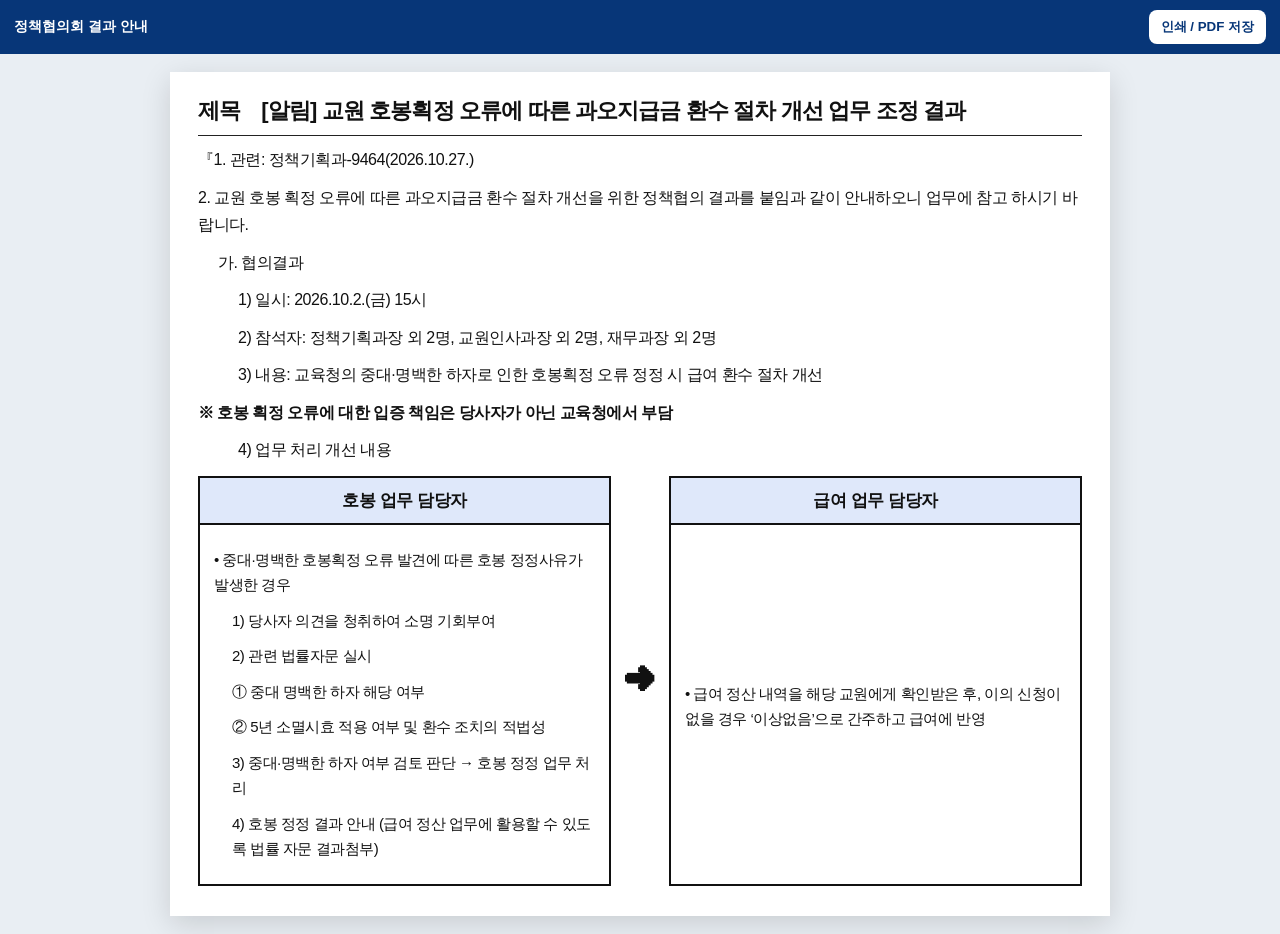
<file: policy_meeting_result_viewer.html>
<!doctype html>
<html lang="ko">
<head>
<meta charset="utf-8">
<meta name="viewport" content="width=device-width,initial-scale=1">
<title>교원 호봉 획정 오류에 따른 과오지급금 환수 절차 개선 업무 조정 결과</title>
<style>
*{box-sizing:border-box}html,body{margin:0;background:#e9eef3;color:#111;font-family:"Malgun Gothic","Noto Sans KR",sans-serif}.top{position:sticky;top:0;z-index:10;display:flex;justify-content:space-between;align-items:center;gap:10px;padding:10px 14px;background:#073678;color:#fff}.top strong{font-size:14px}.top button{border:0;border-radius:8px;background:#fff;color:#073678;font-weight:800;padding:8px 12px;cursor:pointer}.stage{padding:18px;display:flex;justify-content:center}.paper{width:min(100%,940px);background:#fff;box-shadow:0 8px 28px rgba(0,0,0,.14);padding:24px 28px 30px}.title{font-size:22px;font-weight:800;border-bottom:1px solid #222;padding-bottom:9px;letter-spacing:-.04em}.body{font-size:16px;line-height:1.72;letter-spacing:-.03em}.body p{margin:10px 0}.indent{padding-left:20px}.indent2{padding-left:40px}.bold{font-weight:800}.note{font-weight:900;margin:8px 0 16px 40px}.grid{display:grid;grid-template-columns:1fr 58px 1fr;align-items:stretch;margin-top:12px}.box{border:2px solid #111}.box h2{margin:0;padding:8px;text-align:center;font-size:17px;background:#dfe8fa;border-bottom:2px solid #111}.box .inner{padding:12px 14px;font-size:15px;line-height:1.7}.arrow{display:grid;place-items:center;font-size:30px;font-weight:900}.bullet{margin:0 0 4px}.sub{padding-left:18px}.circled{padding-left:18px}.smallgap{margin-top:5px}@media(max-width:700px){.stage{padding:8px}.paper{padding:16px 14px}.title{font-size:17px}.body{font-size:13px}.grid{grid-template-columns:1fr}.arrow{transform:rotate(90deg);height:44px}.box .inner{font-size:13px}.top strong{font-size:12px}}
</style>
</head>
<body>
<div class="top"><strong>정책협의회 결과 안내</strong><button onclick="window.print()">인쇄 / PDF 저장</button></div>
<div class="stage"><main class="paper" id="doc">
<div class="title">제목　[알림] 교원 호봉획정 오류에 따른 과오지급금 환수 절차 개선 업무 조정 결과</div>
<div class="body">
<p>『1. 관련: 정책기획과-9464(2026.10.27.)</p>
<p>2. 교원 호봉 획정 오류에 따른 과오지급금 환수 절차 개선을 위한 정책협의 결과를 붙임과 같이 안내하오니 업무에 참고 하시기 바랍니다.</p>
<p class="indent">가. 협의결과</p>
<p class="indent2">1) 일시: 2026.10.2.(금) 15시</p>
<p class="indent2">2) 참석자: 정책기획과장 외 2명, 교원인사과장 외 2명, 재무과장 외 2명</p>
<p class="indent2">3) 내용: 교육청의 중대·명백한 하자로 인한 호봉획정 오류 정정 시 급여 환수 절차 개선</p>
<p class="note">※ 호봉 획정 오류에 대한 입증 책임은 당사자가 아닌 교육청에서 부담</p>
<p class="indent2">4) 업무 처리 개선 내용</p>
<div class="grid">
<section class="box"><h2>호봉 업무 담당자</h2><div class="inner">
<p class="bullet">• 중대·명백한 호봉획정 오류 발견에 따른 호봉 정정사유가 발생한 경우</p>
<p class="sub">1) 당사자 의견을 청취하여 소명 기회부여</p>
<p class="sub">2) 관련 법률자문 실시</p>
<p class="circled">① 중대 명백한 하자 해당 여부</p>
<p class="circled">② 5년 소멸시효 적용 여부 및 환수 조치의 적법성</p>
<p class="sub">3) 중대·명백한 하자 여부 검토 판단 → 호봉 정정 업무 처리</p>
<p class="sub">4) 호봉 정정 결과 안내 (급여 정산 업무에 활용할 수 있도록 법률 자문 결과첨부)</p>
</div></section>
<div class="arrow">➜</div>
<section class="box"><h2>급여 업무 담당자</h2><div class="inner" style="display:flex;align-items:center;height:calc(100% - 43px)">
<p>• 급여 정산 내역을 해당 교원에게 확인받은 후, 이의 신청이 없을 경우 ‘이상없음’으로 간주하고 급여에 반영</p>
</div></section>
</div>
</div>
</main></div>
</body>
</html>
</file>
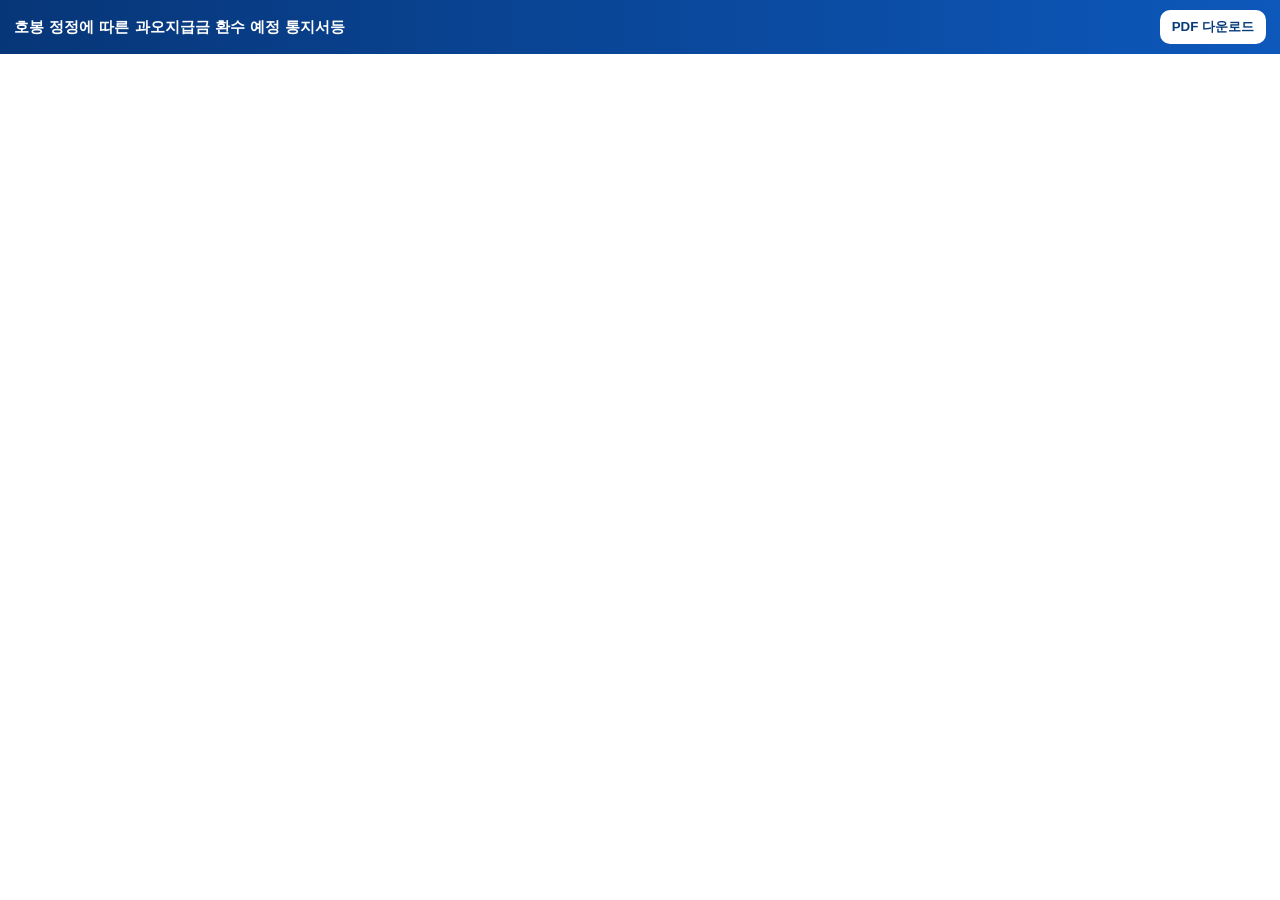
<file: recovery_notice_forms_viewer.html>
<!doctype html>
<html lang="ko">
<head>
<meta charset="utf-8">
<meta name="viewport" content="width=device-width,initial-scale=1">
<title>호봉 정정에 따른 과오지급금 환수 예정 통지서등</title>
<style>
html,body{margin:0;height:100%;font-family:system-ui,-apple-system,"Noto Sans KR","Malgun Gothic",sans-serif;background:#eef5fb}
.wrap{height:100%;display:grid;grid-template-rows:auto 1fr}
.top{display:flex;align-items:center;justify-content:space-between;gap:12px;padding:10px 14px;background:linear-gradient(90deg,#073678,#0d58bb);color:white}
.title{font-weight:800;font-size:15px;line-height:1.35}
.btn{border:0;border-radius:10px;background:white;color:#073b7a;font-weight:800;padding:8px 12px;cursor:pointer;white-space:nowrap}
iframe{width:100%;height:100%;border:0;background:white}
@media(max-width:640px){.top{padding:8px}.title{font-size:12px}.btn{padding:7px 9px;font-size:12px}}
</style>
</head>
<body>
<div class="wrap">
  <div class="top">
    <div class="title">호봉 정정에 따른 과오지급금 환수 예정 통지서등</div>
    <button class="btn" id="downloadBtn">PDF 다운로드</button>
  </div>
  <iframe id="pdfFrame" title="호봉 정정에 따른 과오지급금 환수 예정 통지서등"></iframe>
</div>
<script>
const b64 = `JVBERi0xLjYNJf////8KNiAwIG9iag08PC9GaWx0ZXIvRmxhdGVEZWNvZGUvTGVuZ3RoIDQ2IDAg
Ui9OIDM+PnN0cmVhbQp4nJ2Wd1RT2RaHz703vVCSEIqU0GtoUgJIDb1IkS4qMQkQSsCQACI2RFRw
RFGRpggyKOCAo0ORsSKKhQFRsesEGUTUcXAUG5ZJZK0Z37x5782b3x/3fmufvc/dZ+991roAkPyD
BcJMWAmADKFYFOHnxYiNi2dgBwEM8AADbADgcLOzQhb4RgKZAnzYjGyZE/gXvboOIPn7KtM/jMEA
/5+UuVkiMQBQmIzn8vjZXBkXyTg9V5wlt0/JmLY0Tc4wSs4iWYIyVpNz8ixbfPaZZQ858zKEPBnL
c87iZfDk3CfjjTkSvoyRYBkX5wj4uTK+JmODdEmGQMZv5LEZfE42ACiS3C7mc1NkbC1jkigygi3j
eQDgSMlf8NIvWMzPE8sPxc7MWi4SJKeIGSZcU4aNkxOL4c/PTeeLxcwwDjeNI+Ix2JkZWRzhcgBm
z/xZFHltGbIiO9g4OTgwbS1tvijUf138m5L3dpZehH/uGUQf+MP2V36ZDQCwpmW12fqHbWkVAF3r
AVC7/YfNYC8AirK+dQ59cR66fF5SxOIsZyur3NxcSwGfaykv6O/6nw5/Q198z1K+3e/lYXjzkziS
dDFDXjduZnqmRMTIzuJw+Qzmn4f4Hwf+dR4WEfwkvogvlEVEy6ZMIEyWtVvIE4gFmUKGQPifmvgP
w/6k2bmWidr4EdCWWAKlIRpAfh4AKCoRIAl7ZCvQ730LxkcD+c2L0ZmYnfvPgv59V7hM/sgWJH+O
Y0dEMrgSUc7smvxaAjQgAEVAA+pAG+gDE8AEtsARuAAP4AMCQSiIBHFgMeCCFJABRCAXFIC1oBiU
gq1gJ6gGdaARNIM2cBh0gWPgNDgHLoHLYATcAVIwDp6AKfAKzEAQhIXIEBVSh3QgQ8gcsoVYkBvk
AwVDEVAclAglQ0JIAhVA66BSqByqhuqhZuhb6Ch0GroADUO3oFFoEvoVegcjMAmmwVqwEWwFs2BP
OAiOhBfByfAyOB8ugrfAlXADfBDuhE/Dl+ARWAo/gacRgBAROqKLMBEWwkZCkXgkCREhq5ASpAJp
QNqQHqQfuYpIkafIWxQGRUUxUEyUC8ofFYXiopahVqE2o6pRB1CdqD7UVdQoagr1EU1Ga6LN0c7o
AHQsOhmdiy5GV6Cb0B3os+gR9Dj6FQaDoWOMMY4Yf0wcJhWzArMZsxvTjjmFGcaMYaaxWKw61hzr
ig3FcrBibDG2CnsQexJ7BTuOfYMj4nRwtjhfXDxOiCvEVeBacCdwV3ATuBm8Et4Q74wPxfPwy/Fl
+EZ8D34IP46fISgTjAmuhEhCKmEtoZLQRjhLuEt4QSQS9YhOxHCigLiGWEk8RDxPHCW+JVFIZiQ2
KYEkIW0h7SedIt0ivSCTyUZkD3I8WUzeQm4mnyHfJ79RoCpYKgQo8BRWK9QodCpcUXimiFc0VPRU
XKyYr1iheERxSPGpEl7JSImtxFFapVSjdFTphtK0MlXZRjlUOUN5s3KL8gXlRxQsxYjiQ+FRiij7
KGcoY1SEqk9lU7nUddRG6lnqOA1DM6YF0FJppbRvaIO0KRWKip1KtEqeSo3KcRUpHaEb0QPo6fQy
+mH6dfo7VS1VT1W+6ibVNtUrqq/V5qh5qPHVStTa1UbU3qkz1H3U09S3qXep39NAaZhphGvkauzR
OKvxdA5tjssc7pySOYfn3NaENc00IzRXaO7THNCc1tLW8tPK0qrSOqP1VJuu7aGdqr1D+4T2pA5V
x01HoLND56TOY4YKw5ORzqhk9DGmdDV1/XUluvW6g7ozesZ6UXqFeu169/QJ+iz9JP0d+r36UwY6
BiEGBQatBrcN8YYswxTDXYb9hq+NjI1ijDYYdRk9MlYzDjDON241vmtCNnE3WWbSYHLNFGPKMk0z
3W162Qw2szdLMasxGzKHzR3MBea7zYct0BZOFkKLBosbTBLTk5nDbGWOWtItgy0LLbssn1kZWMVb
bbPqt/pobW+dbt1ofceGYhNoU2jTY/OrrZkt17bG9tpc8lzfuavnds99bmdux7fbY3fTnmofYr/B
vtf+g4Ojg8ihzWHS0cAx0bHW8QaLxgpjbWadd0I7eTmtdjrm9NbZwVnsfNj5FxemS5pLi8ujecbz
+PMa54256rlyXOtdpW4Mt0S3vW5Sd113jnuD+wMPfQ+eR5PHhKepZ6rnQc9nXtZeIq8Or9dsZ/ZK
9ilvxNvPu8R70IfiE+VT7XPfV8832bfVd8rP3m+F3yl/tH+Q/zb/GwFaAdyA5oCpQMfAlYF9QaSg
BUHVQQ+CzYJFwT0hcEhgyPaQu/MN5wvnd4WC0IDQ7aH3wozDloV9H44JDwuvCX8YYRNRENG/gLpg
yYKWBa8ivSLLIu9EmURJonqjFaMTopujX8d4x5THSGOtYlfGXorTiBPEdcdj46Pjm+KnF/os3Llw
PME+oTjh+iLjRXmLLizWWJy++PgSxSWcJUcS0YkxiS2J7zmhnAbO9NKApbVLp7hs7i7uE54Hbwdv
ku/KL+dPJLkmlSc9SnZN3p48meKeUpHyVMAWVAuep/qn1qW+TgtN25/2KT0mvT0Dl5GYcVRIEaYJ
+zK1M/Myh7PMs4qzpMucl+1cNiUKEjVlQ9mLsrvFNNnP1IDERLJeMprjllOT8yY3OvdInnKeMG9g
udnyTcsn8n3zv16BWsFd0VugW7C2YHSl58r6VdCqpat6V+uvLlo9vsZvzYG1hLVpa38otC4sL3y5
LmZdT5FW0ZqisfV+61uLFYpFxTc2uGyo24jaKNg4uGnupqpNH0t4JRdLrUsrSt9v5m6++JXNV5Vf
fdqStGWwzKFsz1bMVuHW69vctx0oVy7PLx/bHrK9cwdjR8mOlzuX7LxQYVdRt4uwS7JLWhlc2V1l
ULW16n11SvVIjVdNe61m7aba17t5u6/s8djTVqdVV1r3bq9g7816v/rOBqOGin2YfTn7HjZGN/Z/
zfq6uUmjqbTpw37hfumBiAN9zY7NzS2aLWWtcKukdfJgwsHL33h/093GbKtvp7eXHgKHJIcef5v4
7fXDQYd7j7COtH1n+F1tB7WjpBPqXN451ZXSJe2O6x4+Gni0t8elp+N7y+/3H9M9VnNc5XjZCcKJ
ohOfTuafnD6Vderp6eTTY71Leu+ciT1zrS+8b/Bs0Nnz53zPnen37D953vX8sQvOF45eZF3suuRw
qXPAfqDjB/sfOgYdBjuHHIe6Lztd7hmeN3ziivuV01e9r567FnDt0sj8keHrUddv3ki4Ib3Ju/no
Vvqt57dzbs/cWXMXfbfkntK9ivua9xt+NP2xXeogPT7qPTrwYMGDO2PcsSc/Zf/0frzoIflhxYTO
RPMj20fHJn0nLz9e+Hj8SdaTmafFPyv/XPvM5Nl3v3j8MjAVOzX+XPT806+bX6i/2P/S7mXvdNj0
/VcZr2Zel7xRf3PgLett/7uYdxMzue+x7ys/mH7o+Rj08e6njE+ffgP3hPP7DWVuZHN0cmVhbQ1l
bmRvYmoNMTcgMCBvYmoNPDwvRmlsdGVyL0ZsYXRlRGVjb2RlL0xlbmd0aCAxOCAwIFI+PnN0cmVh
bQp4nN2cTYvkNhCG7/4VPi+so5JKXxDmEEgCCzmEDOSw7GGmP7KE7sDmsn8/krvdLVnumo9s97zJ
gha7hrafel1VkmXZXzrVB6Z+39vIQwjjzm7aUWlTjf9/7n5/1//V/dp96SwNxujesxrY5B+yGSyH
ybA7G3Q6CPtsOf7kZDge7kunBqIYjR1P837cCy72B6jVPtH9nNof3Q/33Xc/UU9K9ffbTvf3f/e6
/9rRoMZ/vWo23p/+xiZOm/G8eb/vPn6fNszdp/sP3Y/3o29nnPZ4Z7jJlBinzUXU06km4snwXPAg
gdvUGBfeifAuNX+GP+C3ZFNYzu270q7O1hZoIXSz+RiKh3MQqcEwzey70u5cGLSLx3OfDlOZixPd
wJdl6H0KGh6siY0zhb2ivuTkQor++7CyTViZF4aVJmWnbdI2zAMrTO1amfENXLBWdOEhtXjz3FiO
m1N5n9l3pb2Km0txdtvsWEzRfR/VYG0b64WZ9RD95OL5IKX5KplRFdyXdmtkg55H0ePd+Zh5f3Xz
iFoUe38xcEp7KfeFiwNyFbzz0lXYpLZNba0UqTfs7wrp9pcULczkBxdYzbOgNIPoX2aBj2amPyVu
oreM/FL3SxFe2kuJL1wQEOXLyF9QPg1PKQHTbcbXzyImRSKyPzYHhm1kpVPgUARDdrLSaYhDuSSm
8kir1B6x8DXJiqeKngsiFDKLiqdhMxauFRXWWV60oAiiwvl+fKweQMhGySqbnII37R1HnwbjRuvX
7uOnXvXrZP2Q2p8dnX7wSx67aJoPOw59qA9NX9n9ds1Dv/l1tHwuTaoZZCaXNVhXa5VErFOuaLBe
1osaa7DMDnJEBHWDmZBXDAu0iE0PQKhyzmkkVVlMNthgCHKNSENanYYAGiko4jPSDgdXkxzDYH2G
lqsDlLJPVAc0Zfm/o6x9Ulm9ugqu7oN5Ma2ThQWKgTJitWt0fcSLWqu8QEz2Tk8/yrtc7wL54WXl
CRY8KhF8W4Ovql29rnc3sF6SYTHOfE3ucR2x0QqOqPqKpME2rCOBtXRFZuQzvzZSWCK5qXVwgptG
VeSmrhNG4/rlDEl+udqRuo4bU+/eZoXLM2fTtJH88ncEekUMaamS/18SyhSTyksXKNah9SB1WCbA
usmKpPwCHlAwOSWR1zVNPeI6wioIjig7HzPgkDsldTpIIttCY9Zt95j7xNTAHhMFK1KvUlsfn4AC
UZOWxd7kEQcYMotKcwqQvKwxP8ThhG62WX0cfK1EfI008CluYNs1TsyIUwcSMeLaFC9qfFqaAkSc
c0tARltxQCQqjLjioHqws7y4kC0OblkmPLcjCyxxWaRlh0NqRVK00utkXVMRyysdkYjLac4FfYEG
72WGxfbxOXCGtbQccUitSIqcYS1tfvXCpLsLRrvDKIcLCyJjpplRC7fIWMKySIt0y2NFUuA0W4oC
wHuIoiNbIka8hyA5eNM2Aw/Kl6IYTOGylulmlgG5lrW0DFrLWlLkWrYQBfPXMYDIiZQo9Do/qgFD
lnMOuUKYduYJuEK0tLzGIbUiKXKFWKAFnB0rRzst8fQ6Dm+wqMsl8EtCgxUHeqI6+LyeI6m8BcP2
YnDkT6eM6GAhrZWotk1ZaFM9tmBT65pltVOpsxYMWa53Fmj6t8xAe2FavWxXITd91C8Fd0oCHx/M
4sB6Jgk2v1VooYCjVxJwqmzj6yjjorQ4/i2b89YDlB/EXgyT1dERIGKvjECcP9iQv/ehNrX0Wygn
NJGTnKAKfnxbFgjesJXguYYHArc6SODXeZr7KlKnpfpCdV0ZP5mBlaU6suhAhKI1youB8VjLjVXC
jTm/qbMEv6oL4QYL3hqxEK5r5UEfU4WzE9MQNt3f2IA3geNEavTHKgvE6I9VWuTDwiEwZBZVVkA3
ZMSyulsgVCuiok1CklwcLNCSEfJPKFt/VofNEKI7XBIe6PBVt30f/OC8mZl3pVnrQTt3MBcHKc23
/bLmInI6h7GDibpxpbSX0BdcBPm2ndbxNKKxId7+K7OveXFeRh6/Kpty6KEOzKtHjBpC8usQutO1
zp8pPhrIDmz4HChLluOPdv3sKLu+/9x323eTGxPr2YGT5YR+YJygT3vlh3DnqC1Hy9q4M0/Kb8H2
D8laLicNZW5kc3RyZWFtDWVuZG9iag0xOCAwIG9iag0gMTU5OQ1lbmRvYmoNMjEgMCBvYmoNPDwv
RmlsdGVyL0ZsYXRlRGVjb2RlL0xlbmd0aCAyMiAwIFI+PnN0cmVhbQp4nM2dy24rxxGG93wKrg14
0lVdfQMCLQIkBgx4EURAFoYXEiXGCA4DnGz8+u7h3Io9XUc2QFVxMdCwj8Tz8e+/qnv6xq8HNzjn
jpng+vNyDIWGnLeSL2uJm19PP5dXvx7+/d3xf4d/Hr4eAgze4zGRG8hf34v8ECivJV+2EqzvSWks
mf9oLZjf8GslA3Q3/9v3vGgBPF0O7vhDvf5z+Nvz4S//gCO46Teezwc8Pv//iNdXvx2AvdX8hlMR
+XL9Weafz5fDz3+tN/7pl+cfD39/vn46RZzcxwn1Ihuk2EfC1/oibUgT1N0NNXvjcgRwgydgbllK
YswDxrIZaitgb3hHthblUquNhuALg1tKNpY97h3sHm4r039UmQguXG8AQ75xWF6u+7jsT4OFIIC9
1Kt8ms/amrv08tRcstXcvnY/x2mNoS/H4oYQuIeWAsKhJJZUt4K7JtUP8yiEjDfV9/o0//n44vRp
9dgIc+lU2lqySrMTT0erFFNfq/d6nev15hy4z06ty6e+7GVYCiANMRMz1VqgbKpUPBeqvr8D+HQv
rQLtnbOWrIrsNFP2UitR7TEA1evuHRkRBRwILGm+oi6Pl7Sp7RwUXZYoaVObNxjjvcY+nOr1qsqF
IGgUKgeiLgsJGtVOiypHkDQ5TflZkyULmoTqmfD+KSnwijn4OPbXfv7l6I5vtejHev33ANOv/jS2
IQhbgzClyJRZQjz8635v9Mki+0BzMLjb9rjmK9TNocH1UbCmc9RNn0lQBZMqRpYqJ7u7P7T8kUSO
Ag+8KDZsUtUo6kCCU63qJUuRU6axClSsn/JNzyo27pJPdJMaSjGjqYUYM8pa0ANoEb6hBZ7uwIHH
7D/GiJIUetWxugLjrRKvBk1/7KJAePLXXxzvid1rdgWgrxKY4ORS+jhnhnPa7vGN3b+bIIP3qV+7
ifEkG7ZlGKplc0y32r0xYcso6MbqGt12T2cTzvocnfucXDeu53vfq/DK7qPNZ8muH+6+bDzBs3ub
NOCBfJczMj8E5odoxDnOFnT1ZB7waMOWsJ9LA/MhMjb/asJJLvU9GVhMhfe+P3nc+bMecwj9Ft0n
PYYo9So0OzZzaiS8rbp5OA3fxrRdwxPnYVDF5gXCt9mCH9Ob8lCxoFesLI4mvTR5iqBRDPWiMaTq
dY+nhj/8JNfnwbsvkPj4saGZwSOyGzFsUAwmgJKgyjr/ozkXJciiPJcAIGgyzq043bmebciuM+9M
QT94EjVNkm6XQsCgqBe7AoJyComSEjVmKauiFCcootdlWu1Z3EPYs8Ggom/PYjpkGgUMX+r1UhV5
MWpaWln0Pepd26s38WiLodgbDAKCkUd3FaLfC1tS6A7FoBcGkkHqPRn1fnZO0dVkDV3EhwjdBoMM
Qhfb5zib0G0rpF2ZpRk3TpCm8njdHhlIhrWKG58fIm4aDHrTj5sGwSpuGoxYfRF1lyqtTV6ryPKQ
XS9SHlmU/GrRSwy3D1Mxm41StSgGSyqTpEp9nIh6i4TWykkP8ZjZYhiMgrQIVvmswbidplB8zJRk
serDtxzKi+pQ4NBeaChFjLJdQQobTS2kmNHWIj2AFlnUQnGqzvUZpqlV/bYtP8bwVINhMITaIli1
bQ3G0rbFmsuj3pP/1ra1sli1bQ2HdpsiBUysfY6o/OAS3bc00dWlCCyaGx3KY3gEJa8qalGfpz/y
xu2lnPCXMCL3EGOrLYbBtEiLYNTutBjjeSaaC8ad4AvdKYgiqBE1Jy8lYxi1vDtnGLQyUry2R49o
ZS9oBlTPS9zqDtkJONUo1xVD4xxeAn11/EOsGmoxDMbLWgSr3N5gJN1TA9bc3qrhp6m7pOuPLbG1
PjU4kIMEbawO5EiSNnmceNbd5OIkbcZs66YV6Zo8Yn7rHRCiW29e0mpcgWWwQt5LWi2Hlnjdfp1P
gj7TIR2TRsp5iKQ8lGoOSkF91T7JrZZ+FyI8xJRbi2EwLNkiaHch5oN2Woxwevoer7859sLP7AW8
shf0zv9Fs42fzyXbyQdGQH4+1XEnpGNAKXJVuXYUOHc0+hA55e6H8Mg/ROLcRqiI1EdNhaNmjlqM
UCMIqnJreG5c5G6Irw9gDQ8F+x+Cq0pnIzqKrk/H5fJc1RtLa6Jm30dNLwwovD2AqgSln2QTd2Q6
SfZU7m/FMNPGdoZNasrwEVQGWNJDw504XUTFpmweg2uBtHcGU+pzpPM0PnnddVKfw5IuFzpBnwxj
42jyPIaSVkY7ljELGhntWF5XTrc8Fs8++TGmxrLh1JjrItTKsMjAkWIXJ+MTre0Gbfe1QdnKz9t9
7QuTAT5A6tdo9htPZvx0tuEM0K/22p1YeRLTFpieydswl3moZKdtYNrGj72hOo4p+IH7Mycbtgh9
tgB93XK24SxCikqczbGYetnuI5gwr9scdl4tLI5YvQcWU8GIOQt+iL6fe2uX3YKTQPBDZHkgMk7P
fKI6xuv7elr0c8pDbBNrMQy2V7YI6tPEsYsR2KF37tw/rJEf5hdRODxPsT3GnP/UZ/HenjlhX//8
Yn6oG5TkumyJ8aRT/0DE5G0ORyRX+mHFjmmNNnpiDL7LFlldZyO2XFJfN6NDGR3102NmcZr5IbKs
fvObDTMtfayWmeWc4vrxotqvwr4PIbPcfjJhIxf7OVyqd002D/36LSxGkt5Gc1qOpN7x6I0HL7sR
AtwuGygs/TuW0rLeutFcQhdNc0Ux9RECqi9gAhDkKKR+ihiQoEt9sHYljoMRyp0wSZs87e8puquv
EQR9lE8kRBR0SePRXm/qC7kwCrrQuAQOrnMZjtBgAkHgMniwDtRMcI5zTvpbfaKAY/CdTcsK5BbF
5Cv4BFksDv/ygi7TcaM2m+X3dtHfWLljUDxUIgkMBvtL1oQSezOS7aWfWBosg2+EWRNLq5Dtd0aC
VHPjl5SnaBPgklaaAZ4FXTQDvEj21Q9wBKFOgt5C53XH8l6PjWGkID/kEmtDEYd4/f7onIaY/Frw
ZS1AGorz45eAz3+yFnzOd4A3IPW9fBh8QYa2lqwoO1idbyOuHfpplC/klG5CQH9bJwaJ5bqts9rw
5dYCd6szN+SK2tjjsvoF0lAC8Grbl8gmO/56PJy/u6/Fdqh7jj3r7uN8hv1/ByWxzf8NZW5kc3Ry
ZWFtDWVuZG9iag0yMiAwIG9iag0gMjM0Ng1lbmRvYmoNMjUgMCBvYmoNPDwvRmlsdGVyL0ZsYXRl
RGVjb2RlL0xlbmd0aCAyNiAwIFI+PnN0cmVhbQp4nM2dS4/bNhDH7/4UOgeoSnKGL6DYQ4G2QIAe
gi7QQ5CD7F03KOIC6aVfvyNbD5riJGlhz/ggrEystb/9cx7kkJI+70xvjOkS2vPPU+cz9imtLZ+W
FjN9vvycP33c/f6m+2v3bvd5520P4LqIpkc4Xwuh95iWlk9ri6NrYhxbpi8tDdMFPxOZdebqr31X
Ns2Ah9POdL/Q8cfux+fd9z/bzprLbzwfd657/rtz50//7GxxqemClyaEfP6Zp5/Pp937H+gEnj48
v9399Hz+7wRxUhvH04E6SKGNhEgf4op0gbq5QU22ceqsNT2gLaxlbgkh9S7k1aDWhuKCN2SrUU7U
bdh7yAXc3LKybHFvYO7+ujPha53prPHnE+t8urKwNB+3sbL/DOY9AzbQke9mZ3XPnVpxampZe27b
u/extMqgT102vfelDc0N6Poci6C6Ntw0qH41jlqf3FX37Z+mr48fDnfrx0qYU6PTlpZFmo14MlrF
ENtavdJxpOPFGGvuHVrn//q0lWFusLEPCQujWhqEjSpmKIWi6xtr725Li0Bby1laFkU2mgnbUi0R
jRgspWh784EMi2KNZVjidARZHuC0oTxnsyxL4LSh9GZHfyfftwc69qJczjIaeeJwTpYFGY0y9VUe
7uLuZ8wewjg2ef+hM90LNb2l48+dvfzqr2O8dHYNfpdwEFPh/LvfbnehO4sMHqeON9e5h3zTycYL
b9oojkKXkw0VkVHFRVGMxHVOMjcfoH9L0HIMjx0EgzjXNYI6IGOpWv2SOM+hQOnGwC3YP/mLNiuY
yDg7kQ1qjvMZSS1YnxHWAh9AC/8FLdzhBhyuS/B1jMBJIdcdi1W4cK3EXi/1Vyh5/5TOvziOQGE9
t2E9j69FuxxytqmJbH2Bgypo1iLDFgue2JZTkhOjaXOmgifrsEXDsA0Fz0txXprhoTjfq/DTXC00
+U2hbXUulwemOtfG3QvdQEm3aNtsbv+EM4/geMolJjRq9V1O7djicNVHsL/ApLafCmoCNjI2o6SJ
C6zNiDGAb8cfd/NlS54BTbtflPIdDbjatuqLuGeOxZCnyC++yC94VOGnaW+7T4PX4bGpbeexGDPk
QkModINbjPW/kdN7Nj6ID/bRXSGMy/Zag/0KJb/ScSQk2VJ8YpQZ15np+ya4qRovuVLBSDTYSx1F
ksUz+owrE0i6RNmaqM2MNv5gzqulKFsqdm7aqFDzAHGApwPE7cdF02ZKw7mwL8qSOX3G/pKNPOAY
XZDsZpBd3QJkdBn7xxNPsLI8idEGyHZBVhs0jDazj6cky4OMNv7lPDATz5zVRhEPl0VjGt+IZU0G
BWSzQWYwpFc9DMMhvkLH6SG89QNYPRRW6ZS14LxWUovAaiHI4NsMGgNsLm7MCWaMqF42Aa+rdLU+
xDIOlNyL9CCS4aFBbcAx24jOosHq2/DSRRGvJUl6s+gKZYCLFWvslqlQxv2rOO47BOky2wUnV7tU
ZDGQwcAgZyMMgrCpBk4JGiuiXBJMnBpRzUTBhEcw0RoDs7iJ1ghKJlpjQKZjIEXk5hKZU0TRTJ17
CDN1dQVJ3kwrBC0zrTtEfnf/PILeoMyb+yX3u3AGQue4l9+burESRdeF9BCuW2GgguuCahkgcB1S
3/Ah6TeGkWasJQpWJ4DjUPQbjw/hNxUGvsj7TYWg5TcVRiDbGJRSXoUyF41Gt0G5EvzqNnUPCadf
5DiEi/Ce4ZAuwkdOD+HCc2L1kC+0KmvhjL4Wzn5RC500Fx+iRlZjBC+f5uJD1MhqjKWce95tI7ig
ycmiNbWrDVX2vug110bulj/5xbyaJctOH5YYkh6jiFlhgJGPIekxipgVxjhUDrK74pa0n+qdzkZ3
qFz3kNZQuebQGiqn+g4B2VAWOT20hsobPRSGyrparENlPS3WofJGC/H0hqban3lUW+uvUeZoqrDW
v1El0zGozWPQPkSZu8ZQWOuvEZTGIDXGYqpK85iNLErzmI2hKs1jag7NeUzNcpnH6MQReIiyf42h
sCGjRtCKI9CutQfymyC3iLjGkVoWrTgCujVuzmECTeyC8GbeJY40NZHVJTMsko+nyo9hI46zVUEt
nPuqbVwfWnnHP0QdvsZQ2GFVI2jlnQrDeNmbkg1jF7LDxcyoESSfIssZhlbmrS1D6aF/nMPUD0iX
imDhulIzeL0ySVCvf0dGlev6t869T8jINLMp3LBuE6PXeMM6SD8CmdEnEkccp6ZkSlE2Py9vQ9jo
Q/2UDuIPYXDZtHkyfTvK3qcGltHGCd9AD5wm4zbkvfhN6xAYXbxTub+RcgHTT/4ynZdkcYw2Ywk7
CbN4ThfZ/lmyZ3LNEDN2U5J17WX4WSNRlsrGyL9AgJFI4wUCntEm43hTnc7q6YaFTCYH8ci3Fh4q
Hj/GILmtZcsd3RtdnBwDcgzpUqhLwo9L4mzFCI/yuNgSxzv+XsRHncDFFqRMjfb8AACDTv6u+8xw
aazE5+t1okHjHRWhiQJufdLnACpP/YwYm2j+sOKY43ruC0xzUEG2NtkmcywethtLtlC068hsg21b
Y/QFz16HLXnGPAvdoOAEHU5nc1tDX7qR1WFD8O3+LXwnmfUcB8Y+X3X4c2jzD6nQNrbjgNfRHCCn
JnMoY1TxMGX3osMZoe1fofApLOLVIFeHRUqFbd+PT05BK7SuHduTa/cpl6cE91BhMG3fER1hXN5x
6O31gmWCJ7uEH1zPfdEe03qOeT2XTEHGxyY/uezCMww6bGBSk204FGz7QsOjDmfwbU4wBU9cz2n0
qcFJs5E2ZyxsL4IOmwumzVb0byz6nVK3OnNkfD8UfR2CDltm9PSFhqbwl9LflfwIkNEzFmyh9J1X
Hc7oGc5Ct1T4PhbxM1gVZnSM76fS92M7TwmvPCwpFepdDEbjwYrJMzg6z1W0juFRqPD4UBVsIx3y
u7ICg6P8cl47b2bbyETnUXgtBBmNhFetls2fG02m3QzrQygFx0WMNkZuKrPsYtgwyN116Th7VXjg
gWNDjNwU3bE+U0TakQKhTzl01oc+hNyduhT7EGFp+LQ00Jw/G6CG+StLQ/H++mv2//1u7PFSFQhd
C3wP2RVoS8uCsoGdLnh388vTVDTFeOUC8rv1KMcyLOfdemSG93mf+Tu6UCLUyjxOi73Y2Gdvy27b
tvBG1n3sdsc3tzWxDeqWY8u6+XfuYf7/Akr9Du8NZW5kc3RyZWFtDWVuZG9iag0yNiAwIG9iag0g
MjM5NA1lbmRvYmoNMjggMCBvYmoNPDwvTGVuZ3RoIDQ3IDAgUi9TdWJ0eXBlL1hNTC9UeXBlL01l
dGFkYXRhPj5zdHJlYW0KPD94cGFja2V0IGJlZ2luPSLvu78iIGlkPSJXNU0wTXBDZWhpSHpyZVN6
TlRjemtjOWQiPz48eDp4bXBtZXRhIHhtbG5zOng9ImFkb2JlOm5zOm1ldGEvIiB4OnhtcHRrPSJB
ZG9iZSBYTVAgQ29yZSA0LjAtYzMxNiA0NC4yNTM5MjEsIFN1biBPY3QgMDEgMjAwNiAxNzoxNDoz
OSI+PHJkZjpSREYgeG1sbnM6cmRmPSJodHRwOi8vd3d3LnczLm9yZy8xOTk5LzAyLzIyLXJkZi1z
eW50YXgtbnMjIj48cmRmOkRlc2NyaXB0aW9uIHJkZjphYm91dD0iIiB4bWxuczp4bXA9Imh0dHA6
Ly9ucy5hZG9iZS5jb20veGFwLzEuMC8iPjx4bXA6VGl0bGU+SU5QSUxMK0d1bGltQ2hlPC94bXA6
VGl0bGU+PC9yZGY6RGVzY3JpcHRpb24+PHJkZjpEZXNjcmlwdGlvbiByZGY6YWJvdXQ9IiIgeG1s
bnM6eG1wUmlnaHRzPSJodHRwOi8vbnMuYWRvYmUuY29tL3hhcC8xLjAvcmlnaHRzLyI+PHhtcFJp
Z2h0czpDb3B5cmlnaHQ+VW5rbm93bjwveG1wUmlnaHRzOkNvcHlyaWdodD48eG1wUmlnaHRzOk1h
cmtlZD5UcnVlPC94bXBSaWdodHM6TWFya2VkPjx4bXBSaWdodHM6T3duZXI+VW5rbm93bjwveG1w
UmlnaHRzOk93bmVyPjx4bXBSaWdodHM6VXNhZ2VUZXJtcz5Vbmtub3duPC94bXBSaWdodHM6VXNh
Z2VUZXJtcz48L3JkZjpEZXNjcmlwdGlvbj48L3JkZjpSREY+PC94OnhtcG1ldGE+PD94cGFja2V0
IGVuZD0idyI/Pg1lbmRzdHJlYW0NZW5kb2JqDTI5IDAgb2JqDTw8L0ZpbHRlci9GbGF0ZURlY29k
ZS9MZW5ndGggNDggMCBSL0xlbmd0aDEgNDcxMjQvTWV0YWRhdGEgMjggMCBSPj5zdHJlYW0KeJzU
fQecG8XV+M6s2q606tIWlSs6nXQ63emKruiKpTufezv3s6+44XK4gk0xzYBpwZSEEkogAUMS4lAS
CCHJR4AvBJLQ0gghpBdSSEhIgFDi0/3f7M7qdMUFx+TL3/7NSauZnX3z2rz35s0sgxiG4Zg6hmXW
bjhzT+kNvXDNmK9gGFSxadfm7ef/nVxb7mUYFm/etnfT68+Sa/cbDPPp8i0b150y8m1yzdwGpXkL
/GAT1esXoVRs2b7nbMcD6vW7DGPatW3nhnXxH5NL2zlwvWf7urN3GcrU522BP6W7Tt+4q/xtcm39
Avz5DkNgM/KdP3c/8LU1jo63GbNB7ezLp8z5Pfn8xRed0O/oJgPD7oFLE7RHagP4y+4c3cncTNqP
3mQYpr8X/qHboOZWUksKZpgn4HMLlH3w/RNQboHva6EMQhmGMgRlHW1zgF6fSutPxVo/g7Tsg7Kz
qN0yKAO0kPpdtG4t/VxK6qCPZ+BzBZRLyXcoEpSboFRAKYNCYN5c1NcW2sc+2sc+WpbR8Wwues4A
/a7fp8N2KS1k3BX0/s1FYzlA4R2g7Q7QNsMUH/qzh2kZpG2HaN1gES4O0OvdUC6j9QSWxUWw6G3I
GKxF922ibUndFqgLFMExVESnffT5y+g49hnG03AH7Uvvd6CozaX0erhoDHqfl9I+L6W/7aR9wX3o
mSIaD9Lfl4/VF+BZWkQ7vR+dFuq4KZ1lnSZFdTq9YEz4taLPR7U+9O+4W+sXpwwqD6ifd2pjRg/C
dRN8fxg+2+DzEfjtHvg8SOG8H8p+Civ5XEH71+svpnWPFX0/SMejf96vFdak0VWF65ai/ulYCrCT
76tp3eDY/WpfdxWN/VF6z730Wm9/kLYjuL2W4v0rtH6IttV5/CD9JM+9TPuOs1C66PdO+Hy86Psj
RbDo/emf99IxPlUET3HbA7T+sxNo+BU65iwtnRo9xo1/6AjXxd8J3xD5W6sV3AefX6d0uYh+DozB
pMKi6wq9PKx9qvfepX1Hj9HfOjV8oUdp3a2GMfnT6bKU8sJVhjHevquojX59P+WVJygcHzNoOoXI
ENGhO7TvBB+FT/L7hRTOXUUw633uoIXIEOgTPMcwJsfk8zT6TP2eYr7R6VSsN4YpfwxT/iCfX6X3
baEF8IsJTy+h477eMKYjdVm4kuKC9KHLEmk3QGYgdBt7OtOAtjAOmHKcMOd2kEmMxTD3IsaBfzk6
ikX8a+xh7IwNfvEyPK5h/LgTZ/F03MWch1vwHDwLt+MMTuHNuB+bccno5ehG9AoTZvazHF7HuPA8
/BF8F7MYtaJDTJZxMyJzPt6P/8YYR/81+mf0AHoIn4b2MxuwD5+Lsvh81IUfZ34+eh+TYdvwvUwL
5pm9bAvejTai8/FPR3eOXoQ/PbqXXcu0s1l01+inGZldwtzPVrAutIYdGH2e7WbWMINsbvQRNsUc
Hn1g9HF2GjuTXcj8nq0FK+BlNsjGWQvbyrzG/IbtYF7AzzIXMhczW9gkG2Z+xpYyv2CeYRuYV1g3
62XeYJ5mZzM/YP7CPMeWM19je5h/MI8xeTTM/JX5Nroz19HelmltaW5KNzbU16Vqa5LViap4rDJa
ESkvKy0Jh4IBRZZEv8/rcbucDrtgs/KcxWwyGliMmOS8Jd01yZT0c/WP2AEfYod6RT7IdeHHhDNR
k8ySuqxWk9VaZvWWWb3RF5jpfV9sYWaES1bBBYKLafoFhotO/YItbmYgzUz0wkhqzPTCBBfT9WZm
uJjD0QsLXET0C674OTzpgKcXVrio1HuzwUWZXiPARbdeY4eLZv3CARcZG71wwkWrfuGCi5zegRsu
GvV7PAQCHRwvuUev8cHFfP0eP1x0lNALES6S+j0SXHTpzWTSLEIvFFKjDy5AavSLIFy06R2E4KJJ
vwgTQPUOSsh4dPSWEtj0DsrgIq5flMNFezW9iJDekvSigjxU7zoKF9V615UEiXpNjCBev4iT3pbR
iyoyBP0iQaDWL6oJ4vVhJ8k9+kUNXKT1i9pi2FJjsDFM7qOpy5nay5maQ0zyEFN9iEkcYqoOMfFD
TOwQU3mIiR5iKg4xkV6mvJcpO8SUHmJKDjHhQ0zoEBM8xAQOMcohRj7ESIcY8RDjP8T4DjHeQ4zn
EOM+xLgOMc5DjOMQYz/ECIcY2yHGeojhDzHcIcZyiDEfYky9jLGXMfQybC+DexnUwDANzFfQ6BfQ
1ZdWf8B/uimeKyqXQPkklK+ArgxDWQ/laSi/AhsdDCMchDINyloo4EHgG6DcD+V7UF7TCmuDUgkF
+mPhfvY8KNAnC32yr0A5DLa6H0odlCVQwHMwfBwK1Bug3gj3GmdDORXKW+BUABym68BDgXvM4OtY
QGdbVkA5G8qtUL4E5SUo4BFxPJQKKDOhgEfDPQYFYOfeZxgeYOcBdr4PCsDOg8fEfxkKwM4D3FaA
21oLnhG0s0E7G7SznQ4FxmiDMdrg2bbfQAH4BYBFaIWyGgqMTwD4BfCYhGeg/IVh7CYocShzoWyD
cg0UqLf/AAqMyWGHAuN3QL3jFCgXQLkZyoNQwHNz/JVhnE4oCSiPQvkFw7iALC4FShoKjN8F43cD
ntyAJ/dVUABGN4zF/Q+G8XihNEMBX9ID9R6o90C9B+o9MFYvjNULePbC/V6o90K9F+q9UO+F+31w
vw/u9wEOfIArH+DKB7j0AS79wAd+wJEf6v1Q7wcc+eF+P/CJn9QDrkW4XwRcivB8EepFwKEIuBah
fxH6l6BegnoJni/B8yXgO+kzUJ6AAjwgA10VoKWShLIQCtBSuRjK3VDgOQHgrQDAG4T6IOA2CPgK
AR5DUBcGngtDHyUAW8kL4NTC76VwXQYedTk8txw86chMzdmqgOdEYSxRoG1lDxTAdQz4LQa0iANd
40DLqpcZJgG0TtzDMNXwWQ28nAR4k79jmBqgXy3QpPYyKPCsFNAmBffVuaEAvevhGfXQRwPwSSPQ
snETw6ThtzTgqwlgaToTnHZo2wxwtJRC+SgUgLUVeLwV4Gz9J8NkoE0btGmD/toB7nbg9w54Tgc8
rxPkpxPoMq0cCtRnARc54P/czximC/rshrF0w/inw+89yxhmBvDkDHj2TJDfmYDrWfC82fB9Noxx
zi6GmQs4mAvPn9fGMPOBR+YDvhdAfwtgrAvht4VA20XdDNMLPNALY19sgTIA5V2GWQLPWAo8tRTg
WQbPXXYhOAMA93Kg3QqgxQqg0Ur4rQ/q+uAZq4B/V8FvqwG+1SBT/V8DIw36GgD+HwSdMAg8PwRy
MQT8uuZKKNB2LTxjHfDNOhjDehjLesDBBuCvU0AeTwH9sRHwshHwswmetwlg2nwHFOhnC9BkC/Q/
DHI3DHg6FfTmqdBuK/DwNuDvbfD87QDPdsDbjiEwgoE2O0Gmd8GzdoHuOQ34+DSQ3dMBh7tBN+wG
3O0BPOz5JsOcAXx7Jsj7mQDjWXDvWdDX2QD32dB+L7TfC/efA/2dc4hhzgV6nftHhjkP6Hs+4PV8
uP8C0A/7ANf7AJ4Lof2Fz4EDAeO/CMZ9MfS5H9ruB51xCcjQpfPBcQK5uAxk5jKovxz6vgLu+Qjg
9CPQ75Xw/AMgUwcAvquAh68GWbgG7r8W8HMt8NFHAT8fBZ762EGGuQ5+vw7k+jqg7fWgP28A3XMj
4PdGkM+PA15vgrHfDM+6GWTqFuC7W4HPbwVe/gTA+wno4zaQx9vhubcDHJ8EefwUfP8U/H4H8Pqd
cO+dgIeDQM+7ANd3we93f4NErNRgz60Mx27CPwKr28z4cjbGgLAJITNijQimperq+jpPmasMQXkO
bxm5Gd86ksbP4bu0b2CXPzF6MzqbncEIcLfVbEXQgUswIWe1fndjQ0u6GrkaG5rgI79OQtIdd0jS
etYeDBxeGgwwo6PMFmI5sy4mglLqLMgyalwMavaNPscOsm6o6dFq0Bwa0/rE6OtoHf4742fknN1k
EZAfITd2cYg+Opslz3Z5Rb/YAEayK202kf+RctH/8A6OE2wcryiILQ+1igjhaSM/clk5xPMu/JSC
kNSu+EURnnILjC6njw48QKsZuUzC2OiMkXKztx25IuU+Uzv0s9iPvNddKyJpcX0gyN4XCAKG145+
l72DdYCfUwKAl5tNPgCqkQCVjlWaG4iFTuCKVTalW5ox89TuLVt2P/XN3cPDu5986NS1a0996Etb
16zZyjouPuNz95x58cVn3vO5My6OnLX1tlu3nnXW1ltv23oW4GmQcbMH8TtMhHmGYvBZisFhwO29
Kgb3qzUR5pcUk5fQFkPQ4iDrgRYttCZBa9aNvsquVe+t0+5F7bSFkbbYMvoyO0AoxzxIe/86ff5j
tMUB6F2lIPNrWvObcc9F0GvVhOeeqt+D1k24ZxD44SD4iBHkoc97g7b4+6R7N9NeZxTufRbudUJN
jI4mTu/9o95CxyL6KL33YwU+fH4CH+q97oRe56g1G2mvm2gLSxEG7lVx9B593k8KGHgVnpeHe6z0
Xhtt8SptsQzGex+hDfMUrXma1gyQewkmmB9STLxIW/yo0OLlI7R4adx4R+C5cynMFbRmV0Ei19B7
dIk8AL1q/BSkvT5E7w3RFmsBI6epLRroqBppi3Shj2fYbWoLkbaQaAuZtlgKo7tPbXEjbfFx2uKm
wugINU1QcwFtsa+YmiC7z4z+FTWDP+5gPDne7ECIdVlZKrr1ddEJgogYxSEIDkWxw781Lqfkd7rd
Tr/kdJGnrdDhYb5FR/1t+rTvUHguLcgKS+ExUIhVWQE98AyzDTXj01U9EM0pYglysRpYAWT1INZA
P5zVunaZqCzYo8GsFH3Hp7udIh2Aw53f6oIrF1yJIgwHMRJaiv6ErmQ4QFMZKLDGMtDR6Lv5QQ/y
ortkhK4MBEEzQ8ubRm9EG9mZALHlIY+KvHpk0oAg/1uaW5pjlZrm0r6ZTSixoKK8NLrAahd4HiF+
Tmm4rHSWhcVW3iawrTt2bb/g8p3nrRIQAi3ssK3etG7f3o1Dpwo2K9yLAE8Vo39DP8NvqHgqyXkB
TYAkxItmi9kFCApoNJwaQxPVKWK2ZVpaMtu2ZlpbM1vnJaqqquYvqIrHE/iN4Y0PPbhxeHjjgw9t
HG5ZueL221asXLnitttXrCTjLoM/vwYYUkx5zm9BjhRAwJWFAIII4kK42lOAITsGRIsKREtzIwXC
QVAllsHEFykD9GRRMyWbsKxlvjYFyRX9vdFwpbS8dLiuAaO7FTl/C18a3xIYCNW2Z/AbibZ9Lt6C
LLwwv6qtPjYzEw+0+HsWLdkeDMytbZ/h6SxtnL2prRkgvg0otZVSKmBVKeVR6QEg+DV4tG+EUhoc
P7EINt7KstyskvKS0tlWQDIv2IV50bJIhG21IQDfahNOHTrlnH3rNq22OQQOZldh1Xk7L79g+y7C
85t1LcHcN0FLDKh6mkgnR6WBpy3+XmhB5NcLNc20RVux/FKr4N5xVsH9BQ1DZh0iax0T9Ec5bbGv
oL86J0C2VK0hkvwPWvNm4Z7nxt+DUKFGl+1p9HkT58Floy9QrXgdbXE9bXED1UZPjH4MRrqL8TLO
R5wW5DLYCqqoRGeMiM7NQKonbPVKSUGqWbd7vVAaSbaCALsckuh0+4OKSoFXtecyD1C99AU6qi8W
dK0+//6V1uhzKdHTGsz19N6/0BavF2hEZhAbtFhJR9VHR+Uo6l2b2/40gUba/GSBe1bRe1vpvasL
9KUzScF2oDMJ86Wi3jX++vkEKg4V7J13aM27tOZSnb50kZNFuFDzKqX8vyhETtrCVaCzPrdlx0Ok
zW1ARaKbfgl6oYepygUq0hazs4doBimIXDYjqqpH3hwqbdWUg6oeiI4iZBV1JVU5ph/AaPQ2Fiks
VX+Wa1KqK7SYrjOM9tUtacxxNpuFR3WxxpmV5bWx2cFgX1VzXc2shbEISC8nCBYeGztbl++elqks
SYbF8sYm/Ma0zGInZ7FwwpxEWSLavLCiNBAMVKxelKptSM6zc2bE8e7htqbpnRsWpKvtjtJU94rm
1jEpIviYSTE2i+JjNsXY5gL9dQ2g01+1LVgz3NNE79FtC82GK5L8STbcGFf9fEKvuwo6Yc2EmgHV
mjRAzUL6vGVFHKH19v6EewrPQe4JNWP2XhcdeTftdTptMaxLHrqUjoJKHrqMtlhXaFE3vgWTL3qK
hl9d4+i8WtBSaAmtWVp4rg7zxRNgHlb5m4zzy/R5j9AWXymmiWrfnk97PaOAvWepXb2Njnc7bbGD
thhSdQGxnpO0RQ1tUVsYzasTuEWXr4EC5XWL9BUK4U8phD+jLXYWdNJa2mKiTjpQwGrgCFgttGB+
QVtQj4f51Tg8FNu9C2jN7oI1fzodw27aQrfmLyvo01Haq65P9xUoo885OmXITKZZs/Nob/NpzeIC
b75M7xnzDZ6ntNpK79G9o0sL4/vXEcY3xtfKBEhUHwi/BzXDdHwTfaBlBc47iz73bPUTM1awpw+D
x43BOormZLuFKUVmDzIHEDK4sAGFEHjfjKHYMHJFPAjUWWOZbqN1Il2xVSMXUWsL3/5T/idOo0lB
Yc0iWmK3WMwW2/JgEJ+VPw29nq+QReluhwX0l/1uzmK1Wizo96UYaePUuSV8FG7pLm6BSumodJ2/
SY0wEA/rf+i9/zuJaqdOoNqgOrcRXbOc9rqC3vtq4V7dBzpAW+g+0FXqJ2ICMJP8Av+SaWEqc7Kr
zGLmqpA51UJmExdYm7UYRQU6j9BppIw1adbbpDnDNH7OIPONuaXgJNyW/37aJEo+T2W8ZHaqoTa5
eFpVpc1g4wWb2cwKHe2L9k5r7ulcGa+IBCv/5eAtMIf8Mv/JEo5TFL9Y17hqfVM6FEg5TSaWtVod
uXhsYc/2PTM6wTh5XyOILv33FttIk+RyuEAtPRJBqYU+UuB5Ha9RirXKCXjVMA92JfNb2sfvJrQY
Bt9y9zgt+FXa4mu0xZH1lM4Tmt3jgJq9tMU5tMW5k6REl+h+WrO5YF/qM+LDhec+wd4+7rmD9N6h
wuh0u/Yi2mKiXTus6qfi0T1On/JEAYcT50Fdb+woWLHrae8ltIVuxW4q6DZdFh6lNWM69TX6XF3n
/LnQ4tkJLSZbkyTaMQrP9dLn++jz/QUM6ePPHmH8Kv1Vu+8b9ClP0qd8k7YY044jtMVEPtQsUx56
rz4CHMMFO/By2oduB15R6IPMl4QOv6ct/kCfoutRbb4kHpBAn2KnfTgKT9H5kMoDuoa2uLYIH1Pb
o7nCaPX5ykT7MNMW+ny1DJ6yQYX0OdrH8xTSFwp96Fa2bh/pVvZwwQo6jdboc93OAqU20OeeMoFS
Owpz0C5673jLkGAmQu9RLUMGoWdQK25B9zAgj6h+gmeP9ViHw253oHtcenwDHKJx8ngz7fOWAqWe
p0+7ldZ8ohgOdYbdUgwHhb17HOw6Rpbr42beoth8m7b4Z+FeXcp2UsxM9BULMUzmb7SPifav5j0T
/XMm7WOi91wYL/NdWvM9WrNUpTd5/iJ6by99/uJC7y9P8Lx1zyyjtyh4V9+nvf+gwCu6j8zQe3Qf
ebjwXGoPo6snPHdLgZuunMBNBwo4ozbdJM1U8AQLlrpOkTEq7qH3qDYtsVLUGZbEkRqJvRJrRC7E
sSUWs1W0mF0VDow8OGAuBHJgim1Jj59cPRN4UJ1Y6QRMpmIy+a6pq+tZkKisTc6YUZt65IJs69ym
lVs7s3Na5nY1VMmWaF1fU1mAM5aEMd9S/5eFzenWhoWrWpqbW/Dg/jOeeWRRprvngr3ZupAUv3Dx
qeXB+rDRFFyUqAALQR59Hf0dLASZEXMCZ5ER8iKLSzDqCxxkZcY0PqpDQIqUgVvZhDZsXT7HzfIW
h91qY5XNCxZ4eD6Q3x3E91zywy/vd9usYGhYPT944bZen88XCBb8pKnsysMU15PjIIYp6eQeo1PB
oxmzSc+jvY55YbouoRFlVEbv1XXJUCGapMd6LyyWB8DVZiaG4/hNJsCU5DwOD5KRgZilGRfrDwDR
W6urUykaMSwrF0nAU/SHEI2JEbx1ImIqfT3/chAFUZUo2E4ZuDeIcfAru/YGQ/hNWbFafWf8cM9W
N5YVbDv/st+fmZTBuEb4NTouCZ7sM/Z5RJAiH8GHBRldiFlpbdWppRq8aojHpfOUuioWYaO8Bdx6
jiN/+Z2ShK5AOwSLyWQRDr8lgOVrEdB2WVLHifzqOEvIqpfDjwwlCLEZVuEQGeLUI9QjCoVR/m/+
RTLKpN9qG1r/OQdnRsjCOb625zSwuWGkPO+r37Og1wZ2oNVstq0dvKw5IYrqWJkHVA7xMmU5P8/2
AaIzjIsM1oCMQtFgU+poI+WFkRK7Xx1pOKSNcruioN8hTyAw8pKdjND+O0WG8T0KHJaFuVQEnrcZ
XDaUcfoRMmM6uhSRUQ2JMDbiWKjBVRLsfUfDoRxIYZOi5HGQ57/p4uCf65KEJCsyxweg/y1oC+Dv
feCTQM4B4BMuYQmXaAg8Hh75Vv4Fgr1qn00YXH9PKUKlj+3ZFgzg91XMBYey081IlpF52aId0UqK
NzRE8VaeE/lVR0EcYZOmYyEOtzwRCOT3Cxaz2SJcSfH2MjsDPPM4E8n5SuIwKNmHODvKRCUhgDwG
FYHa8LTxFSGwUkVgJyKLAJEyNYBdpkaqYpVs5chfqkAf+qtwUEaBkX/6eA4nRSSNvAhjxTaryYTM
FpQUxfh9FX5RkS1mx3RZzrgsHHAPbzGT0XdTnRBkwjm33G/sc/Mo4wBdFkRogKeUJSM3jgmIHjJr
Rzoi2G4gsGDhPgPsgjjOeSdnEQAdXpazg79osedfMJMnWvKDdhLrApwMo3kqrUtUWuuy4tGF5cjS
oqr8Kek9cD9IC8c5nto+RvHkadlOM2e28mYzt2jhhU2U5ik0R52xgkwo55KPMOhUkVYIobFB+yYM
+qt00F/SBo22oAMOQn3Hty3kwdy12pgx8wSxKUEre5gYYNtjCCF7DPnYDCchD0LlA5bWwtJJVJ3l
NNJrNBf9sWLGoAhgTVZezC9SeM7CS+ghibeW5BNRv98nNqDn46IkyQ+c5SIk8J7msXBmS7fPV7o/
7vV7vJVXlXo8Gi5sHx4ukuhb43DxrIPS/07iCYJPF2NqcqEKb7+tP4AMXmQz0I+MxFlKYsATY7KR
JVBEi5SmOqkWLXVF1MUuDUj014EV5zktZrKQ5dg9tKy0dPngHgfPEW3qPHdFP/jGoEP/vqGniyNu
MsgJ35ru7k638gggtYK+75qxXgMWoN3EVKFXVM0ey8kOUePWsT8T+JbGlUVvOxrTUmMga5y7nUxm
3w/YHbNnXuMwq1refnvfEJgioOVtNumsH+7Y6kQWC2FdZD/v4j+eVyXBLIPRg9RSIz5BVU4p7ef6
xT5nHxh7GWxzGTBilQjyrOYIM2nCm9WiPb7GsakNtJhn0oyHhx95RNNj4dBbPEEQmfWsFh6/k/9q
Q367nQMpsrO2wOFXWKtgJgru8D/tFEe4CfQo4aMY2HNixSpjny+ECC8pjhIvtsR0bqKknMxPfpWf
9FWWyax1n51Q08I7P/OAE+DiHF+kPHYO2qvx2EaNx87WdE2TqoIJ9R4mNgxSmCamIuc3NAHB7NWo
TEKZMFvpQVzdgFnFVZECLlY6kfFiRzTvOMGkBMV/GHm9BIWx1cdxVs6dryjz+fy+ctwOiEKAtpFX
3CCAnBe9UuH3ixJSZMVscSk2k8njLa8p9Xo0nWwyOYJOs8XrCccrvF6C1zYkULwC9BVHR+tkMaW4
PDJa71WZ3HGv/kmRWoWe0ZC6TsPmDRpud2hIxcwjxLdFWt5MKOcWzUhbCjZkPFayCtx63KvAmLmr
b+HCvrsO9i1atPKuy2d1dc2+7PLZudws5KhLzupJ1tdXz5iVrGsoCzekwmVl4VRDuIzIwT00Nigx
CaYuVxLrd/aH+8Q+I4eIKFiwR7IaWMSWJZBChYGynsp8PhAHH1njGZvEjiQVW5988pPh0Kd0yfjH
OMl49+mGb8tK/lWQDRBgVggcfpkVqGy8pcsGcxB9il0CflAJ8RZCqvowZFhO0Q1Dlel8E6wabc1a
Z6/fjPw0EMDBoNMFHMNjzPNWgZN5DhTGO7IiCPKseins4208qDIuGI10zE+B8QHPHkSN4IPFQL/D
TCu7QSHijMPkDeq6VbPckI+wudmkcznBQllBmd6Tf1GVPpPJyrpUo9eeX6PZdNj2GY1DNP79jGoa
k+feD7PdoGotSjlhzFpcYTm2ufiaxppguOCsooz8GMzFJ108mIvuy2K6uQhP2M98Ee9WtTLJ/9KM
7WPjtHkMp3z+hoCChkW73SYEOYPBZoXHBhz2QFBzKrzfWtTaWS3YeBJdtTXM6ul9Ji7JwP165k+U
aWPSubLyuv6qvpADGWxIdqFME8q0+rhQFABKNKLKlZT76NyQ1aRUTXcbk4yxFA34r/OgcZyZThyS
WDqCMsmOpoSdmDqux6/46AarAf7xVse0ZXMW0BD8X3R7dKeMFPCbrkEIafLrclWaeCvPGwwm2ekw
oR2qfZ9D2wOBw/+wa97MaZo3sx99TMVuQMVuQMOueFTsqsNQ40Fc/kbA7Oleq5WzBt2S5C2zW1BA
92Dklsp0lSwIYiKX7CytEsm8xqxgDqoRfYmZxjTlytvtxr7mOAIsNqC6BCauW225v3kaUlgLcd0m
IDWVmsqHIwY6oCzqM0WOjG2dyyd4eoC6kc8muiON6vKs8zM3f3IIlDVmOd6R7Vud0wwI9BdEZ8KR
Z1Vpt7+ryBXf0dEt2EUDcXOMBgN4+lizhagntZh58cQ9KUmqwuUgGm+AaHxZ89HOjskFT+ogc5uq
bwKMP2fTaedfbj4W8TSx+PXIz6iq8bkDbtHvLfXLJSVUzfxsdjZdLro93tiseXN/nQpoOobEedAP
wSIpz3lLRcWNNS0jeVEgoikaqmlUMkUmqxqN0yMqBUmeUv3DkxTO98Oh+zTFgL6Sv7pY6aDTAgow
+U5ifJrNAM/F6H6VdyXgXZ6xcygjeAxoDLuo4EEAVlU4KCIw0xkSbIFgQ/46BaEA2uG3Wq02dH9F
TVVHR8zvlxXO4m5ur6wlHLsMOJbMzGXAsTW5YHusz+9GcgilkyhTH/TaGNSMEtNQRJ2hC7yqir9v
HNIpP2opsCTtoKV5SndLZ1+0w2RyOn0+t5ezdc6a3hwwGEIbbtv+eECa1rUSMxqSniMIBFP8aTqj
X59LyAG/BxxrpTTa2s6ajGaTJJscJgM4xPh7OG0nfGzP92uY7dc9tcdI7JB55QR49X0NkECgCieB
V38T4vlHNV69oIhXL0bDJ0Yr9E4u4HSFw+n8LSqt1gftdpcbDdc1tXcsTsqSGhaaP629U6UV9XOj
6pqemO6v7lP8KFSGMqWSk0G1LSg2MM5KGCOSd2zSmIJQk5UO2uN2BXlAvdXGl/vEbHb+siDLBjYe
vOezwVB60QKMNLxQuszoz7S0lAo2G3EC+Kr27rkD2Gi2GkXRIHC8JGOc/9xEc5tIeJUq4RKjaP6z
pJkUnoKQp4qlHIADoAkmm1zjRdwvVubK/SKRb0WxCXL+D4v7107vXrNmIQpR6VYjzgzJs/bkOAGe
gzM8iHRKUyVRYjgUJJm95PC7IYQDrF2V2hmyUog1gBX0CXYJiwFm4CQHgZioJQ+aCmBNLTVOYf7w
QqQj7BBKwixWFMEuVWUTza0NLQ1tdSk12jKADoAueuwI0KKjQYseK4CLVftlCXNY9dZLcl6JQ+Ue
AnHIsMIMbrt9ebG7PoVrbp7Chcfv5y0xEdzzOEbgBsiS1cr780nqvv9ItFoP+3zR8yNeL7gO+0s9
3uU7Ne99i9fCUaheZpcgmQkxVeAPiLKp3AG2OsrEEOZXWMIhjLxjgBFtG/UVzLgJANKfCkCy/pEX
Nc70gN9ijfq92pXF7M+HfRbL4d5eO5m/7D8t9fp83pKfqVfXzfeAV2h2zQcKsya6EuAi846939iX
gbkaaYLFTIgiTfBD9IgRT2Or/9SjJosZFg+pVl6Wqc+VgyHQ2ILiyJItK2GRofAl4zPWgKukmn/j
/XDd85lysms8Rj2yX6yqLMf5Do6vr1kfsNuDWzNtsvT0qdrvwx6Oj1evVNzOwMaGZEDBb+ozk+uZ
85YuaHeIor1j/Yb934v6/FoNeHcvXrJuc9br8TrnnnXqR35RCY7efzZWjZlb0MOqLAaZDFOdC9V5
osiSCQcBkYUvGUMijQQR6YEEbfKeAl8FKS07WiW68oeaR/mMn7M4XSXtYZcLZp4F3yS/co4v+y0W
j7M0G3R4/X4Wa/aTxezO1NXV1yYbG5IzS3z+wq/NzfXVtXXxdMP0ctVLBi/nJpD6ZxmOSD2nSr1l
nNSLWiI1SPzbQXBQrSGEnlXgn+qpvMwOqfFZmBk4O5J9SI3SZqIVWoBW81mOEKKNpQsh2qbiEG2M
6JfukW/EJT9xZLqIPfldEqJdKMsjD/K8HzeORWgrHwGZ0iO0TR5+LELLHGAy+Iv4n2BlgP8W4lwk
PpYRpDLqv6mEqa/zuKYwbVUXW2eWA0qwbXDvpT12o8FosNrsHefuXl7qcFAv7scjLzWHytyegNkG
nqXBYFY8YCoEcYNKHRUOtAt/Ho/8+3AEgqmzN1/QYzcZWZaz2mecfcrQGBy/zOdT4VKO9xgBDN5k
NHisHMCBsBpI1uL1s49/nePY4frSHwcC+Z2aWXI58Zixap1HqY6N5PzjdCxWVezKE1Sx+LW8oA3U
4y1H36/0ebUri8Wf7/NylsPTpmkq9gWiYj0l31Ov9i1xm6GNazHlhvqTwQ1ysG3RvHltdiNQgbcK
LT2zF8o2ocANT9fJASvvMYH5azWajD6bzSYEcKvODXg1jUKqEVGx39Yf7jP2ga7POBA24RJwAJTV
OpIKEciJ7uy4yAsbuUanyzVacCUUwu/mr0J7FOXwm1rsEW3Jf1wgjCCwdlVy0esAhQn8HCknuMHP
seCMUfCvGGcDFXwMbSouIhTy4VqbxQSUH/llyGbVJqJQCL2uSZ+Nl29So2LOO2OSpGmZTtAyO8G2
8E60Lc6jXtVYlBBUzVsBUDVuVcw5tFMG+Sardv+Z6Mj9mAHcuE4YN2EcnQI3mKG4sQWuchCaOG5M
avGCAbQKcHPlse0uDTXvBDCWWJHi5kqJ4IYnuMHMXaPPAm7eOI7Y4sR9QpNjiw+uXrx49YNfXL1k
yaoHb5ozffqcm26e0909541E5fTuykSisrsnmmhQpFSNGAiINSlJUWWsHH8VLA5i97n9dsTJqJws
RWQq3SFDUZifjsp3FGHT5oI0rsp/KxVUQsGWc4bP6BUMRqMBZG7O1lN3BwU7x8uoGazQNwNKcuRf
6WDA40uAGPBW1mCpFP2CPYRxwGrVonkH0CkA2/sAG2gmChsyxAhyADrE0cXEyRPVFPAVItgEvidr
AnI4lN43dMZKwWgwGAG+pZtXnw/w8dYwSgF87yty/OU6RbY5ykxWUM4GIyhGAcB7Kmy1FWvOI65w
rTyBFS78GjGRN8rAdLyIbldXuLrJCpe/ET0c90uSdMwVrteQoM4Ykj5jENPKc7wzBg35j80aO8le
KLNZwKUvK4F8mmgmi/3Jgt9wL3BvE/gNlHsp6wITf2DuRX+/c8XChSvuvIP8veOSGbncjEsunZnN
zjhcU9XTHa+piXf3VNUAw6RqlFBIqUkFgir3VuD5x8e9kWNyLxhyLWn0vd/VKnIwlFnWs3qmALwL
E4Z92vwFCyNW0Dq+3xLeVZSakTdqJNlqLwMbjQQYzYrDIVhLsNnPU969H/2JHWJJhnIw5ywjGsIO
lPCyXFBTSoVF3zGbqni9e2whBjlws2pO+TmOLHXHVS1iFkZ+mCBuP/qTonAWzzYXqG6icC1+sWJ3
TF35BQ2+gD2IDarfbDdJVpJnlBGdaGz5TtWLY/N5UVi8CfRW/mYt/J+/dSw+BabkBdtt0MwsbDUT
LWbRNOLB0efAg/wJ6HiSD9JvEDWH111w0bOq5zi22KQzHWH7v418F+xUXCvy1DVS5J+Q6JPn49pC
zc0Jvw+ecRdahm/GrzJRYg9wbhQkUedMuUM0TFhHLxasWJHKL0Iw3pM/kJBlKZBGp4G3QFYk8x8P
kACYgrbBXAA/4FclMf5qzC9p2prnxZdFwvfqtIYLOyNIlKUhV1ZOwiwhEAAsw1/WALMcjYtPjLfQ
qLiPRsXFKXiyEKedIuKys3XZtDRdev7egU9utRpY1sDz9p7sgjmaSYN+OC7oEnsWY6S5Y4JQCk15
zcpxsN9RnZT8lyevcDLXYoxvAmsjCnrErSIaEJ6JlDkddoMWGNd9BBXjxeiNjePfMYyfnb9IsQIP
y2i/jeywBBsnf24yIItyJbqZoNzM4Sbe4p8vcdQlkMTKNaWirPsHmFmOmlScK0ySRCGrcGmfYkMg
+CYOZdwWBcDEkSQKjke36sulY+UhZKaBrHG4nuyno/vD4cNlZb899841ArHcAbvty+e3oRvG4fVn
IJbzkSSbLD4WFDZvNLE23oLb0R0aNvPrnCQeTrD5FXVV1vEBVmXNJ7Aq+/rIa2EwZTi6KpuKg4b1
xnGTvir7Mzc45JwHvRgVJQkUiyybzU7RbjJ5vSXJErdbX5UVwjaz2eMuiVR63Zoum8cO4Xc0Xaaa
3yShJySAs2g+kuBNqdXY5pGf1wdkWa7BrWM6zY9jmk7D7wQCtX+LS9AAZD/v4ahKIzAMHSsup8bS
xiJd4TDLTYzKYdXaeVydL3qZ6bkGux952eZpqB5xXUg2zEPlvVUxFhkmXmcWtc1MIm1GKcRbjn9W
aWpuPGK7alTcMI22XZoEgZBrasvjpYK6BGN1RJTSKi8xen0XhNH7l9TJoqTUxiubKonxYuBtQmWN
XIE9pIX3olKwrQLVI6/FJQUMGwMInNVoNHIGo13wY6tMbKsgzF9/jkmK0ewA4wY8YKPZaTLYBR+2
ybrtdSlTiv8HvwW6LZaTykJIqkD2GmRoIRq3hI17UAM3MfoENDCNMW01Gm+OTTDFyGRLYyXfzP+m
FKxeIWy385z8YzCxRbnh7B3nLZWtvDJny7bdYRvZoPyjlCiCD/sWMAfv/bzfbFHkqr/UKEG3JyrI
sr3M4xWswV+ROLi38htRr0cdBcwYD+PDTDvJHomiSAhLcVRvR4Z2Mo4yNulBzR9wHFOYlZPHEvCC
TcvJryQlP4zlonXn9tkMLJCKF2ZuP+UiyQq2hP8n2ngOw0THe5N+MpHG58SlAC+E1XgAUC1oF2w2
scvH8TCmHi1HAmba59ko8/akmXbl8cy03xg5TGZag4+ngTNZeVs1IB7UnM4HE+ppI5cyhwFvb/3H
8eaTBAHw9oMGWQS8nb/xnFU63maduvlslQ/8LxfzQa/PYpHF+O6EHLQ5Sow8qBPAW8DuAJ9t2MsR
XthEeeHDzui8DCRmmoozkJgoSEwc2esLGAN0JT2T47XksJYTw9j5Py5BJd8O2QUQjY8mFQlc5E3z
l3WBSgBrwGpvXTRvVokVpNt3Y1KSAwGKrwd9Fi6oxP5WKck2W9AIjheRfgkkjw/8UrJZJTHxRLnX
p2uAq/HbRxjPETngRMdzb/594IC3wnZBsCmPxmW/pNTt3Dy8yAbWDXHQelaesllTBF9ulEVFxm+T
Afke9nKWoBL9WSpY4nKVmFRz3GgKurx2QfmxYrX5vdFnCQMgnKU7Bj5o9qfPP1X25+ftMKmCafoZ
zRhwsqwW8M1/lWZ/nkXCFFZ4bhe1E7VcMe25vtCRc8WMx0hqmgjJnVrY5o7PaCGKz0xIR31cg+e3
2scoU7DwiIyfqtK3OhcsyDjy2PFRafzv8OxdI0Diw8B5QOJHYJ4LBBt3LlqxkMg4IfH0Wb3DhMRW
iZA4GKQk7gUSK3JiR5IsciqgGwmJjaJVsNuULV7eCiTerMk47mQeoLjW8seOhmoSzJyA6mOl5X0e
aKxm5ZFcdSD+PRquv4vjmsV3oYbk/WYSurc8rud/Pk52KzC/OwHN8y/tuTBh46gsj7wa4vkntRSN
S5OiX9c8l6IleD0eKZbUD1NXfy5PyIiQzwpznPiUKqqprfMXrbYZjazBwguzZy/ZROY4q/RNcNwC
Ch4hc5wvCbpaEssXVikhDkxmzsJzRpPBBTfAHOfneNFbkY361ZzlTjVP97jpODEP8ATpiJLoWY2Q
w9riy17t40KaG0szAcfiHUXRugCLPNYPFK27e+XChSvvvnvFokUr7r5iZlfXzCs+MjOXm3m4Jj5D
i3fMiE+Kd9yPvscOgFfWRCLRYIlXA5mJNwF+BFe33Ay+BLuC+yCuxGTnWLMTDo98n7gSJX7earP5
8v5K4kpU4W5AD4mSfs9HYuMi+kelxy/5WZOsmMwOyWa2uNyltWUul2ZxW0y2gA0qnOUtIZdDi5vO
ZA+iXzBO4sFjOzJyOCNYnMRtKw5JpCOVIT2ISnYF4EAolP+EunjtCKJQ/ib0tIh8S8BRkDT/5HPs
AM5/+Fh5Z+QlgpUyH6ggcLA8VaJflGK4k2LlRyKwNC+hf1R4vLKE88Tz8JAMV7+vvCbsEzVvxmR2
K+DauN3l9VHNohtCHsDKrCNHk3XfhrhQ+w+/Fw6xTuIxWSxoFhhvBR9pHHeAd/n/G3cMoQHAw9VH
iaqP9/FCKMja1bg9unospo6Ye8HbHkQ+wAPMuBO97RVmgouT4W7/c+RHBAtRcLcJN/BATY+nHM/X
3e0X3Or6N/pXqc8XVJBPTYKWBZIEXQbu9lgStOSwWHyeUF2Jx0XyCtT9GiTn3Zez2iekFUyZ+Tc+
rQBtQdfSAMTpel7BU+pujKJVviqEyh3Fq3wDJ5pIYRp5X1/li6DfRv0+mkhh8eVn+I69yqf55Cnw
yUkcHXQqeNlaHJ0E0TEnFWdXu7wTHGbRHytgQp2h1DU/9LYV3EWYHGFO+RHYDMlfg0/pFxtfTUlS
KIBvGvm9yAG2ROwRwU3jZwWUqpHfVftEvz+Jy6skP9H0JH5LcgZoRgxAZMB2mIIAKmm5hStXIx86
XFOE941jGCuwE+svzoD5qYfnR/6G3q4SJVFK5u0JUCYivneXcywJxvIjn6/qzKjPL4mx02I+vwrX
H9klePQkw0WoVerXcvZ/TeD6K3qrWpQUuSYvVcuS14c/v8sFdOO8m7xk4eFH4HRfWu7x+P3R8yvc
HjVv6jKQ3b2Ml2h2qxchJzIYMh7WbhofbFaV+tghHGqg+fLDbxPdjrZpS6Fom4zQXlm5ixiwnOMO
NdNJW0P8wUlaQ7zPDcY57941toYIfIjOAT58fxIfqplQ4/nQp/OhbhpRPlSfXGQpAR9KL6l8KAEf
8iX/qAK/Voy9WSUrkoRv+5afOJG+J4FFrfxsRap4BcTH56/8JXyoGUbqLhM3zTBaNTnD6Jiq4Bx0
PlUFl9AdIpj5LDnzEDWDlu1gOnNVsf7S/hQSY6jEQD86kCON3AaDQKaO1mTQxbNpbyHkW8jsnjgz
iRptJ+Z6jzsOBMxKXYHjr+dvD4XQFi30t2/kkjBCIVRhXrbqNCc5+cN55tCiULh3zVlaqvHuVctN
KKpOMKhZn/TOUJSmZK1mpCUitbWRhPZ7bbJJnxU1/dKA32OsTJQpz/ki7oABWQWUKY0KmGHtiPPj
YtVXrGTQmBrUMFymL+Cj98BofQWMVtSYf17Tf34xitgozCFB9Gj+f31Adc6Psqjsr39yEm3jHLmt
AgTcH8GnhlRua/5AUBWxXHQCVLriU6GySq+AFTIGlSRG/wVcHgrimk96SVzd/8kvnH+2BlH+3qjP
A7YJWhWi/N8AmsUKcwRAFC1AVHXCENE1jPdsVnk8rkCfvVcpKWoIyoJXXkywxfsuvqpvuWaQ5/8a
E8GKJ6mHwL5mGkHPobgWQYe5HGZ03bZRI+grP9CUfiTD5rm8FaZ09Bc/iaB78r1JkEdvOQ6peRj2
kXdoAP3RCr9PklAcZnSzO2A3mfy+aGOJZ2xGr3BbOJ+nNEZCdgSzG/6PMDvnap+qYq6+ddMGitkX
K31Ex6AUxSzOUp/5WHsip3SWjxEWKXjGP9Jc4vyvqE+Ms9TK+YA7Malrd/SnggV0tRb8uF9zyD9P
M4nBrxwqisV84H17J+xYFvTwMk1Z7dbgWijQPRLarr34f9euvTH29njK2op37cWc4Nh4SqojxH/B
6vrQEvA7rFqebtQNzA0sniGcvcJCmLx0fJ5usWEykcN1HUv3qfitViWfDlh5nNQzdhW5Cv2hVla0
K9x6jULCvtK1D5x7rpZemX8k5vf5/Qk0W0uk0/dspE54XxjZpfHb/C2Ttmncoi2QI+93i7doPEv3
ZhDMPAuYMaiYieakUl8VEgzYGkCZIOIqVlhkxDiPjBpxgtU93iYnqJHySZHnIggsW1lDh44kWcan
TAO1ynPe7C2imHhSy/pbNF9bUX+aWJPE4wqo/vhYhoADZ3z2o2YIFPtgYxkCxBezaonlC8+2mUh+
wBnFK2/3o18AJpwfFiZ4MR/38VwZer1SUcZjQlHwGVmv6qPlbpKkyDc01TB3thYvfbxClNRciWbA
xN81TBgks4YJGzJOxIS5fFyexBgmQqHiPAkNFcM7FBTYVswbGi5uB1ygMXmh88EHlZcpXLOp5MUv
xdHrKZkyCF67XgG3nZfX71+8WEvrfqNCksGCfVOXFvXkLpQAWz6Yc1r7pzTmswVjfiyxUTXmLzv8
TxArBW2lxvxWBaGErOTf0naNIquWPaX6MSz/fyMZe5s1yWj5mChWf16TjFynJhkP6H7WW/93/HpZ
RuPXtutkKfJ5jV8zLRq/fk7j1yFkBhrde2x/i1jok/2tMFjeRd7WvbKyXPW27Eupt0WyxK1MnMxH
an64Ty4+xUNPEv9wcsStohi9Sc8Rr1fkqLc4E2ALE8C78WGmmqx/xgw8CsI8GammO++0nGBta4N+
FLZ+csLYMeH6YbaqEdXXNO10K9niyC1oSEXSuXTMBP6Y1WA0VWR75oPVQhOFf3Hwc9/aZxWsIOP8
0OY150+/aMt6mBwNRqvNuX73eRvqOqbVq7xEoFzH/BWfhf8FUPpyVgJlMYgFCCee7XAECFd0dG0R
MEwpILdzWmujHS0dCYsAQGLWUjO7cyZYFBTGn2/de0kvJ1g5DmNL28Jcb0NH93SBxSazzW7vmZtt
DVfXRvSdmWtRCu9hsQojn4hVFoGYSn1QGOc3Thu2Y2w2WW22+XWJ2Mx0cx0AAvRFXGu6tc9q1PH4
u2WbzpvNkaU8hC3tHenF6XRzlw1uNVsFYU5DU7ZcjpSOwViHK1gGYPTkuHhsHIgFCAnjHRXCGIEw
VZ3eYEMWkm7amaiMNFRWV5oBQJ5luaqGZM5mNFEN+atVa05fztt4khbWnGmaW1uTzgksazLZBKG7
tSGTCIVKHDxM8Wp2eB+y0ezwspzvqJnh6lb8iTmXhUUCLS/8o3rm5UcLeeFvv/pHRckv1NTUzV8g
SUW8Ez1FfLavk9M9T0r+Jfbdv7q3t/++B/qXLOl/4IY506fPvf66OV1dsyesRyh12npEnRJU9zPW
sftYM9jTZTk38EHQS/aFZ6Si40w09XhEbipQauw0k99uHTjPCSYp5njH3g1rwqWD6/e4bMDrZotj
/+rNmsWB//CJHWtkFi54kwlL/cs3nrJitQQ0slo5ng0Mbr2VRBHI6ttF6E2A0avliEa8AeRDNgOe
DCOFsLxoF+SRzlv57Slr9znVHaeOfeuHwqUD6y9Uj6QHAC9au4EC+NaSjgwmRDRzYMHXdHQm6yyI
MwNROba1XTsIm1FxeD3A51F9Ej/0T46EYYPkz7+Lxy2DF+h4PG/9YLhkcN2ZOh4v7B+mYL65b9k8
dQMnqFfs6s72Lsp1u8iWJCKfwuyl5zvpKuYAjc4fcdcRXa4p7DN0gB1wtbZGM8VevqII9P/5Xj4Y
2ywY29kfbGxn0/Un8HweOGrEPnqMMF3BSx75SeEUnrVooaqbk4zzkXimIlnQesehlluOpJfnNsQS
01vSDbpebq9vX46tBrOumOcM7ZoLDKtOHpn21KxoY/1MG0YweQjCgpqmWq7EFQw56Kko+5ggno3f
PQmnoqCNO7KZTHbHtmmZzLRtvbWJRG3vEvIXv7tz0603b9y1a+PNt27a2bhm5WX7+9au7dt/2co1
hKf2IakYgqNov2NDsD2XyeS2byVwbF1Mnr14aW1VVQq/O2/6+nU98+Dv+unzGtvTCxem27W/GgTn
4tkwO50MHBRD0JtKJFK9S1IAAct0tixc2DJtGvnbma6JZ9ritbXxtrZYDcMY1cjBkBrNFUGDtDCr
mO5c/fI5aFYXVlfQ3CJysC1VUTYQQ7IhFcGhEjwf9XTgTHUENQZQ7yqUUTmrWs9q1DY+ksNixgK7
aphXeyfA0QYRnerMiUjxdhv83kuBwCvapoLO/M3BINoqIfTCKsB17aqVddXVdSs7wsFguKOT/M2f
IsnJ2lhZLZhZLKgxm1TbECQLfVqacyEOPCgritwbkCqjUiAgRSulQCPPeVyg0ziXm+cff63C5zOb
7EYrR3ZyGEmqvMn9amFVfx9ahd44OVRsWdlYW9u4cmVjKtW4sj1SUhJpb4+EwxGW6e5YuaK9q6t9
xcqO7nRDTXdXTWNjTVd3TYNmQ8z5kG2In/8KbIjT1TO1Heeco32iK0Mkq57sbmN+MymfcPX4fELf
lPmE+ZEnw2Hc7uXpGUGK8hsFvH7XQS2d8NNRUV1NA12B3jg5uqJloB7aDQzUJ5P1A9myUKgsmysN
BktBV2y4/RPrd+1a/4nbN4CuWHrl5cvWrl12+UeWEV2BHqN7+IJMLclprO539pf3yX2g6zMmT9CK
ERutReEpThKblHelxqaIJExxfNIpV2ge9eWaYteU/HvjDlF6O/8NLQaYH9ZWNtTkexCHw3+amIZP
OHPjSdYvRMcWa7halsm2rViWyWYzy1a0ZdOpRHeuuq6uOtedSGmZOHPGZeJ8wBO5TjRgWljDHp+J
0zN2ypT6jutXJ3HtwPFkwf5m5GckC7bEr+83keVX1SxYyrZ3x0UReOZR+s6/EqaenLpV2+/pj/YF
+ywkKoQyVoO/xG5mERuvR2VTnrqlKlH94zi4Z9t14fB1NwRD12vSq2m5v4/nnidl+Y+y8j5lHRtl
nT+q3wjrvG3XtdpdqJodxCMnYXbEzD1DK1cO3fPZob6+oc9etXDOnIVXXb1w9uyFeKQnt3ljdvr0
7MbNuZ50un5Jb31jY93iJfVp9Y2OaBW+AL99Mrj36t09HR3T95w2vbOzZ9fKhmSyYeVq+NuI3861
LV+WyeXali5vyzXUJbu6CPd2dSXrCAT6mxPKmDamLRcL1/XH+mQkWHFTBtwAD3w1GCwo0+oyy2Xa
CVblU55gpe/VOeI+nckmnn6C1c7Y3FxzGKHw42fvO8tKsnM5q6M219VDJ7EvTzyICWXfwBiT16dF
DCSwDROWU7CZ/qxqlizaWiD0uBOstAh3EjBdnvOGx59KVDLpVCLfpFOJqslmwEo1UhWpnOJEoi+F
w/mfhMPI8UxxNPOZIAo++50g0vjtRpAWw0k5Je++gWXLBu/9/ODy5QP3Xrtg1qz5H/3Y/JkzF7CG
5rrFvfUtLfW9i+uaGysj7W2RWCzS1h6p1Fbwf4pvwvmTwW8fu3BWNjvrwn2zcrlZ+zY219U1b9zU
nEo143xNvLODuMMdnfGaxpASjxF3OBZXQgSCpeopSURjdJD9SZlonxJGogM1JFAmFfLYGJRG8Q5U
dsxTklQTvmBAAeMd/YyknSYT5/J63S6r7Z/a5jX74D23X6kgJOOXNE37ND0i6QmqYTcnA36/0+9w
en3lkWgc6sCUMpmx0WCQ5LtxC80bmKMt3C1QFeOHfkISZq5C9wEN39XfuUdo6LKz+ASpeN6cXG7O
eeeSXdDnrsk0NmbWrG1taGjF7zamerpT6XSquyfV2BgpS9WUVVSU1dSVRpgJO/vo+UmhMqT4j+P8
JP8Rzk/SVMcUu/nO4iwujpxKYBUsHqvQ37Q8GWBxePHXH7mcUG/a3HmYHZfSEdnaUlkp2WxWsjFN
CMfr2nebWBNrlCVoR4LbKP/sFPv51LcPoDJtHg/3u/ph7o5I2GDIVLJ+EwL1VxhQVo/ttxeNSmfM
smL9Npa786jTEeIx4jmbjS/z+lBW02d3yAiVycrCZKwiRKKSFoS48oZ086L8CF0OwIqs6o6vnjTd
8YXVS5eu/sID/UuX9j9ww9wZM+becOPcnp65rCFVPX8eGeG8+dWpxpJQS1OotDTU1BIq0fbK+gA/
c8CH9+Q4l3qAgN04PgLgG7/ic/hd8sYyk1lgHWp6AJqj2ShjmSd3ofdhVLbjyBY+9qgeWrV48aqH
Hlyl7u2f3dMz6+ZbZnV3z2ZtlZFclijBbC5S2ej3VVf5RNFXVe3za3GNLTCqWz5YXOMWPWZzF/o9
wG85KfB/qW/x4r4vPdS3ZEnfQ7fM7OmZcesnZnR3z2QtseiMnmg8Hu2ZEY01imJdShRFf10d2cH8
33oulX6+mkuNZfnJ2U9VYEzgyjDKlPsLwZ8ptnQU5L44HFtsUIwPDI00aGtS/3v5PXsEM9kMaHPu
/PwB7wT5vkPT0ZxVJgcw8kajwW/9rz2DmzXR3P4Tzm8tZOnnm/UdFh8jbzRCApMFenij/UGw1DOJ
KqcjS6amVAvVbYQgqm0e1Z8wVSTtKCFVtT1cows1ozxd1e0wsEYTb7O1Jau93sZ0a6apwedNJDJ2
ciQ9i22zEo2agddU3dJa3fhXbRGvr7u5xGSzqudKhBIJsMmA9RvrU6lEdchkNJBt6MbS5q5VWuul
M9pEsW0GjHMX48Kfxm8ySfKG9DgyJNWzMNQlv0KueEFtHzlErB0OhLfn28B+e3p6bqNgYE1G3mpb
Nr3b6+rp6XWAwUmml+Fc99MyOcj0rtsuuiCtQ5zYsG540ynrqy0G1gpDN7edd+FtB9V1w52oF9+F
3wf4QF9EQuQ1wpOgrD5ROGdktgoqtq3C6myn6JqRW2JX4TQIp7TNBTjfl5Wy4XnTkkZtU6sh0tY2
vb2jJWIyGNSjfeId87eUqHCeynhw9QfCY8N4+DQI1SMz0ujN/JcAvis6U3ME9TBUm3VaXYPL0VDb
pgZaEbLOT3VcKSKCyC986uJN3VaSnIUsTStWDazuX9ZCZkWLVeB6Nl78qQdU+HYwo5TOFI+uk4jH
OR2b1NUsIN3yri6/e3puqd1uBd3DCpsz8zR6N58xuKBJPdyCNZiqZ8+cO33m9Bqd3i0zVu9JU3pv
oPQ+ifw4o31Yp/Oq3Hg6b2jX6TwwqyNpsKrbZA3lHZnpbZ2tEZPRCAxqM1a2zelX6YyzNN9L2/O3
6sh7/k4ozewcdK62Nn+r5hPdVziF/f8TOQD82D68LLwk+s64LLw/6Nr6v136LkRh9kL8DsAXzSkR
ZCMZD1b4wxZg9SMTO4GKJMviWFQkzhDbM3IueY1HdP36C50WMznc3Hnm8EAosObUs+w8h7HJbL90
/ToUk8khpfVbBwddWJU6C/YtnTtvztzlPmwx24C02Ds4sLVePdVvH/ohQPwekwCvM6wgdzniDfSj
EhkSBOaqsJ2tNOlp3OMhNx0d8Ng4uE1rBi+GKZ7FnNV53jqyrLj+fB3wKwaHjATy92SlpyktqOfC
AuD2utpMprbOrgIOdqg9ne5RMb0LVeLP4VePygne45aPbflcKPTk3I51DnKok9Xm6O3qkf2zsnMd
doHkadjXt8/7RgC/Kstd2+Z1hlkiHqA+Ai1t3bmOZjLxgj6xGiPt80/tktVTEPaha9iLVU4Abx44
oBzDHyvWIa0uCTsdRVidiFffVC/waBhbUJ7AEWsGr3CSdyBxvGP/KauDysCmy0gmITJb7AfWDKkc
ISvlK3LTzMT8IMvKmXRPd1Mbp77Fw2LJZVdEFAr3G+yFLAZ+aMyV+Y/AECVhuzAZ+NSJcsWKj+hc
ca662LzhPJ0rru5TuYLFstJdW2Wni83Inqiqq4snBfUlJIQrqmq7tVNtmTfBa7ntpO0luU2S+7W9
JH3g2Pzfn7k2bnaHqR0miP/C2R0DnG6A8z3wHpuBEq4GZG9GVoOBIx5YnVMHdGwfiLZUePwQc6NM
KKSe5jxXg31WdqMO+7LurOTPdA6CJWo0kZktN/NpVa8o8jWyMnz51jWNJEuLHO6fmD9v8dIZc+vM
Bs1wrt6w/YphLctwGOzlOM4zAtNGRtCM3G3IQXe2aHta6AgmLXgedRQkxFWYfx7+YTD4Y21Fs55O
RcmFNqQmGlmztTAV1Sc6OMEGU5F1UaKdzER5PTP2Klk58+Kt82fydhsIAOZau2f3dM/NtZHFec4m
cLMWbNu/R6XFbhTBd7JIpUUk5xtHiybBwmr0GHcm08mhSVvHdrv61gVe2JRt9HkzuSGHzQp8Y7Jv
b8s8LbOInCx7pqL4l7Z3yiyoVKvJzIYaqhrrqmol1kycBivrb2lZ4lPU99TNOTGbY+p3MN1JbA6O
c95KbY4Eel7zDd/VbI47tYQ8spKG1TldYFqZTC5aEUeldaDHSyWcRu7WAlO0JEPqfqcI8rIFvUiX
AorO7NayGcXj15P4+vxPAK/VNjXV/m6qNNl1qy7XleYFa4ZCxVPpgdXrMDUCtIjStYqysSdrR1aO
GAPIlWmdOzfTbkfqnMojZ7Zno2oLaCsBkX8r1/13+Zsn5brfSnPdLU8WrwA8Xsh134e+xO5nHYDh
NJl1VNzCnySuQ+50AcGNCYLfukn7yY6C24kTqJ9i9sh4tQ0sL+B1X//qisq+oX1hozF89dIBG5mI
HLr8bVeU1vISkk9AXiViKS2pqy0tN+OAwvIlZa2EXzFzGvM2aMHfUskTfSEUrUFH0IX/juQJ+Xww
iIwykbwWGMa3ZnSsVV91zVsdvXN7vO6u2avt2ku9XP2d3d9W8G+JNgQV4h7qbHZTycNCU31jU00D
pykQHpma2gc9mjbU41aVIAO1uVCkqT/ZF3YixY2ANhk/H66E0aRaUXzyaXVRn4keE3HU14pMdVxd
aEFykaS9wuXZs+680KYewss7ales7NF2KY0/ru4fD2BET6vj7VGDdqKPyeFwGO/VTqv786To9nje
a8qVq2wnwV92Au+FJjLffzn3EVvodZDm60+aLXS9JK9UieFYJkuFvfLcf9leeY5sPXJ5BZPR6y2r
LN4r73ZaLF5vKBEme+WZA4yMvwWWVANTnVPsfnL+Z0kEVTUQaqfK3S5nFIX0V06Oo/VRT22bkLiu
7lZtyX+lPiDJgfo9516wTDvU1mZfvHvHmQpvQWvD4fwdnNWPZqscid8MKtUjryeDYbc7pJ1XYzCF
nE6nUIYsivy8n3C9uhmEnNkgsoOqhxHPSTJMdUl61GJVPOiwlyBx7ED2KQ7inXDA5VQZ99mR79cp
Ejlyr1llU4sw8pIEzuO8UGjkYatNwXGNe2GikWP578VFUYON53wXK/JOCVxobUGDwPqSegK1uisg
TlYTrA7kC6NMwM66EBeZtCug+JWek1BadMSpgJsVpIy8SOCaHwS4bDY/rlZPdhBGnk8EFFlBLyky
gFShyFUujs49ohS9LCpp78GoBSn5nSYl2K2eK+IAdjrKuSI6EMVni2jbPPM3oedE5Bs7wprstlgI
/e87kZMp9hWf9jyIdoK/+z7MJZ1MZy7WXi2VIn8aeRzIA3KtTiZBt4VttqOGKKqpQplOZKXZeWMM
rC3hU33VlDYCBkumPNnSgZrUTFBi3GpTkFkNZkfK8ep8O0w2T4XyfRajA50eCn36spuWkfMGMcfb
/SF33CkYuVDQbLbVVNeX2s2mcJiElRR5b01bRS94crIgBFiinMFrBt/abMBdZc2pQCDVUt9hYFnU
1d4aDzAGsMB9eB8ehRFr+YmZXDxVglpQFUlHFJHVjrVhe8GGra7E5RHwUBvDWAng1nGDLppX02JZ
8WmPx0pKRO/k34exWgJoYb4CvvxCpfK7u7ra27t2be9ub+/evoQkky1ZRv7iUTLKq3XaXzh3+rq1
PfPm9axd2zO3sS29YD5J/5y/IN1GxgY2+T6Qh+MZmzYmfYT/gbF17xwbW91SMrYGchKLIu/Rp5+1
icrWplh1dayptRJ8VDlSLiqKWB6RlcIpg5PP8z2uUwafHPnXxFMG6Xm+oB9B3d8W9/lU3jh83Lzx
H8Xfabn29txpOwiH7FiWSiZTy5bXARY13jhf543tiXhHW2V1dWVbRzzRqEhVlZKiSJVxFX8f7lvP
CO/NOgbvacu9/3Hc7ewmckVwN06uNN7bpvPe6lhFY0OksjLS0FgBD/aWhL2S5AuFfeT0ya+qe/1d
H/Je/+/mObLX/890r/+scr/f54tiecJe/69V+EVZRC7VIvGQw3J9ZVVlRXv9/W4L53aXVFR4PYUT
0d84KSeiH1y+cOHyg3eSv3de2pPL9Vx6eU8220NiS12xRCLWNV2V29okyXpO1gLfGZgtoG9jIFN6
Pnh9rnSML8YywjN+MIS1DPAj8YNmzcVoZKQpzR4rFmbJnwdscIVm0p321VDoa8G9q5tSqabVqxpT
qXRfNlJaGsl2kaRovFf3ai8jbJHPz5+xfsOMBQt6TtnQM7+xPb14UVNnZ7p3McmyhzGBno0Br5/8
MR2Lx48ypr50KtW4qnhM1+nMvYeM6UXQrs1EOzSr2lWqiPgVxR+pkJTCvq3fn5R9W/f19/auvn9s
39acG9R9W7+vqsxOiyYS0WnZyqq07K+uItq9qtpP1n0WM19QPcEIkbBSY59PVrN6JUfAiy2RY52T
KOpHUhYntuoRmVu0VSDn9deXld6guXQv4CrNY/upliGzT1Y203wyvISe6H2ckBwpv7gAiX8Mkpvp
elQRJGgRukcD5Zuai7mdGDKcWYtgPKbmS9g+nFOy3tK3KEXQn8adkjXNy1n+2tamqfgntFOyvqFe
nTtbOyVrFsjA9UCxHeAncIwHcNVIZKARRSPIZ1D1vN0DhmJ1AGXcoO9jJSglHlEGiO96vBs62CUj
g8Eg/gw4jl/O3wiSsFNC6Hs3rliwYPnHb1y+aNGKG84hGumcc3umTevBKt/vJ+HA0Yaanhm1DQ21
M3pqGtJl4bq6kvLykro68jZjGqFiHmNcYFsI4NCyZpwRTAwu9mijTRHfeEsdB9vIMQPEstbOmZux
d+/YCQMG5gC6BF/LMqAlAkw1065iKILaUU01+ICqlggghxtnJNASLYCh2HFqieObDfGufAvg5zmY
PUBT7BkJhUZVKK/cmc1kcju25trastt6U9XVdYsW1ycSdfgOXQOu1b98PRSIVwbC4UBlPBBqFASP
U7DbBadHENT3b76uvtcjDPqvMVdahcr7GBcSWJMdBTyothllGkUroBD8x5Ip3xcL+DzKi2GjriO8
CgT9T0fDuvRMNVvP+dIlV663GY3kvbD2+u7pqG7ia0JQz7yFCGnpSBaLR92eaTQZQNA+B55vIO/T
7L8vju3mPjj6AtiZj52k06wl+THVzjxXy+O/IO73A2dcCV7XNfjto8wfosoZfhf3geaP2LHnj52T
uCKIbt3T0dLSfsbudvi7u6+qqiqxsj8RiyXwx3ROOEWGf08EldqkEgwqyVol2GizyaJNEGyiYrXp
mcb3qfzQWMQPwApeZLLj2gaUqT82Pxz5BRST+YHwwsPtyXXp2Xb1dRnOz19/6wabEXw9jhdquttQ
quhFzCiAgqsGWf21EzZBZDk1kGewcZZPoVYlMPId7V0y35Vlai3PY77zb1jLcuL/jUlGQuLvF2Br
eQ1kt2eBuoQErLXczHCeaRreFEBiCwLeZiaYAsr/aQBTwB1ICyL/32sgR1yGcVmWvbm5XXaGrYWF
Xbqfjrq6tn+Arrq6LlMdLA2Ug9LAS0MdB0ddYDnqYK9raKwoq6Mrp6Qkp6sjq4g8nivHYAAaz2XU
jVYBJwI5RmFQuWAJTgDqBowKWMZzEdGPrTjAciXGahu9aENnyDjuneYFWVzMzMwswKh39vBhDEAe
wA1u6YBfwc3Dpwy+gYCFjVWcly8TY+QWWK8B6/88cD8GXq8BqzGMqo0u9dr0yICAyOnTQDO602rc
HR3damvdHBzcmaaAoqIIVLndUgN2W5SA3RZDYxU1EzFgt0VYTExYTl5EDL7GmuELoXNTVIkdrP0i
KXUNskz6KmgAHwA3/fq+DWVuZHN0cmVhbQ1lbmRvYmoNMzAgMCBvYmoNPDwvRmlsdGVyL0ZsYXRl
RGVjb2RlL0xlbmd0aCA0OSAwIFI+PnN0cmVhbQp4nPv/n2TwAQBdDjO+DWVuZHN0cmVhbQ1lbmRv
YmoNMzIgMCBvYmoNPDwvRmlsdGVyL0ZsYXRlRGVjb2RlL0xlbmd0aCA1MCAwIFI+PnN0cmVhbQp4
nF1WyWokRxS891fUcXwYVJlVuYEQmDEGHbxg2R+QW8kNVnfT6jno710ZEdIw0yBBVL4t3pZ59+Xx
l8fT8Tbd/Xk916d+m7bjqV376/nrtfap9Ofj6WDs1I71JoT/9SVfDne78tPb662/PJ6283S4v5/u
/tpPX2/Xt+nTz+1c+k/T4e6Pa+vX4+l5+vTY+ul2vL2Nr09fL5f/+sv+YZqnh4ep9W03+Fu+/J5f
+nQH7c/vCp//+fL0TeLvt0ufLLBhUPXc+usl137Np+d+uJ/338N0/+v+ezj0U/vh3Mwz9cpW/83X
D/lt/z0Ame+Q/Q4tO5pnV4jWHVXbKpEbyM+RyENyMUSBeo0o7si6KitpR7m5mSjvqDmXiAo8GNms
QF2SbejVItR3VOayEm0DtcgzM/jVkBmnGfxKzvRgBr8ajc7Iz0pvhZVZkoNf8wtjMYNfdU2SgVYc
0eBX3KKzwa+kIL2MqDf5a8iZZdRmcKipSg8cqiKz4DA3ZtCCQ51ZFWsRmaMHOzg0UxiLXcmoEznk
eqYHOziUaKXHGi2ZKFJP/hKRJDMlZaUQWaJKSebMokb9XRI1iuoCu6GahZIL+alGi2GlmZcFNQpB
aPArq3piQQ861X1xlNSZZ16YiYX8rDxE1GGWHmq0KC9LRiyVvbugB8MqycGvfETWeCabHTaNGKF+
tjKWdUbUmpXVMPO0slp0SGFe1gWMZHNl/XbSQODnuiQ9OTDqFRzmJH/gEJLOyEF9vYJDCPLQ4P09
TvSg8+S+bpxGSjrWSBPnDGPRGWukfLqFerTpVsSpaXSYI5OFMEfJ0J8LmLjEDLoIm1E2yU/d48gv
s7aucFbkD/xmTbjjjCVZAb+aZQU1CsqZn5l5Snrw8yvj9BadrKp41Chqij32RIi06R1jkRXwi5Fx
euyJNvK5b2ZtYB9+XMiew7fIBIhXjZTPQEkGC1JbJVnpTGGpOUWgoyRRVjZ6oJUg4kxDMJD0pBPQ
nHXTGYbPKplBhWVzBg6fqAYQb4mxBBAPaojA4QuMLCTq6YwXgIoQyE+jEcDPqwED+EW1XODwiXvg
8G08izMRuUcMX9Eij1ou1IsLrGi8owpLf9HxUtGZZ5Z0hsa1ascYufJlM2ENqcVjZq65ZiMaNy6K
rGI9i0PkYGolRjau8hI3cieHhPpVrefEy0Hck0WlSyDCYHp5SCuQuiehflFVSahfV8US+K1aICny
opIel2cl9wR+75dmQv2arrTE+unSTI0XgPRQv6Y+SxxMLZc8I05VOrM/dR1k9qe6J6M/i6zklbEI
Ba499lIGB7cxlgwOWdwzenBW1JnLRWzz4NBwbX0b4eV9gj/eYIa3okFFuyJYeQWtcG1UhOzwMevB
5GWXlsb7bTw3Px6H9ev1ur8L8SbFg3A8BY+n/vFsvZwvQwt//wOCW5maDWVuZHN0cmVhbQ1lbmRv
YmoNMzQgMCBvYmoNPDwvTGVuZ3RoIDUxIDAgUi9TdWJ0eXBlL1hNTC9UeXBlL01ldGFkYXRhPj5z
dHJlYW0KPD94cGFja2V0IGJlZ2luPSLvu78iIGlkPSJXNU0wTXBDZWhpSHpyZVN6TlRjemtjOWQi
Pz48eDp4bXBtZXRhIHhtbG5zOng9ImFkb2JlOm5zOm1ldGEvIiB4OnhtcHRrPSJBZG9iZSBYTVAg
Q29yZSA0LjAtYzMxNiA0NC4yNTM5MjEsIFN1biBPY3QgMDEgMjAwNiAxNzoxNDozOSI+PHJkZjpS
REYgeG1sbnM6cmRmPSJodHRwOi8vd3d3LnczLm9yZy8xOTk5LzAyLzIyLXJkZi1zeW50YXgtbnMj
Ij48cmRmOkRlc2NyaXB0aW9uIHJkZjphYm91dD0iIiB4bWxuczp4bXA9Imh0dHA6Ly9ucy5hZG9i
ZS5jb20veGFwLzEuMC8iPjx4bXA6VGl0bGU+SU5QSUxMK0hDUkJhdGFuZzwveG1wOlRpdGxlPjwv
cmRmOkRlc2NyaXB0aW9uPjxyZGY6RGVzY3JpcHRpb24gcmRmOmFib3V0PSIiIHhtbG5zOnhtcFJp
Z2h0cz0iaHR0cDovL25zLmFkb2JlLmNvbS94YXAvMS4wL3JpZ2h0cy8iPjx4bXBSaWdodHM6Q29w
eXJpZ2h0PlVua25vd248L3htcFJpZ2h0czpDb3B5cmlnaHQ+PHhtcFJpZ2h0czpNYXJrZWQ+VHJ1
ZTwveG1wUmlnaHRzOk1hcmtlZD48eG1wUmlnaHRzOk93bmVyPlVua25vd248L3htcFJpZ2h0czpP
d25lcj48eG1wUmlnaHRzOlVzYWdlVGVybXM+VW5rbm93bjwveG1wUmlnaHRzOlVzYWdlVGVybXM+
PC9yZGY6RGVzY3JpcHRpb24+PC9yZGY6UkRGPjwveDp4bXBtZXRhPjw/eHBhY2tldCBlbmQ9Inci
Pz4NZW5kc3RyZWFtDWVuZG9iag0zNSAwIG9iag08PC9GaWx0ZXIvRmxhdGVEZWNvZGUvTGVuZ3Ro
IDUyIDAgUi9MZW5ndGgxIDgxMi9NZXRhZGF0YSAzNCAwIFI+PnN0cmVhbQp4nHVSz2sTQRR+s7O2
iQZasATpKswSU0uz9QeCliK4h01EcomNhJmDtqFJm5QGVy3SHpRcvMyheFfwT3C8yJpLc+hBehLx
T/BQvEpAAjG+mV0qFBx4b973vbffvjczQAAgDdeBwtr6ix1GvyAGMo8uuxFudpaGBvtozze39zbA
LOpp32rWG9m3hniHdquFxNSewd/RLrc6O7upvsG/0aa3n6zXk++z6GY69d3QGhn9FDoWPmuG4ZLG
1id0j0D3Ro4HVy5+6K1O3RlY7+mxzn775XTi/eZgOPpTyxzaywi1BjHy6O2r41mAzI/haPQqc5jw
/5ZNj7CLoxgQL/nSpjfgDSFwLqk/i52AfR5sxDMwD76eYlzD4p8wa32FaYAIwCtHkK7wj4Tsi4iM
X0cQXPqMZ0pXHy9GKM5YsR0osobA8pBYcDGiHispmi+t8Jxgksn7DclKrFVvKDtvdkw0pbjGFFR5
G/1D7ipfOCdhU4hl1LG1jm10pECFrURhyyigwAiLznhlpuhchT/gqhs4yg+E47qsqPoVrvqB4wqB
VRMnneL+sn0h6XkSe55YwCAVq1S58h0FQsoY5VzVldKROEeCI+ifIgicJvyEwJPQijRfjEi3YlLd
nOtoIufmXOxTBPjvtFeu8iJ26opFMKdegB7eCgGrQHp4SyY4wKAG9+A23pV+YakCHGBGwlPgcBfm
YqqHb92GyQKKxHPi/bEVroieSpF9+N/6CxHUs0MNZW5kc3RyZWFtDWVuZG9iag0zNiAwIG9iag08
PC9GaWx0ZXIvRmxhdGVEZWNvZGUvTGVuZ3RoIDUzIDAgUj4+c3RyZWFtCnic+wAAAPEA8Q1lbmRz
dHJlYW0NZW5kb2JqDTM4IDAgb2JqDTw8L0ZpbHRlci9GbGF0ZURlY29kZS9MZW5ndGggNTQgMCBS
Pj5zdHJlYW0KeJxdUMtqxDAMvPsrdNweFidpjyFQdink0AdN+wGOLaeGxjaKc8jfV/ZuU7YDNsxI
Iw2Sp/7ce5dAvlHQAyawzhvCJaykEUacnBd1A8bpdGXl17OKQrJ52JaEc+9tANG2IN+5uiTa4PBo
woh3IOQrGSTnJzj0Bn1yacvqsMb4jTMLUEHXgUHLA59VfFEzgizu46/h+Hka/jo+tojQFF5fQulg
cIlKIyk/oWgrRgftE6MT6M2/+sPFNVr9pWjvtoyusPqGNTfsnhlrVZl7nZA35IPs8fVKxMnL1Urk
HNZ53A8bQ8yu8n4AhXt8YA1lbmRzdHJlYW0NZW5kb2JqDTQwIDAgb2JqDTw8L0xlbmd0aCA1NSAw
IFIvU3VidHlwZS9YTUwvVHlwZS9NZXRhZGF0YT4+c3RyZWFtCjw/eHBhY2tldCBiZWdpbj0i77u/
IiBpZD0iVzVNME1wQ2VoaUh6cmVTek5UY3prYzlkIj8+PHg6eG1wbWV0YSB4bWxuczp4PSJhZG9i
ZTpuczptZXRhLyIgeDp4bXB0az0iQWRvYmUgWE1QIENvcmUgNC4wLWMzMTYgNDQuMjUzOTIxLCBT
dW4gT2N0IDAxIDIwMDYgMTc6MTQ6MzkiPjxyZGY6UkRGIHhtbG5zOnJkZj0iaHR0cDovL3d3dy53
My5vcmcvMTk5OS8wMi8yMi1yZGYtc3ludGF4LW5zIyI+PHJkZjpEZXNjcmlwdGlvbiByZGY6YWJv
dXQ9IiIgeG1sbnM6eG1wPSJodHRwOi8vbnMuYWRvYmUuY29tL3hhcC8xLjAvIj48eG1wOlRpdGxl
PklOUElMTCtEb3R1bUNoZTwveG1wOlRpdGxlPjwvcmRmOkRlc2NyaXB0aW9uPjxyZGY6RGVzY3Jp
cHRpb24gcmRmOmFib3V0PSIiIHhtbG5zOnhtcFJpZ2h0cz0iaHR0cDovL25zLmFkb2JlLmNvbS94
YXAvMS4wL3JpZ2h0cy8iPjx4bXBSaWdodHM6Q29weXJpZ2h0PlVua25vd248L3htcFJpZ2h0czpD
b3B5cmlnaHQ+PHhtcFJpZ2h0czpNYXJrZWQ+VHJ1ZTwveG1wUmlnaHRzOk1hcmtlZD48eG1wUmln
aHRzOk93bmVyPlVua25vd248L3htcFJpZ2h0czpPd25lcj48eG1wUmlnaHRzOlVzYWdlVGVybXM+
VW5rbm93bjwveG1wUmlnaHRzOlVzYWdlVGVybXM+PC9yZGY6RGVzY3JpcHRpb24+PC9yZGY6UkRG
PjwveDp4bXBtZXRhPjw/eHBhY2tldCBlbmQ9InciPz4NZW5kc3RyZWFtDWVuZG9iag00MSAwIG9i
ag08PC9GaWx0ZXIvRmxhdGVEZWNvZGUvTGVuZ3RoIDU2IDAgUi9MZW5ndGgxIDgwNDAvTWV0YWRh
dGEgNDAgMCBSPj5zdHJlYW0KeJydWQmYXFWVPufe92rtpJfq2ru7qrq6qrpr76596a5XvXdCektC
IIvphJCNhITIIjARkFUZHRUGGT/AIIM69TkG0MFd8uEgihiEUQejQVRcxnFw+dTwzaRfzbnVVZ0m
LnHmdc579b9333v3nHvOf855AQQAPcSBw8Jl117tvneWMOAJkp7dh/ccPPobgdlrAJztOXD97vG1
AmsXAGy6vZfv2HX2lMDwAEl6L50w/mMNf4ukZ+/Bq9/25GgNv0HysQOHLtth/pGAmido9/GDO952
mB2vve8Y7dyHj1x+uPv3Ass/p93XQMxNNgxmXjz+ue3Nxd+DVqo97MldUz8Vx1ceb9UDVHdLwK8W
D6XxWBtAe36oegjuF+OrH5D21c+f24J05YPiqhC2dHyCZIRkpi5TJGWSaZINJJMkm0n2k2wjSdax
GHtwaQy+SMdBkizJ7vr1NSQLJLeTjJOcqJ8/WZfN9XM0hnXS8fTSe1lOnK/NPMiPwADuhWaaagut
VVEozxmtGUIz+0G1yqzsh8wEq6GJzrSDgUXAwgZZiY2wMvwNy7ApNsEKLMdibA/bwrTMVb0T/x5P
QRfcyvVsB7Syteyd7BGYwyxWoARtYIWj7Fb2K5Cr/1P9TzyOn2RX4a1wGTOzG7HEjmKZPQWnq/8M
OZ5nH4cMM8D1PMPeipfjUfa96qHqLezR6vV8AQq8hI9UHwU7n4dP8B7eitv51uo3+DBsh21cqX6a
x+Bs9Xj1KT7Ex/k0/JRHyXte5h28l+t4Fn4BP+JFOMm+DjfDO2AvD/Mu+D53wyvwHB+AU7yNt8Ov
4St8El6CX8LzvBs+x0fht/AlUHEfvA5fxYeVYiGfy2bSqWRioD8ei0bCoWBfb8Dv6/F2e9yurs4O
p8Nus1rM7aa21pbm1auajAa9TquRJc4QwmvnhyPhmO10bWct0sFarCFxEHj5ZLAlGAmXxLXS0pXS
0shSY2SpMegxGLnk8QyMdbkuJYAEhhqAERhsAL5ymCSGaepAFle0daAhMNIYpiUwpa8DHQFvA+hX
vscgHmCoAyMBf+NpTQQ8jSurCAw3rqwmkG6AZgK5pjpoIZBtgFYCSuMBbQQSjXtMYgaN6bSLexpX
zAQuatxjIVB01YGVQLhxj41AuTHMLoZ568AhrjSUc4orDdBBIN94QCeBVAN0iYk2HuAS+jTM6xZz
azzAQ6C3AboJFEJ14BVPC9dBj3hp49E+AqHGo/3CiI0rAWH4BugVT9tQB31ChQYIilk3QEgYvqF2
WNzTABECyQaIrpxb7NzcAJT3xu6E6J0QqUC4AqEKBCvQV4HeCgQq4K+ArwI9FfDOQvcseCrgroCr
Al0V6KxARwWcFXBUwF4BWwWsFbBUwFyB9gqYKtBWgdYKtFSguQKrK7CqAk0VMFbAUAF9BXQV0FZA
MwvyLEizwGeBzQIOAAzAZ7D6GL779tD/cWswuPJmwXcQj7+HeP9e4vIoyVdIKIvIj1G2Gif5NYCu
jeQVSnfPAxh2kdwBYNwK0DQEsOo+Ehq7+r0AzR8BaKH7W+lc22qSOIApCdBOz23fS/IuAHMLyRqS
AyTfBLDQb8uHSV4HsB4mOSUyZC25fBD0fDf7NrG1FsxKE0jINIha5DKSOqFQf9zkafUgyfNs7+L9
7IOLSfY8e2TpF8jwBPj4RcS2RnBCCAqwFuaUoRH0rh0M8U5p+UcBIwlmcuIqbpM4arRo0FM+xBg2
Z9Aq1Q8TJXQF0LrCnGJHM9Dq0arHjB4DyAcEFWo13u6AP5XMpLXnYfk87DsPn+zAmPptB0Yw5VCf
w7BD/RbzW9rbLf6Atb3d+i8rfiNfCQwrAHuqQ31J/U4HhtXnHJjGcIf6b9hutbi7zDabucttsb62
Erxqs7pdFrvd4nJbba+uvCJS+wjlm8e5CyzghzSMQ0bx9xiH0tjLxzEbZTY/Ong7ooUVhgcwH0Sn
D7uxnbH8ChvFYmQls0dDelrTmXTGYrVYM6RxwJNCsyflEZpn0oS9ZlPdEIm6YQLdWo2Z5p4YEDko
4P8IBo1HDmyPbd88MRXdMbMrePXuHUb0nD3Lr1SvYCjJTGPtDz68YXZ2w7H7ZmZnZ+89OqKUR246
NFQcHOKuzNoRJWvMBieGYwFzuVwYzqh70+kFWeYaLZPYO9TxYGDdpC/g90+u6QudddiicYfT6YhH
bQ6yxUz1K3ye58gbHZCgTJ9RupvTu5LjyNEfwG4n2lB2sIJdYpDKoE2DvWSSJQPEYkumKJXIFmhO
pGRzgtTTnrOHn/RPpJB+WoQ1SugLyCn/smHQ25pordsJbSfVv/vNhg0LA5umhp2WkfLYwOGJEntt
8RmLRpIMzU3mjp9ht079IU1Mkrlsi+Oz0VHGJA3Zp5pO350cHhvXJi2JaLI/EjIlTaWEklRL+VUU
XRquwzZbxrZNK3NJwznewt569t18mi7IekblYs0Kn+HNVFFZKarySsC80LpgN6GTvBA1OobNWNBr
NUZkzWhrZ7KFObCtpe4Q5+xQcwkLmcBDLuAVZsDWRMpjTrRq6cRn2DiuMrYt3sD3PWgyNOkW3zOK
XxsfVzO8OVuYS67NZueGLtqrGtRPODtwfeqFFwRbTFWf4J/lcVqdbnArJqvctdDtxg5ecGFzJ1tt
XVoMCJVqDvlm09ctHaPo19AEyNie1EL+1oXNfa4tu96ZePDAFrIOShLytiF+1ZHH8AOT+D7mGnKW
h2bGiqNdxdUzyihVPRoNk7lh66aNn8qq1+K7slCtQrl6nI9SreaFQI1/vdBbO3Loqx0lmCbw+ZpN
XXS1H2JKVySG7m7UurCVNyNaWSHq9YTiyE1odC57VYOD8DwesdbDxVsPH5mMbKUxpJumE4XFmemq
UrE4dOimYUUpH713fmZm7r5j83Nz8+r3+cGz95w2SZyokDHr4qPsuzZ7JOro6LDHojbbmWDfxKTf
F/BNrOnt3Zmd5VynIa0fyrxBXcSG6nf4LyhCmsFE3qHALLwF3q7MvWXb1i2bL71k0xyD8S6UNMxq
RlMrblyP2X5MJrAnhgE+mUM3n8VhBe1SYUMyUaszLe1tLfLF8zXO56NFvKgDsx6sk0ts5bZkitpW
OneWTCMCJ5HyNoJHrgWfJyU3bJMwa7Td3kbc1f4CwglSdRuez+Hcu5KzeDgy/uijjDIS1yy+9DP1
bmZQf9+yNR1LDMxPb56IGMknDE36FtM1d99zmzw/Nhsci/cnMzuHA15vYHhU7FuS7IrFl+kREpN4
bnEbsiyOyBRvBi75E4l9AwN7etwDia6OMsdMEyP/IqqStTpdQifLqLg8/QmXO9pu7ug0Wa2mzg5z
u/rgqfRt9GJJRxHLYBLK/DhvrflWTumhqt3UhjqxDh4DMu61YEEr6zm60Wxk3WhFll8Rqw1Dmryt
5Dg13T0NY4YEfy8b1pP6XQLb1Gv4HnU/LRg9mvG2tBpG5MRL+KIa5q3qJa/n86/je6k/YBou3XEl
p5DScv6FJ5+kSNlc/Rz/CLfTPLvqkeKqR4q7dmSwv/ocX0seZoIYJJXuqNm+4J2z+lDSi7zNjFjo
QZtju86I6EdLe512Gty7pMbyEjfU8AkXOcevIWxddhfvPX3XXXNkXFfeuXMDhQMxKL6/dFNZqMS4
eeAm+kGWNLPHVZvU1NSab2tqQrxZo5G0TZJ87dmv4yF1H18jWLhJktQteA2tHTdwjYj6bdVn+QxP
kS5eyic5GFWihswuGE/liEdRYhhyYgJ9XjRLhaSWp7NbtXqZoXGrLuDCWJ3OztFAPbl4zV5zoibL
CsnnZdE/cmmz4F2eyz5N2yipKTO++Nv9g9ns4P59Q5nM0BVTIb8/NDUVCgRCeTYxwlPHMjenD+C3
NaSYlsmFUm5uPlcq5ebncqVMpLdY6ItE+grF3oiq5KuYEyuXpLwxS9paiJ17FLPRfpl1x1LlYAab
o6xtZzWFatrUNDGZE5bzU2QmkcqsyIR7fqybn7q1MDs20WEpF2eKt4yWmk/9a7yW67jMvp7+wI0H
J8Lx6bnp+dm18Xj2rqO3p/effR+fFOlMx2Wo+dzDdZ/z1H2uu+5z3jo7z1Rf4F+gXnmJnWMwrER6
gxj2Y7QHKcGs4Og+ryd2hdF5hZab7tJGfHdpA6ErtPllUmpw1F9J2LVwWwq4N9P1PevP0fVpQddH
2fbFn7L84u3E1z9hp222cNhptzsiYZvtt329ExM+2iamAr3T2ZlPbk89fbHQ6mD1NN/Gh2AVdEKE
vK9fccdjc+R1PjPVn65ObJYKPNa/XSsjeuzY19rwt5oWYoF8xAjnmNB0ASfzraxguuLs0OJ3BW1K
cvdVSrGoXHWoXCyWD62LhkLRdXPRYDDKfPEpwYpcflVdzH5UMKKOyXi2mJqbTg8OZtbNpou5oD+b
8YfD/kzWH3xwcQs7qtVIGiJOqGWjp1dkozLMwSZYrxQ2XgY7KOn4Iih1ooZvWo9TeUo9czhSptRj
tmKrCQsB/4aLy1qRdsr6sUFc14G5FXnnXLIRhYxIMakLpRjNeSlGpGLvn80xSwH5J3PLlkwskZhb
u21gWOQWfZOhxfS3Vz90vRy/1DfsGe0/L7lcztwjlFS++tkseuo5pbm/f29//9YedzTe2ZmTEFOr
KF5kMq1Go9UPEBvLWZc7FuvyRNtNDkebxdLmcJja1Yfz30MztYv4Io6wMD5EEQKY8ppZeAuObNki
Imaw+k3+Cs9QBRaELPQpdgMGd3S5MRrGQsTpwc6y3kx9VahewAgz1kgZA38U6amV3HzOtl6s+Zy/
gW7LGjdOX5faOKq4ukvKxvTO2Y1cVLEcd40+8ADlIJlJlsWPsn9Y/DjxGlmSm7lGvu2Gq2KRvjUT
6ybLw5GEZ/uubauNWuMqSU4sbkJjBic45ViDLC8+ov4h+7isFZ7HKWaypN8cHwAbVXBZkVeVsKvJ
vkPJYvAy/STm46zTiRZEGyt0WGE0WdZ2ocNd1hXDWKe3FXy9lI6Ip/+oERhEQXNv5nC8QGd0+OkN
sxfnx8ZKlhYlNZrepeSfORP/4hdHOYplV5/58Dxtx+6bm56eX+6JBgdL7EzavX7/7u6Ib3bdUHEk
0xuNbF0/4UoX/iv7Bv5OW6NJ6ewjfYG1436/zz8x2Rs6Y7dFIk6HwxkJ2+0iznZXf0hxVqjHWQAy
MAbrlESWwQ5Jg8U8xlyYwb4ARRcVfhRdel4o1Cq7pfgazGHCiSHvOQOt4MrSXyziLpTY/nyt9sIp
9VoWUn++ezCdHtx9eSGTKexbynKTIZ8vZE6yWxa/zETlwnlhcT9iHpOU7QS3uJLJ6+hfqC+X6wuH
xT4U6XIGAk6XS+y71Jd+nb1fpmpOL3hIpgxzgj/DE7WvGMI+Meqa/KGFWAT7OLErR3Q1I1nHinqp
EO3VsDD10Sb0Gs/vHkOlRvN4YdWx3sTg+/+gOtjz6gM3TJbLkzfcMFEuT9y4KRmNJjdtSkSjCfVj
+J4xvJ8nEomDicTOoDeV6unt9SWTPcEBe7vHZbHZLC5Pu13974T6LOYSlMnXQAf/FPtlTRufYmm3
olHPSAtZiwWDrsmCEpxL5XQgLxdB23peu0/F41fZHYtPUd7ifL96Xa0C5rYM+6V6dwY12cUDxeKL
osAwSJo3RKZeqH6e6iXRR/XUM7Wvnqn99Ux9e80Ti7VMHYNBWKNEB+tfsOPUeyQHqOjFgBVj6KGk
LRUSspccz4Sp/qUO47wm9S/2Ef9v11N7rywXCuUrDymFgnJoOtLXF5mu7c0D7M7FL9YGSbxIPmfI
Y6juc5eLrJcpFrMi62VC/txS1sv5Q2pipbdJMF59nm+naDTWbFCCkhK0NDEqK0vYT3pfbWhrx5bV
mAlgwdRc8GIiRDUsWs2tbNX5+p+Lvboa2uXisvWvLy4LS98euObzmZtoGxFtNOPqJZvTsVh685ZU
PJ7aVuxxu3uKRa/b7eUFKtCmat8bOHf+R/qhtPoNLsKQyIiPbpo5cmRm09I+O17asqU0MSH244Bw
Ar/E+6mSM4L+k2hEoYX4yNCg19QJFtPonYrDoOP27M6ByXFct370OvF/XpuRakB8mTyJ7uTLd6Y2
84vw5UyGfP4kdSZFtIOTrOpS2jvaUOrCmLazldoxl4m8n0XrjUa9HvCYE3+qSxKfOxATZXx1BMVC
y/aw6iaLkG5afFV1o1192OnEoviSZeDy/otEYtZxfuywmOdJpuUKaSi+hhop3MRcKdiijTfX4oz+
TrIjiy8yD7err2c/nF3ScCtpeM+f1PCemoYnqA5W4EwtdsB3gUVl8KH109PrP/QQVaLrH3q7MjSk
vP0mZXBQORMPz0xH4vHI9Ew4nnS5ctkut7srm3O5RA+wgDcyA9fVvhx1Km221cgcGON2XMWd2LzS
hqLb/HP2uzeJx5aN95owHqMmrEN9jevUt+L+uunu2Fs33RceBGSdOM1HiDtMYFNWy0RWJozp2jRU
EiwbD89vm+i9rPPUqVMjtTKCt6XY8exd2X34ZYlaaz2Tbia7nhachN0i2hQTrQi10cL1dBICNzBs
KBSqfe5qVPOp06xz8ce0Rt9gXdidufTfM/ueJeuUcQ/+gFZXrABZR2tFIilqLKSY0YROjis87ELk
37w7PTCQ3r07k0hkdo/1dHf3jI2JEOP2Un5he15R8tsX8qVCODg5EYxEghOTwTB5CcvRYogvVU5o
VYyaFpR4GzKoLUu/+Dz3JuO0ehuL4mW5kRtr/sy4KXUjq/1o4z2q7Z+exO+Jr2IGSVZf/4ksi6CW
hD+eqB7nefgVZceWT6NMXszqXtwfz9Qy1wmWV36VUc+g8r/91+x+DWVuZHN0cmVhbQ1lbmRvYmoN
NDIgMCBvYmoNPDwvRmlsdGVyL0ZsYXRlRGVjb2RlL0xlbmd0aCA1NyAwIFI+PnN0cmVhbQp4nPv/
HwgOAAAUsgW8DWVuZHN0cmVhbQ1lbmRvYmoNNDQgMCBvYmoNPDwvRmlsdGVyL0ZsYXRlRGVjb2Rl
L0xlbmd0aCA1OCAwIFI+PnN0cmVhbQp4nF2Sy2qEMBSG9z5FltPFoPEuiFCmFFz0Qm0fwJwcp0KN
Ep2Fb98kJzNlGojw5dzymz88tU+tGjcWvusZOtzYMCqpcZ0vGpAJPI8q4DGTI2ye3BemfglCU9zt
64ZTq4aZBXXNwg8TXTe9s8OjnAU+sCB80xL1qM7s0EpU27jt9rS7LMsPTuaARaxpmMTBNHzpl9d+
Qha66uO14Ph16v4yPvcFWeyY06VglrguPaDu1RmDOjKrYfWzWU2ASv6LJxGViQG+e31LH8xqHPE7
iu8oMWTOIqLUUBwlgigzBGWZEeWWZAZEhaEeo5KotLGYe6osZTkn6i0VqZ8gDMk885lgSMCQEknq
WRGhjUXCxwbXE6UjbvVBBdSTW30iHWgej2ke1fHEUUHzeErTSRHPnHZREDl9kfA9C6ed+0yrT2Ze
O69cF/ATrD6RXEk4RVcCd+vUT7f6ILf/zDyify37nNZ9N6/ARWtjE2dR5w/rjFHhzcXLvNgqt38B
v7PMmg1lbmRzdHJlYW0NZW5kb2JqDTQ1IDAgb2JqDTw8L0xlbmd0aCA1OSAwIFIvU3VidHlwZS9Y
TUwvVHlwZS9NZXRhZGF0YT4+c3RyZWFtCjw/eHBhY2tldCBiZWdpbj0i77u/IiBpZD0iVzVNME1w
Q2VoaUh6cmVTek5UY3prYzlkIj8+PHg6eG1wbWV0YSB4bWxuczp4PSJhZG9iZTpuczptZXRhLyIg
eDp4bXB0az0iQWRvYmUgWE1QIENvcmUgNC4wLWMzMTYgNDQuMjUzOTIxLCBTdW4gT2N0IDAxIDIw
MDYgMTc6MTQ6MzkiPjxyZGY6UkRGIHhtbG5zOnJkZj0iaHR0cDovL3d3dy53My5vcmcvMTk5OS8w
Mi8yMi1yZGYtc3ludGF4LW5zIyI+PHJkZjpEZXNjcmlwdGlvbiByZGY6YWJvdXQ9IiIgeG1sbnM6
cGRmPSJodHRwOi8vbnMuYWRvYmUuY29tL3BkZi8xLjMvIj48cGRmOlBERlZlcnNpb24+MS40PC9w
ZGY6UERGVmVyc2lvbj48cGRmOlByb2R1Y2VyPkhhbmNvbSBQREYgMS4zLjAuNTUwPC9wZGY6UHJv
ZHVjZXI+PC9yZGY6RGVzY3JpcHRpb24+PHJkZjpEZXNjcmlwdGlvbiByZGY6YWJvdXQ9IiIgeG1s
bnM6eGFwPSJodHRwOi8vbnMuYWRvYmUuY29tL3hhcC8xLjAvIj48eGFwOkNyZWF0b3JUb29sPkh3
cCAyMDIyIDEyLjAuMC40MjA0PC94YXA6Q3JlYXRvclRvb2w+PHhhcDpDcmVhdGVEYXRlPjIwMjYt
MTAtMDRUMDY6MzY6MjMrMDk6MDA8L3hhcDpDcmVhdGVEYXRlPjx4YXA6TW9kaWZ5RGF0ZT4yMDI2
LTEwLTA0VDA2OjM2OjIzKzA5OjAwPC94YXA6TW9kaWZ5RGF0ZT48eGFwOk1ldGFkYXRhRGF0ZT4y
MDI2LTEwLTA0VDA2OjM2OjIzKzA5OjAwPC94YXA6TWV0YWRhdGFEYXRlPjwvcmRmOkRlc2NyaXB0
aW9uPjxyZGY6RGVzY3JpcHRpb24gcmRmOmFib3V0PSIiIHhtbG5zOmRjPSJodHRwOi8vcHVybC5v
cmcvZGMvZWxlbWVudHMvMS4xLyI+PGRjOmZvcm1hdD5hcHBsaWNhdGlvbi9wZGY8L2RjOmZvcm1h
dD48ZGM6Y3JlYXRvcj48cmRmOlNlcT48cmRmOmxpPnVzZXI8L3JkZjpsaT48L3JkZjpTZXE+PC9k
YzpjcmVhdG9yPjxkYzpkYXRlPjxyZGY6U2VxPjxyZGY6bGk+MjAyNi0xMC0wNFQwNjozNjoyMysw
OTowMDwvcmRmOmxpPjwvcmRmOlNlcT48L2RjOmRhdGU+PC9yZGY6RGVzY3JpcHRpb24+PHJkZjpE
ZXNjcmlwdGlvbiByZGY6YWJvdXQ9IiIgeG1sbnM6eGFwTU09Imh0dHA6Ly9ucy5hZG9iZS5jb20v
eGFwLzEuMC9tbS8iPjx4YXBNTTpEb2N1bWVudElEPjIwQjg4QkQ1LUIzQjgtNEIyQS05MDQzLTBC
OEVDNDJBMjMxMjwveGFwTU06RG9jdW1lbnRJRD48eGFwTU06SW5zdGFuY2VJRD51dWlkOjRFNkEy
QzBGLTE0MTgtNEY2Ri04MTQzLTAwODc2ODg5NEEyNjwveGFwTU06SW5zdGFuY2VJRD48L3JkZjpE
ZXNjcmlwdGlvbj48cmRmOkRlc2NyaXB0aW9uIHJkZjphYm91dD0iIiB4bWxuczpwZGZhaWQ9Imh0
dHA6Ly93d3cuYWlpbS5vcmcvcGRmYS9ucy9pZC8iPgo8cGRmYWlkOnBhcnQ+MTwvcGRmYWlkOnBh
cnQ+CjxwZGZhaWQ6Y29uZm9ybWFuY2U+QjwvcGRmYWlkOmNvbmZvcm1hbmNlPgo8L3JkZjpEZXNj
cmlwdGlvbj48L3JkZjpSREY+PC94OnhtcG1ldGE+PD94cGFja2V0IGVuZD0idyI/Pg1lbmRzdHJl
YW0NZW5kb2JqDTQ2IDAgb2JqDSAyNTk2DWVuZG9iag00NyAwIG9iag0gNjc5DWVuZG9iag00OCAw
IG9iag0gMjEwNTENZW5kb2JqDTQ5IDAgb2JqDSAxMw1lbmRvYmoNNTAgMCBvYmoNIDEwNjkNZW5k
b2JqDTUxIDAgb2JqDSA2ODANZW5kb2JqDTUyIDAgb2JqDSA1NTUNZW5kb2JqDTUzIDAgb2JqDSA5
DWVuZG9iag01NCAwIG9iag0gMjM1DWVuZG9iag01NSAwIG9iag0gNjc5DWVuZG9iag01NiAwIG9i
ag0gNTA5NA1lbmRvYmoNNTcgMCBvYmoNIDEzDWVuZG9iag01OCAwIG9iag0gMzgwDWVuZG9iag01
OSAwIG9iag0gMTQ0OQ1lbmRvYmoNNjAgMCBvYmoNPDwvRmlsdGVyL0ZsYXRlRGVjb2RlL0ZpcnN0
IDE3Ny9MZW5ndGggMTExMi9OIDI1L1R5cGUvT2JqU3RtPj5zdHJlYW0KeNp8Uu9v2jAQ/VfuW0FT
8a/YSaYKCULbIdoOEbR9QGiyiGFRQ4wSRyv/fc8xQpOYJpAcn+/du3v3GFDgIDkIYAmFCLhgIEGk
McQQqQQSiBIFKSgWAaOg4hgYg4RKYBwSiTABqQ/6Z45R/DNJgSk80wRYihmcA8eQiCXWxxSKPJgv
ZQwcoQoZkJYlioEQwJOUgohB0BjvKQiusBcBIoo4PDyQzHa1A0EWZdFufFMUVr5+f0T+2JL1+WTI
Uh9MOx57zIuuD4N3e79YDcmrbt7n9d5i2H+aAva6as14TF6N04V2GiLpy5DvnTt1bl47UzukSkJt
X/ZFn23nSF7Wh8r4QCAD1uN69gwLVfYQ+DNb2SY/6Z3By8zsdVe51fMURcZ8ZF42dpcbtyHL2dM2
QCad+22bQdeaZkiyxmhX2nqmnRnMvnLKFaM0okooLr7Q9I7Su0sWYr79OaEgqDrjI4q/iNMI57bF
/+HI/cM0LdIM2AgB2FTR7QzW0/XOHgHfgY0EFpSSDkOXi40XpEGB1o3xw711x3az9SNdo2/mwy3M
GWgQJndNt+sfVtY6LLMh8yyb6hY3oXqJoRepdUF/bGNfVia8Eb+5Qeu1mz9miqVK3fMRG152ldm6
KL1Q8wLJy32J3f8jOSfP6/wXzjNhoae/Nx0Ge7K18wfzRvfET9ybvP8S3t63iyNrHPSyvWllTDG1
HxvwxpSphCRiW/RBMBOwfvPouKLUt2lBu4ubVqa1XbNDd6XBXU15vIVcHX/hRzkfcWsFOpT8LOtJ
3ZbXe5/b3z4BAAD//7SVyw6CMBBFf4W9IaWAylYxCokhRqM7F4iNNhE0Whb+vXeKSnwQnyyhjzmd
mTsXX+V+ejILo1E4HDYG+Uam/lpQHRKRLeNM0TJU4PBCBtfbilSroxmwKE4FUsYm+UJRDAqEqm+n
mcRmASmX+qDr/sMa+OMuxIbNj7DtV7B2NaxXB2xvq/LnicWIe8HqVLK67jPW6h7+oXNt/kXn8g9a
tx7q5hfUtvM+dYeqqWCJHvPDHhDhX/q0H+8CIVdrhflX1FwZJnc562/i1QGS0A/ungOY2jwtyzK8
ljPXS30MPxhokUH6oZvhXqch3EYmHfIjBJookc4uA5fOUOS93MEdbtryBAAA///CzO8gx1cWA7VD
q0j/opTUImBq1Ah1DtYEhk16ZnFJUaWGY0p+UiqwIC0tKMhJzQX5yQAYO0DNIfnuni6+iQXw1Kvv
Eg72EJozQDU/yEOwFA3UClIAcrARwtn64cBAiYYECIIwxeChipBEUKCVSDNNcWD6u5UWfqUxYToc
PUXb4CIYILGwJmYxAAAA//+ClFnGBvAyywxPmWVugK3M0jU0sjBW0DUxMgO11IEtfgMLI+SCy9gU
a8GFqLQpLLkQBtGt6DI2Jr7osjQ3AGNglwYz4BGVhYkRNSsLE0OsYQ5ve1AY5HBz6BfillSqLAaI
AEc8AAAA//8DAB8fJ7ANZW5kc3RyZWFtDWVuZG9iag02MSAwIG9iag08PC9GaWx0ZXIvRmxhdGVE
ZWNvZGUvSURbKE377lpIbUiFj4+Tzpw0j1woj1woKSi4jt47GvpJyJyVb8Pg9uvf698pXS9JbmRl
eFsgMCA2MV0vSW5mbyA0IDAgUi9MZW5ndGggMTk2L1Jvb3QgMiAwIFIvU2l6ZSA2MS9UeXBlL1hS
ZWYvV1sgMSA0IDFdPj5zdHJlYW0KeNokz7sOAVEUheEzZtzGbcadRCdRSlQKBaWEWuUpVCQkEpKJ
ZzChodBQqPRewjMotCr2WnuKLyv/Tk4yxsj3iwg9Qy0aoTZ1LDGn1yiN0ThN0CR1aYqmaYZm5QV3
aUTf1ndy1EOpodd32n2aRzmiNwfaC9gTlNYIzt/ai7IXfd0l2as7rusL3HS1l7ED3RXZ2weuwRXu
v9qrssMxysGDpzht0A4d0imd0YCG9Eaf9EU/8OxQ/uO5bf4AAAD//wMAmfUnlw1lbmRzdHJlYW0N
ZW5kb2JqDXN0YXJ0eHJlZg0KNDM3NTENCiUlRU9G`.replace(/\s+/g,'');
const binary = atob(b64);
const bytes = new Uint8Array(binary.length);
for (let i=0;i<binary.length;i++) bytes[i]=binary.charCodeAt(i);
const blob = new Blob([bytes], {type:'application/pdf'});
const url = URL.createObjectURL(blob);
document.getElementById('pdfFrame').src = url;
document.getElementById('downloadBtn').addEventListener('click',()=>{
  const a=document.createElement('a');
  a.href=url;
  a.download='recovery_notice_forms.pdf';
  a.click();
});
</script>
</body>
</html>
</file>
